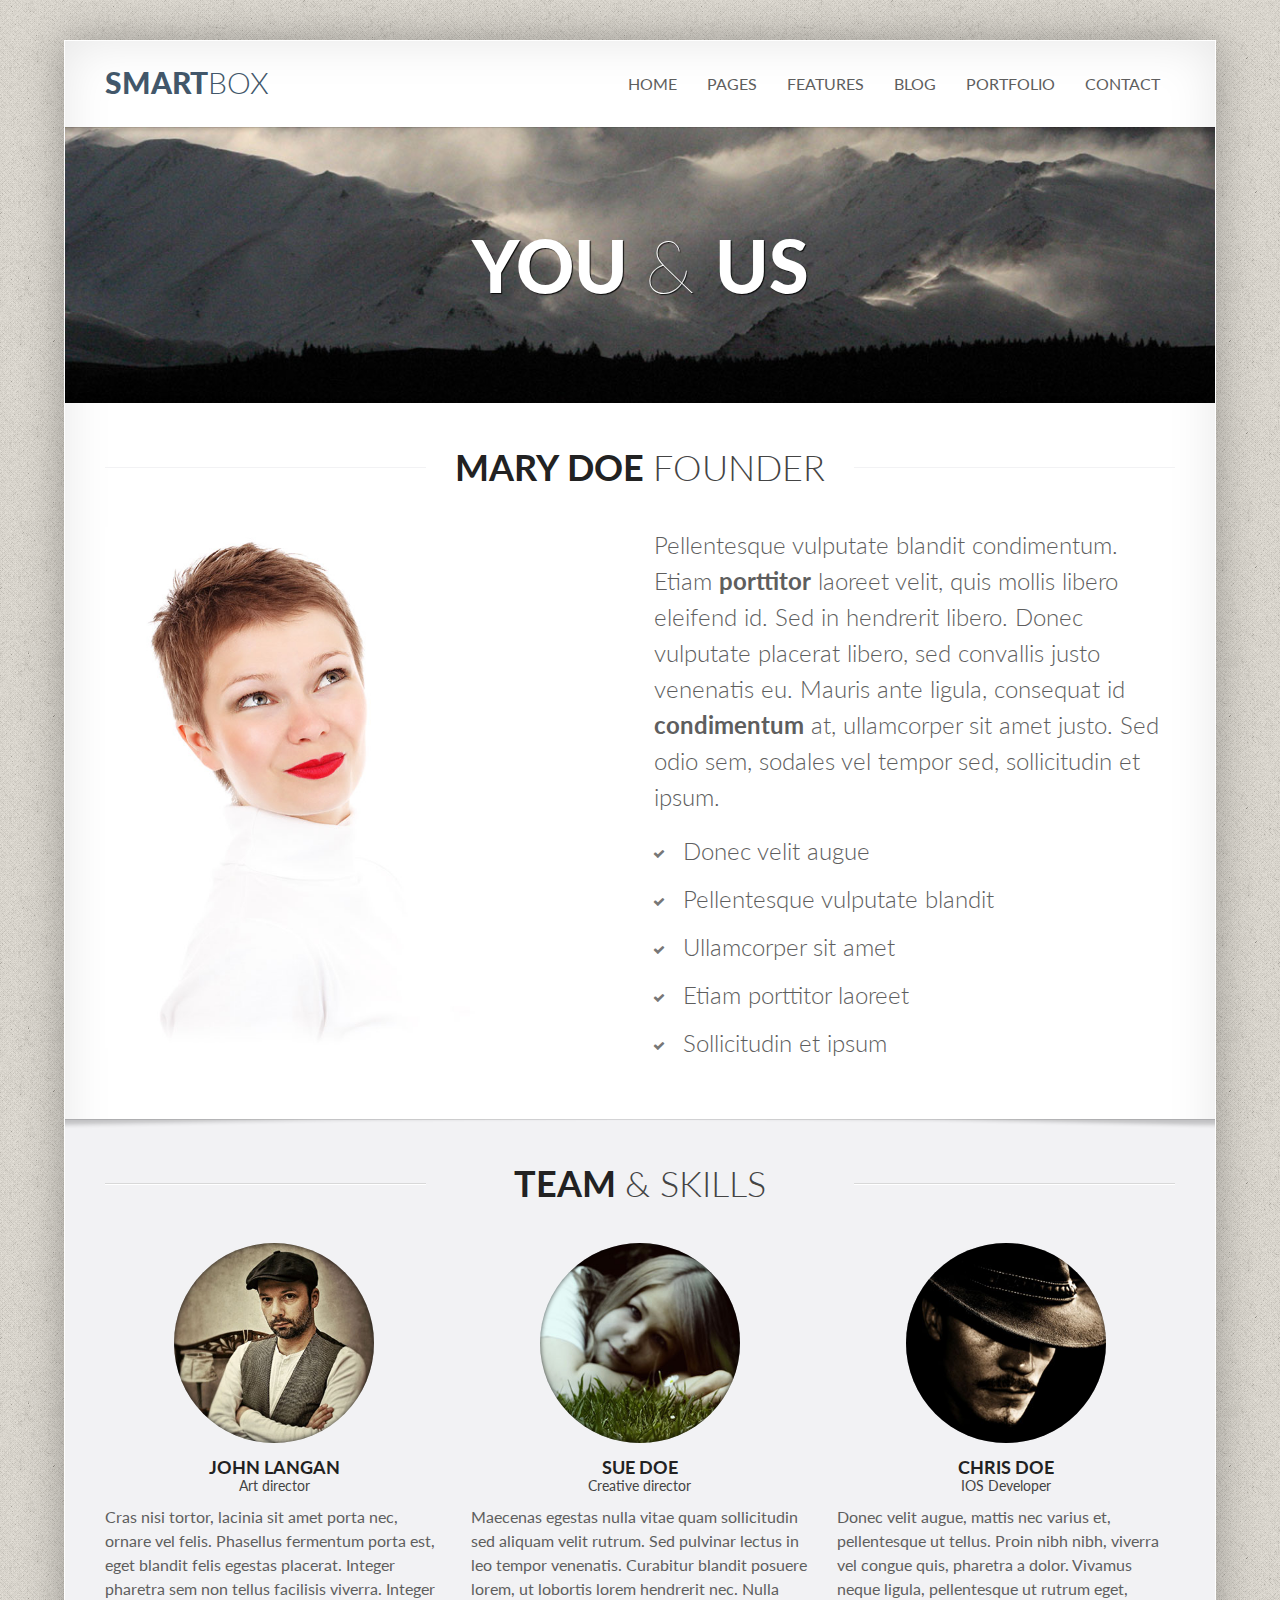
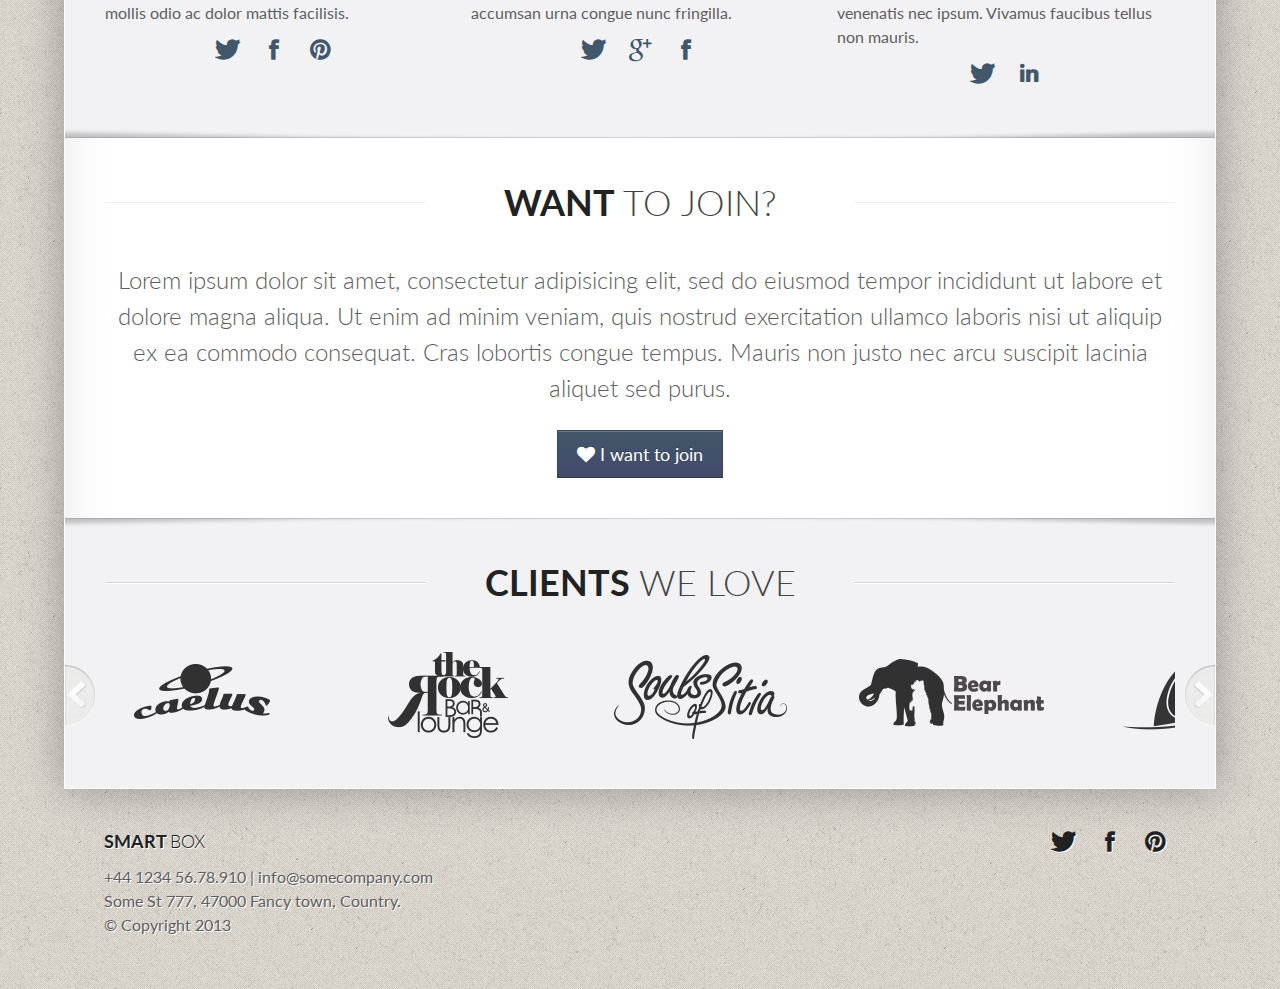
<file: about.html>
<!DOCTYPE html>
<!--[if IE 8 ]> <html lang="en" class="ie8"> <![endif]-->
<!--[if (gt IE 8)]><!--> <html lang="en"> <!--<![endif]-->
<head>
  <meta charset="utf-8">
  <meta content="IE=edge,chrome=1" http-equiv="X-UA-Compatible">
  <title></title>
  <meta content="Bootsrap based theme" name="description">
  <meta content="width=device-width, initial-scale=1.0" name="viewport">
  <meta content="yes" name="apple-mobile-web-app-capable">
  <!--[if lt IE 9]>
    <script src="http://html5shim.googlecode.com/svn/trunk/html5.js"></script>
    <script src="javascripts/PIE.js"></script>
  <![endif]-->
  <link href="favicon.ico" rel="shortcut icon">
  <link href="apple-touch-icon-144x144-precomposed.png" rel="apple-touch-icon-precomposed" sizes="144x144">
  <link href="apple-touch-icon-114x114-precomposed.png" rel="apple-touch-icon-precomposed" sizes="114x114">
  <link href="apple-touch-icon-72x72-precomposed.png" rel="apple-touch-icon-precomposed" sizes="72x72">
  <link href="apple-touch-icon-57x57-precomposed.png" rel="apple-touch-icon-precomposed">
  <link href="stylesheets/bootstrap.css" media="screen" rel="stylesheet" type="text/css" />
  <link href="stylesheets/responsive.css" media="screen" rel="stylesheet" type="text/css" />
  <link href="stylesheets/font-awesome-all.css" media="screen" rel="stylesheet" type="text/css" />
  <link href="stylesheets/fancybox.css" media="screen" rel="stylesheet" type="text/css" />
  <link href="stylesheets/theme.css" media="screen" rel="stylesheet" type="text/css" />
  <link href="stylesheets/fonts.css" media="screen" rel="stylesheet" type="text/css" />
  
</head>
<body>
  <div class="wrapper">
    <!-- Page Header -->
    <header id="masthead">
      <nav class="navbar navbar-static-top">
        <div class="navbar-inner">
          <div class="container-fluid">
            <a class="btn btn-navbar" data-target=".nav-collapse" data-toggle="collapse">
              <span class="icon-bar"></span>
              <span class="icon-bar"></span>
              <span class="icon-bar"></span>
            </a>
            <h1 class="brand">
              <a href="index.html">
                Smart<span class="light">Box</span></a>
            </h1>
            <div class="nav-collapse collapse">
              <ul class="nav pull-right">
                <li class=""><a href="./">Home</a></li>
                <li class="dropdown">
                  <a class="dropdown-toggle" data-toggle="dropdown" href="#">Pages</a>
                  <ul class="dropdown-menu">
                    <li>
                      <a href="about.html">About Us</a>
                    </li>
                    <li>
                      <a href="services.html">Services</a>
                    </li>
                    <li>
                      <a href="faq.html">FAQ</a>
                    </li>
                    <li>
                      <a href="pricing.html">Pricing</a>
                    </li>
                    <li>
                      <a href="docs.html">Docs</a>
                    </li>
                    <li>
                      <a href="testimonials.html">Testimonials</a>
                    </li>
                    <li>
                      <a href="404.html">404</a>
                    </li>
                    <li>
                      <a href="sidebar-right.html">Right sidebar</a>
                    </li>
                    <li>
                      <a href="sidebar-left.html">Left sidebar</a>
                    </li>
                    <li>
                      <a href="fullbg.html">Full background</a>
                    </li>
                    <li>
                      <a href="altpage.html">Alternative</a>
                    </li>
                  </ul>
                </li>
                <li class="dropdown">
                  <a class="dropdown-toggle" data-toggle="dropdown" href="#">Features</a>
                  <ul class="dropdown-menu">
                    <li>
                      <a href="typography.html">Typography</a>
                    </li>
                    <li>
                      <a href="elements.html">Elements</a>
                    </li>
                    <li>
                      <a href="icons.html">Icons</a>
                    </li>
                    <li>
                      <a href="tables.html">Tables</a>
                    </li>
                  </ul>
                </li>
                <li class="dropdown">
                  <a class="dropdown-toggle" data-toggle="dropdown" href="#">Blog</a>
                  <ul class="dropdown-menu">
                    <li>
                      <a href="blog.html">Normal blog</a>
                    </li>
                    <li>
                      <a href="timeline.html">Timeline</a>
                    </li>
                    <li>
                      <a href="blog-fullwidth.html">Fullwidth blog</a>
                    </li>
                    <li>
                      <a href="post.html">Single post</a>
                    </li>
                  </ul>
                </li>
                <li class="dropdown">
                  <a class="dropdown-toggle" data-toggle="dropdown" href="#">Portfolio</a>
                  <ul class="dropdown-menu">
                    <li>
                      <a href="portfolio-3col.html">Three Columns</a>
                    </li>
                    <li>
                      <a href="portfolio-4col.html">Four Columns</a>
                    </li>
                    <li>
                      <a href="portfolio-item.html">Single Item</a>
                    </li>
                    <li>
                      <a href="portfolio-3col-squared.html">Squared Portfolio</a>
                    </li>
                  </ul>
                </li>
                <li class=""><a href="contact.html">Contact</a></li>
              </ul>
            </div>
          </div>
        </div>
      </nav>
    </header>
    <!-- Main Content -->
    <div id="content" role="main">
      <!-- Promo Section -->
      <section class="section section-alt">
        <div class="row-fluid">
          <div class="super-hero-unit">
            <figure>
              <img alt="some image" src="images/assets/landscapes/landscape-3-1250x300.jpg">
              <figcaption class="flex-caption">
                <h1 class="super animated fadeinup delayedmore">
                  You
                  <span class="lighter">
                    &amp;
                  </span>
                  Us
                </h1>
              </figcaption>
            </figure>
          </div>
        </div>
      </section>
      <!-- Founder -->
      <section class="section section-padded">
        <div class="container-fluid">
          <div class="row-fluid">
            <div class="section-header">
              <h1>
                Mary Doe
                <small class="light">founder</small>
              </h1>
            </div>
          </div>
          <div class="row-fluid">
            <div class="span6">
              <img alt="some image" class="push-bottom" src="images/assets/people/woman-2-800x800.jpg">
            </div>
            <div class="span6">
              <p class="lead">
                Pellentesque vulputate blandit condimentum. Etiam <strong>porttitor</strong> laoreet velit, quis mollis libero eleifend id. Sed in hendrerit libero. Donec vulputate placerat libero, sed convallis justo venenatis eu. Mauris ante ligula, consequat id <strong>condimentum</strong> at, ullamcorper sit amet justo. Sed odio sem, sodales vel tempor sed, sollicitudin et ipsum.
              </p>
              <ul class="icons lead icons-small">
                <li>
                  <i class="icon-ok gray"></i>
                  Donec velit augue
                </li>
                <li>
                  <i class="icon-ok gray"></i>
                  Pellentesque vulputate blandit
                </li>
                <li>
                  <i class="icon-ok gray"></i>
                  Ullamcorper sit amet
                </li>
                <li>
                  <i class="icon-ok gray"></i>
                  Etiam porttitor laoreet
                </li>
                <li>
                  <i class="icon-ok gray"></i>
                  Sollicitudin et ipsum
                </li>
              </ul>
            </div>
          </div>
        </div>
      </section>
      <!-- Our people -->
      <section class="section section-alt section-padded">
        <div class="container-fluid">
          <div class="section-header">
            <h1>
              Team
              <small class="light">& Skills</small>
            </h1>
          </div>
          <ul class="unstyled row-fluid">
            <li class="span4">
              <div class="round-box box-big">
                <span class="box-inner">
                  <img alt="some image" class="img-circle" src="images/assets/people/man-1-300x300.jpg">
                </span>
              </div>
              <h3 class="text-center">
                John Langan
                <small class="block">
                  Art director
                </small>
              </h3>
              <p>
                Cras nisi tortor, lacinia sit amet porta nec, ornare vel felis. Phasellus fermentum porta est, eget blandit felis egestas placerat. Integer pharetra sem non tellus facilisis viverra. Integer mollis odio ac dolor mattis facilisis.
              </p>
              <ul class="inline text-center big social-icons">
                <li>
                  <a data-iconcolor="#00a0d1" href="#">
                    <i class="icon-twitter"></i>
                  </a>
                </li>
                <li>
                  <a data-iconcolor="#3b5998" href="#">
                    <i class="icon-facebook"></i>
                  </a>
                </li>
                <li>
                  <a data-iconcolor="#910101" href="#">
                    <i class="icon-pinterest"></i>
                  </a>
                </li>
              </ul>
            </li>
            <li class="span4">
              <div class="round-box box-big">
                <span class="box-inner">
                  <img alt="some image" class="img-circle" src="images/assets/people/woman-3-300x300.jpg">
                </span>
              </div>
              <h3 class="text-center">
                Sue Doe
                <small class="block">
                  Creative director
                </small>
              </h3>
              <p>
                Maecenas egestas nulla vitae quam sollicitudin sed aliquam velit rutrum. Sed pulvinar lectus in leo tempor venenatis. Curabitur blandit posuere lorem, ut lobortis lorem hendrerit nec. Nulla accumsan urna congue nunc fringilla.
              </p>
              <ul class="inline big text-center social-icons">
                <li>
                  <a data-iconcolor="#00a0d1" href="#">
                    <i class="icon-twitter"></i>
                  </a>
                </li>
                <li>
                  <a data-iconcolor="#E45135" href="#">
                    <i class="icon-google-plus"></i>
                  </a>
                </li>
                <li>
                  <a data-iconcolor="#3b5998" href="#">
                    <i class="icon-facebook"></i>
                  </a>
                </li>
              </ul>
            </li>
            <li class="span4">
              <div class="round-box box-big">
                <span class="box-inner">
                  <img alt="some image" class="img-circle" src="images/assets/people/man-2-300x300.jpg">
                </span>
              </div>
              <h3 class="text-center">
                Chris Doe
                <small class="block">
                  IOS Developer
                </small>
              </h3>
              <p>
                Donec velit augue, mattis nec varius et, pellentesque ut tellus. Proin nibh nibh, viverra vel congue quis, pharetra a dolor. Vivamus neque ligula, pellentesque ut rutrum eget, venenatis nec ipsum. Vivamus faucibus tellus non mauris.
              </p>
              <ul class="inline big text-center social-icons">
                <li>
                  <a data-iconcolor="#00a0d1" href="#">
                    <i class="icon-twitter"></i>
                  </a>
                </li>
                <li>
                  <a data-iconcolor="#5FB0D5" href="#">
                    <i class="icon-linkedin"></i>
                  </a>
                </li>
              </ul>
            </li>
          </ul>
        </div>
      </section>
      <!-- Join us -->
      <section class="section section-padded">
        <div class="container-fluid">
          <div class="section-header">
            <h1>
              Want
              <small class="light">to Join?</small>
            </h1>
          </div>
          <p class="lead text-center">
            Lorem ipsum dolor sit amet, consectetur adipisicing elit, sed do eiusmod
            tempor incididunt ut labore et dolore magna aliqua. Ut enim ad minim veniam,
            quis nostrud exercitation ullamco laboris nisi ut aliquip ex ea commodo
            consequat. Cras lobortis congue tempus. Mauris non justo nec arcu suscipit lacinia aliquet sed purus.
          </p>
          <div class="text-center">
            <div class="btn btn-large btn-primary">
              <i class="icon-heart"></i>
              I want to join
            </div>
          </div>
        </div>
      </section>
      <!-- Our Clients -->
      <section class="section section-alt section-padded">
        <div class="container-fluid">
          <div class="section-header">
            <h1>
              Clients
              <small class="light">We Love</small>
            </h1>
          </div>
          <div class="flexslider fadein-links" data-flex-animation="slide" data-flex-controls="hide" data-flex-directions-position="outside" data-flex-directions-type="fancy" data-flex-itemwidth="250" data-flex-slideshow="false" id="client">
            <ul class="slides">
              <li>
                <a href="#">
                  <img alt="client" src="images/assets/clients/client1.png">
                </a>
              </li>
              <li>
                <a href="#">
                  <img alt="client" src="images/assets/clients/client2.png">
                </a>
              </li>
              <li>
                <a href="#">
                  <img alt="client" src="images/assets/clients/client3.png">
                </a>
              </li>
              <li>
                <a href="#">
                  <img alt="client" src="images/assets/clients/client4.png">
                </a>
              </li>
              <li>
                <a href="#">
                  <img alt="client" src="images/assets/clients/client5.png">
                </a>
              </li>
              <li>
                <a href="#">
                  <img alt="client" src="images/assets/clients/client6.png">
                </a>
              </li>
              <li>
                <a href="#">
                  <img alt="client" src="images/assets/clients/client7.png">
                </a>
              </li>
              <li>
                <a href="#">
                  <img alt="client" src="images/assets/clients/client1.png">
                </a>
              </li>
              <li>
                <a href="#">
                  <img alt="client" src="images/assets/clients/client2.png">
                </a>
              </li>
              <li>
                <a href="#">
                  <img alt="client" src="images/assets/clients/client3.png">
                </a>
              </li>
            </ul>
          </div>
        </div>
      </section>
    </div>
  </div>
  <!-- Page Footer -->
  <footer id="footer" role="contentinfo">
    <div class="wrapper wrapper-transparent">
      <div class="container-fluid">
        <div class="row-fluid">
          <div class="span6 small-screen-center">
            <h3>
              Smart
              <span class="light">
                Box
              </span>
            </h3>
            <p>
              +44 1234 56.78.910  |  info@somecompany.com
              <br>
              Some St  777, 47000 Fancy town, Country.
              <br>
              &copy; Copyright 2013
            </p>
          </div>
          <div class="span6">
            <ul class="unstyled inline text-right small-screen-center big social-icons">
              <li>
                <a data-iconcolor="#00a0d1" href="#">
                  <i class="icon-twitter"></i>
                </a>
              </li>
              <li>
                <a data-iconcolor="#3b5998" href="#">
                  <i class="icon-facebook"></i>
                </a>
              </li>
              <li>
                <a data-iconcolor="#910101" href="#">
                  <i class="icon-pinterest"></i>
                </a>
              </li>
            </ul>
          </div>
        </div>
      </div>
    </div>
  </footer>
  <script src="javascripts/jquery.min.js" type="text/javascript"></script>
  <script src="javascripts/bootstrap.js" type="text/javascript"></script>
  <script src="javascripts/jquery.flexslider-min.js" type="text/javascript"></script>
  <script src="javascripts/jquery.tweet.js" type="text/javascript"></script>
  <script src="javascripts/jquery.fancybox.pack.js" type="text/javascript"></script>
  <script src="javascripts/jquery.fancybox-media.js" type="text/javascript"></script>
  <script src="javascripts/script.js" type="text/javascript"></script>
<script type="text/javascript">
if (typeof gaJsHost == 'undefined') {
  var gaJsHost = (("https:" == document.location.protocol) ? "https://ssl." : "http://www.");
  document.write(unescape("%3Cscript src='" + gaJsHost + "google-analytics.com/ga.js' type='text/javascript'%3E%3C/script%3E"));
}
</script>
<script type="text/javascript">
try {
var pageTracker = _gat._getTracker("#########");
pageTracker._trackPageview();
} catch(err) {}</script>
</body>
</file>
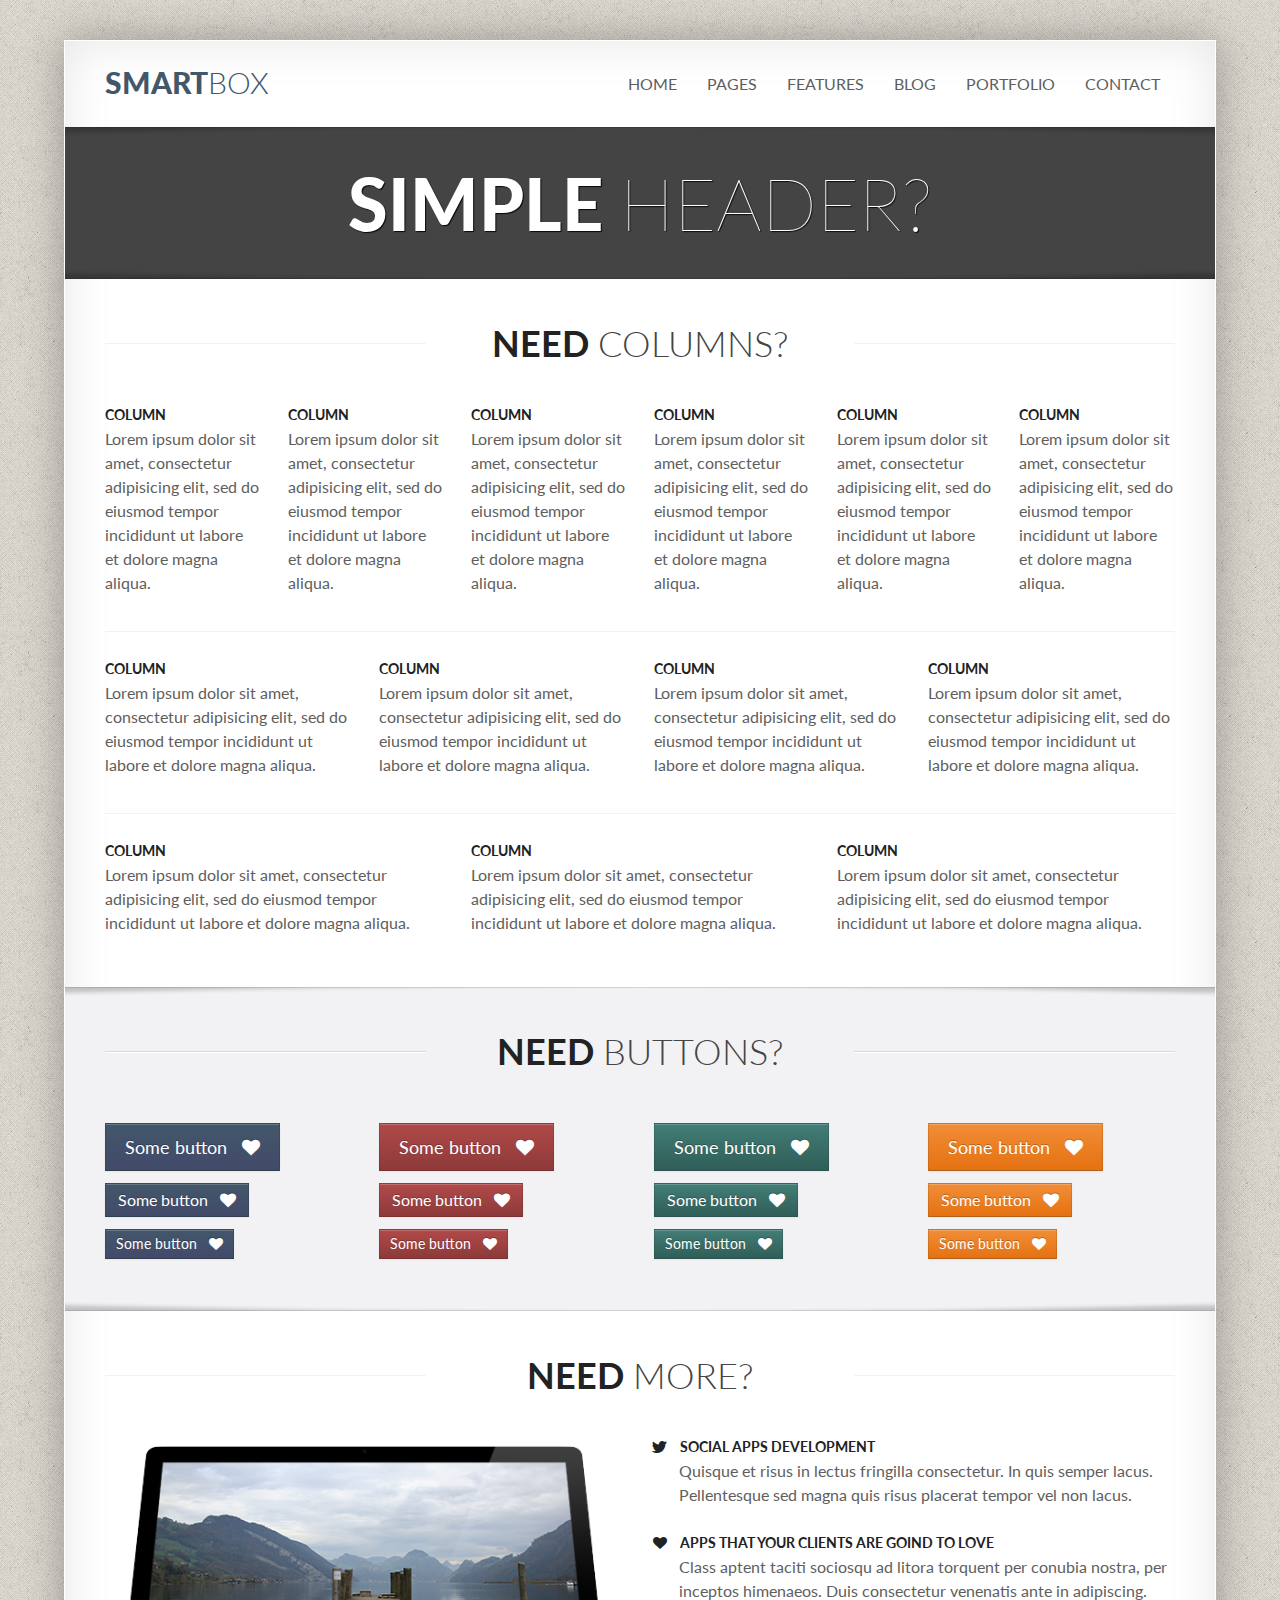
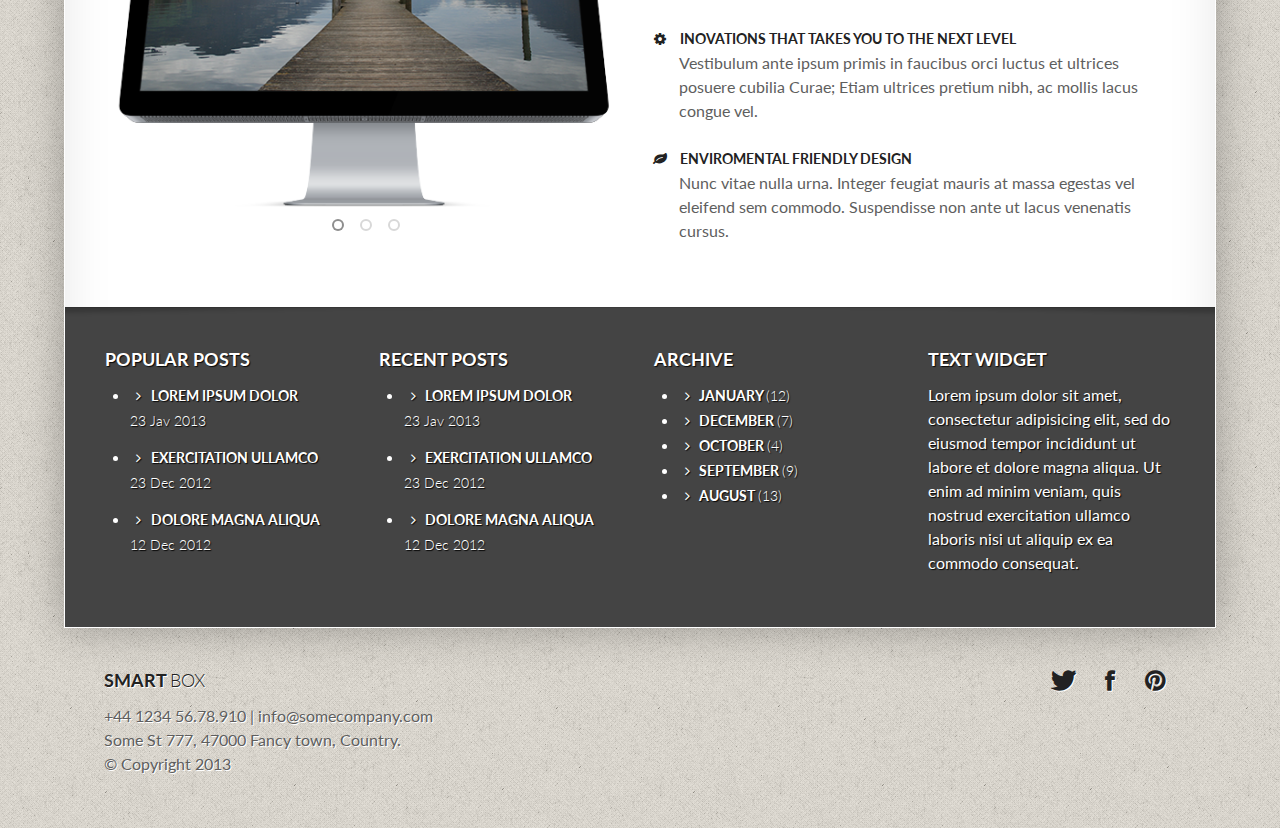
<file: altpage.html>
<!DOCTYPE html>
<!--[if IE 8 ]> <html lang="en" class="ie8"> <![endif]-->
<!--[if (gt IE 8)]><!--> <html lang="en"> <!--<![endif]-->
<head>
  <meta charset="utf-8">
  <meta content="IE=edge,chrome=1" http-equiv="X-UA-Compatible">
  <title></title>
  <meta content="Bootsrap based theme" name="description">
  <meta content="width=device-width, initial-scale=1.0" name="viewport">
  <meta content="yes" name="apple-mobile-web-app-capable">
  <!--[if lt IE 9]>
    <script src="http://html5shim.googlecode.com/svn/trunk/html5.js"></script>
    <script src="javascripts/PIE.js"></script>
  <![endif]-->
  <link href="favicon.ico" rel="shortcut icon">
  <link href="apple-touch-icon-144x144-precomposed.png" rel="apple-touch-icon-precomposed" sizes="144x144">
  <link href="apple-touch-icon-114x114-precomposed.png" rel="apple-touch-icon-precomposed" sizes="114x114">
  <link href="apple-touch-icon-72x72-precomposed.png" rel="apple-touch-icon-precomposed" sizes="72x72">
  <link href="apple-touch-icon-57x57-precomposed.png" rel="apple-touch-icon-precomposed">
  <link href="stylesheets/bootstrap.css" media="screen" rel="stylesheet" type="text/css" />
  <link href="stylesheets/responsive.css" media="screen" rel="stylesheet" type="text/css" />
  <link href="stylesheets/font-awesome-all.css" media="screen" rel="stylesheet" type="text/css" />
  <link href="stylesheets/fancybox.css" media="screen" rel="stylesheet" type="text/css" />
  <link href="stylesheets/theme.css" media="screen" rel="stylesheet" type="text/css" />
  <link href="stylesheets/fonts.css" media="screen" rel="stylesheet" type="text/css" />
</head>
<body>
  <div class="wrapper">
    <!-- Page Header -->
    <header id="masthead">
      <nav class="navbar navbar-static-top">
        <div class="navbar-inner">
          <div class="container-fluid">
            <a class="btn btn-navbar" data-target=".nav-collapse" data-toggle="collapse">
              <span class="icon-bar"></span>
              <span class="icon-bar"></span>
              <span class="icon-bar"></span>
            </a>
            <h1 class="brand">
              <a href="index.html">
                Smart<span class="light">Box</span></a>
            </h1>
            <div class="nav-collapse collapse">
              <ul class="nav pull-right">
                <li class=""><a href="./">Home</a></li>
                <li class="dropdown">
                  <a class="dropdown-toggle" data-toggle="dropdown" href="#">Pages</a>
                  <ul class="dropdown-menu">
                    <li>
                      <a href="about.html">About Us</a>
                    </li>
                    <li>
                      <a href="services.html">Services</a>
                    </li>
                    <li>
                      <a href="faq.html">FAQ</a>
                    </li>
                    <li>
                      <a href="pricing.html">Pricing</a>
                    </li>
                    <li>
                      <a href="docs.html">Docs</a>
                    </li>
                    <li>
                      <a href="testimonials.html">Testimonials</a>
                    </li>
                    <li>
                      <a href="404.html">404</a>
                    </li>
                    <li>
                      <a href="sidebar-right.html">Right sidebar</a>
                    </li>
                    <li>
                      <a href="sidebar-left.html">Left sidebar</a>
                    </li>
                    <li>
                      <a href="fullbg.html">Full background</a>
                    </li>
                    <li>
                      <a href="altpage.html">Alternative</a>
                    </li>
                  </ul>
                </li>
                <li class="dropdown">
                  <a class="dropdown-toggle" data-toggle="dropdown" href="#">Features</a>
                  <ul class="dropdown-menu">
                    <li>
                      <a href="typography.html">Typography</a>
                    </li>
                    <li>
                      <a href="elements.html">Elements</a>
                    </li>
                    <li>
                      <a href="icons.html">Icons</a>
                    </li>
                    <li>
                      <a href="tables.html">Tables</a>
                    </li>
                  </ul>
                </li>
                <li class="dropdown">
                  <a class="dropdown-toggle" data-toggle="dropdown" href="#">Blog</a>
                  <ul class="dropdown-menu">
                    <li>
                      <a href="blog.html">Normal blog</a>
                    </li>
                    <li>
                      <a href="timeline.html">Timeline</a>
                    </li>
                    <li>
                      <a href="blog-fullwidth.html">Fullwidth blog</a>
                    </li>
                    <li>
                      <a href="post.html">Single post</a>
                    </li>
                  </ul>
                </li>
                <li class="dropdown">
                  <a class="dropdown-toggle" data-toggle="dropdown" href="#">Portfolio</a>
                  <ul class="dropdown-menu">
                    <li>
                      <a href="portfolio-3col.html">Three Columns</a>
                    </li>
                    <li>
                      <a href="portfolio-4col.html">Four Columns</a>
                    </li>
                    <li>
                      <a href="portfolio-item.html">Single Item</a>
                    </li>
                    <li>
                      <a href="portfolio-3col-squared.html">Squared Portfolio</a>
                    </li>
                  </ul>
                </li>
                <li class=""><a href="contact.html">Contact</a></li>
              </ul>
            </div>
          </div>
        </div>
      </nav>
    </header>
    <!-- Main Content -->
    <div id="content" role="main">
      <!-- Promo Section -->
      <section class="section section-alt section-padded section-dark">
        <div class="row-fluid">
          <div class="super-hero-unit">
            <h1 class="super animated fadeinup delayed">
              Simple
              <span class="lighter">
                Header?
              </span>
            </h1>
          </div>
        </div>
      </section>
      <section class="section section-padded">
        <div class="container-fluid">
          <div class="section-header">
            <h1>
              Need
              <small class="light">Columns?</small>
            </h1>
          </div>
          <div class="row-fluid">
            <div class="span2">
              <h4>
                Column
              </h4>
              <p>
                Lorem ipsum dolor sit amet, consectetur adipisicing elit, sed do eiusmod tempor incididunt ut labore et dolore magna aliqua.
              </p>
            </div>
            <div class="span2">
              <h4>
                Column
              </h4>
              <p>
                Lorem ipsum dolor sit amet, consectetur adipisicing elit, sed do eiusmod tempor incididunt ut labore et dolore magna aliqua.
              </p>
            </div>
            <div class="span2">
              <h4>
                Column
              </h4>
              <p>
                Lorem ipsum dolor sit amet, consectetur adipisicing elit, sed do eiusmod tempor incididunt ut labore et dolore magna aliqua.
              </p>
            </div>
            <div class="span2">
              <h4>
                Column
              </h4>
              <p>
                Lorem ipsum dolor sit amet, consectetur adipisicing elit, sed do eiusmod tempor incididunt ut labore et dolore magna aliqua.
              </p>
            </div>
            <div class="span2">
              <h4>
                Column
              </h4>
              <p>
                Lorem ipsum dolor sit amet, consectetur adipisicing elit, sed do eiusmod tempor incididunt ut labore et dolore magna aliqua.
              </p>
            </div>
            <div class="span2">
              <h4>
                Column
              </h4>
              <p>
                Lorem ipsum dolor sit amet, consectetur adipisicing elit, sed do eiusmod tempor incididunt ut labore et dolore magna aliqua.
              </p>
            </div>
          </div>
          <hr>
          <div class="row-fluid">
            <div class="span3">
              <h4>
                Column
              </h4>
              <p>
                Lorem ipsum dolor sit amet, consectetur adipisicing elit, sed do eiusmod tempor incididunt ut labore et dolore magna aliqua.
              </p>
            </div>
            <div class="span3">
              <h4>
                Column
              </h4>
              <p>
                Lorem ipsum dolor sit amet, consectetur adipisicing elit, sed do eiusmod tempor incididunt ut labore et dolore magna aliqua.
              </p>
            </div>
            <div class="span3">
              <h4>
                Column
              </h4>
              <p>
                Lorem ipsum dolor sit amet, consectetur adipisicing elit, sed do eiusmod tempor incididunt ut labore et dolore magna aliqua.
              </p>
            </div>
            <div class="span3">
              <h4>
                Column
              </h4>
              <p>
                Lorem ipsum dolor sit amet, consectetur adipisicing elit, sed do eiusmod tempor incididunt ut labore et dolore magna aliqua.
              </p>
            </div>
          </div>
          <hr>
          <div class="row-fluid">
            <div class="span4">
              <h4>
                Column
              </h4>
              <p>
                Lorem ipsum dolor sit amet, consectetur adipisicing elit, sed do eiusmod tempor incididunt ut labore et dolore magna aliqua.
              </p>
            </div>
            <div class="span4">
              <h4>
                Column
              </h4>
              <p>
                Lorem ipsum dolor sit amet, consectetur adipisicing elit, sed do eiusmod tempor incididunt ut labore et dolore magna aliqua.
              </p>
            </div>
            <div class="span4">
              <h4>
                Column
              </h4>
              <p>
                Lorem ipsum dolor sit amet, consectetur adipisicing elit, sed do eiusmod tempor incididunt ut labore et dolore magna aliqua.
              </p>
            </div>
          </div>
        </div>
      </section>
      <section class="section section-padded section-alt">
        <div class="container-fluid">
          <div class="section-header">
            <h1>
              Need
              <small class="light">Buttons?</small>
            </h1>
          </div>
          <div class="row-fluid">
            <div class="span3">
              <p>
                <div class="btn btn-primary btn-large">
                  Some button &nbsp;
                  <i class="icon-heart"></i>
                </div>
              </p>
              <p>
                <div class="btn btn-primary">
                  Some button &nbsp;
                  <i class="icon-heart"></i>
                </div>
              </p>
              <p>
                <div class="btn btn-primary btn-small">
                  Some button &nbsp;
                  <i class="icon-heart"></i>
                </div>
              </p>
            </div>
            <div class="span3">
              <p>
                <div class="btn btn-danger btn-large">
                  Some button &nbsp;
                  <i class="icon-heart"></i>
                </div>
              </p>
              <p>
                <div class="btn btn-danger">
                  Some button &nbsp;
                  <i class="icon-heart"></i>
                </div>
              </p>
              <p>
                <div class="btn btn-danger btn-small">
                  Some button &nbsp;
                  <i class="icon-heart"></i>
                </div>
              </p>
            </div>
            <div class="span3">
              <p>
                <div class="btn btn-success btn-large">
                  Some button &nbsp;
                  <i class="icon-heart"></i>
                </div>
              </p>
              <p>
                <div class="btn btn-success">
                  Some button &nbsp;
                  <i class="icon-heart"></i>
                </div>
              </p>
              <p>
                <div class="btn btn-success btn-small">
                  Some button &nbsp;
                  <i class="icon-heart"></i>
                </div>
              </p>
            </div>
            <div class="span3">
              <p>
                <div class="btn btn-warning btn-large">
                  Some button &nbsp;
                  <i class="icon-heart"></i>
                </div>
              </p>
              <p>
                <div class="btn btn-warning">
                  Some button &nbsp;
                  <i class="icon-heart"></i>
                </div>
              </p>
              <p>
                <div class="btn btn-warning btn-small">
                  Some button &nbsp;
                  <i class="icon-heart"></i>
                </div>
              </p>
            </div>
          </div>
        </div>
      </section>
      <section class="section section-padded">
        <div class="container-fluid">
          <div class="section-header">
            <h1>
              Need
              <small class="light">more?</small>
            </h1>
          </div>
          <div class="row-fluid">
            <div class="span6">
              <div class="flexslider" data-flex-directions="hide" data-flex-speed="10000" id="work">
                <ul class="slides">
                  <li>
                    <img alt="some image" src="images/assets/devices/imac-2.png">
                  </li>
                  <li>
                    <img alt="some image" src="images/assets/devices/macbook.png">
                  </li>
                  <li>
                    <img alt="some image" src="images/assets/devices/ipad.png">
                  </li>
                </ul>
              </div>
            </div>
            <div class="span6">
              <ul class="icons">
                <li>
                  <h4>
                    <i class="icon-twitter"></i>
                    Social apps development
                  </h4>
                  <p>
                    Quisque et risus in lectus fringilla consectetur. In quis semper lacus. Pellentesque sed magna quis risus placerat tempor vel non lacus.
                  </p>
                </li>
                <li>
                  <h4>
                    <i class="icon-heart"></i>
                    Apps that your clients are goind to love
                  </h4>
                  <p>
                    Class aptent taciti sociosqu ad litora torquent per conubia nostra, per inceptos himenaeos. Duis consectetur venenatis ante in adipiscing.
                  </p>
                </li>
                <li>
                  <h4>
                    <i class="icon-cog"></i>
                    Inovations that takes you to the next level
                  </h4>
                  <p>
                    Vestibulum ante ipsum primis in faucibus orci luctus et ultrices posuere cubilia Curae; Etiam ultrices pretium nibh, ac mollis lacus congue vel.
                  </p>
                </li>
                <li>
                  <h4>
                    <i class="icon-leaf"></i>
                    Enviromental friendly design
                  </h4>
                  <p>
                    Nunc vitae nulla urna. Integer feugiat mauris at massa egestas vel eleifend sem commodo. Suspendisse non ante ut lacus venenatis cursus.
                  </p>
                </li>
              </ul>
            </div>
          </div>
        </div>
      </section>
      <!-- Inner footer -->
      <section class="section section-alt section-padded section-dark">
        <div class="container-fluid">
          <div class="row-fluid">
            <div class="span3">
              <div class="sidebar-widget list-widget">
                <h3 class="sidebar-header">Popular posts</h3>
                <ul>
                  <li>
                    <h4>
                      <i class="icon-angle-right"></i>
                      <a href="#">
                        Lorem ipsum dolor
                      </a>
                    </h4>
                    <p class="light">
                      <small>23 Jav 2013</small>
                    </p>
                  </li>
                  <li>
                    <h4>
                      <i class="icon-angle-right"></i>
                      <a href="#">
                        Exercitation ullamco
                      </a>
                    </h4>
                    <p class="light">
                      <small>23 Dec 2012</small>
                    </p>
                  </li>
                  <li>
                    <h4>
                      <i class="icon-angle-right"></i>
                      <a href="#">
                        Dolore magna aliqua
                      </a>
                    </h4>
                    <p class="light">
                      <small>12 Dec 2012</small>
                    </p>
                  </li>
                </ul>
              </div>
            </div>
            <div class="span3">
              <div class="sidebar-widget list-widget">
                <h3 class="sidebar-header">Recent posts</h3>
                <ul>
                  <li>
                    <h4>
                      <i class="icon-angle-right"></i>
                      <a href="#">
                        Lorem ipsum dolor
                      </a>
                    </h4>
                    <p class="light">
                      <small>23 Jav 2013</small>
                    </p>
                  </li>
                  <li>
                    <h4>
                      <i class="icon-angle-right"></i>
                      <a href="#">
                        Exercitation ullamco
                      </a>
                    </h4>
                    <p class="light">
                      <small>23 Dec 2012</small>
                    </p>
                  </li>
                  <li>
                    <h4>
                      <i class="icon-angle-right"></i>
                      <a href="#">
                        Dolore magna aliqua
                      </a>
                    </h4>
                    <p class="light">
                      <small>12 Dec 2012</small>
                    </p>
                  </li>
                </ul>
              </div>
            </div>
            <div class="span3">
              <div class="sidebar-widget list-widget">
                <h3 class="sidebar-header">Archive</h3>
                <ul>
                  <li>
                    <h4>
                      <i class="icon-angle-right"></i>
                      <a href="#">
                        January
                        <span class="light">
                          (12)
                        </span>
                      </a>
                    </h4>
                  </li>
                  <li>
                    <h4>
                      <i class="icon-angle-right"></i>
                      <a href="#">
                        December
                        <span class="light">
                          (7)
                        </span>
                      </a>
                    </h4>
                  </li>
                  <li>
                    <h4>
                      <i class="icon-angle-right"></i>
                      <a href="#">
                        October
                        <span class="light">
                          (4)
                        </span>
                      </a>
                    </h4>
                  </li>
                  <li>
                    <h4>
                      <i class="icon-angle-right"></i>
                      <a href="#">
                        September
                        <span class="light">
                          (9)
                        </span>
                      </a>
                    </h4>
                  </li>
                  <li>
                    <h4>
                      <i class="icon-angle-right"></i>
                      <a href="#">
                        August
                        <span class="light">
                          (13)
                        </span>
                      </a>
                    </h4>
                  </li>
                </ul>
              </div>
            </div>
            <div class="span3">
              <div class="sidebar-widget">
                <h3 class="sidebar-header">Text widget</h3>
                <p>
                  Lorem ipsum dolor sit amet, consectetur adipisicing elit, sed do eiusmod
                  tempor incididunt ut labore et dolore magna aliqua. Ut enim ad minim veniam,
                  quis nostrud exercitation ullamco laboris nisi ut aliquip ex ea commodo
                  consequat.
                </p>
              </div>
            </div>
          </div>
        </div>
      </section>
    </div>
  </div>
  <!-- Page Footer -->
  <footer id="footer" role="contentinfo">
    <div class="wrapper wrapper-transparent">
      <div class="container-fluid">
        <div class="row-fluid">
          <div class="span6 small-screen-center">
            <h3>
              Smart
              <span class="light">
                Box
              </span>
            </h3>
            <p>
              +44 1234 56.78.910  |  info@somecompany.com
              <br>
              Some St  777, 47000 Fancy town, Country.
              <br>
              &copy; Copyright 2013
            </p>
          </div>
          <div class="span6">
            <ul class="unstyled inline text-right small-screen-center big social-icons">
              <li>
                <a data-iconcolor="#00a0d1" href="#">
                  <i class="icon-twitter"></i>
                </a>
              </li>
              <li>
                <a data-iconcolor="#3b5998" href="#">
                  <i class="icon-facebook"></i>
                </a>
              </li>
              <li>
                <a data-iconcolor="#910101" href="#">
                  <i class="icon-pinterest"></i>
                </a>
              </li>
            </ul>
          </div>
        </div>
      </div>
    </div>
  </footer>
  <script src="javascripts/jquery.min.js" type="text/javascript"></script>
  <script src="javascripts/bootstrap.js" type="text/javascript"></script>
  <script src="javascripts/jquery.flexslider-min.js" type="text/javascript"></script>
  <script src="javascripts/jquery.tweet.js" type="text/javascript"></script>
  <script src="javascripts/jquery.fancybox.pack.js" type="text/javascript"></script>
  <script src="javascripts/jquery.fancybox-media.js" type="text/javascript"></script>
  <script src="javascripts/script.js" type="text/javascript"></script>
<script type="text/javascript">
if (typeof gaJsHost == 'undefined') {
  var gaJsHost = (("https:" == document.location.protocol) ? "https://ssl." : "http://www.");
  document.write(unescape("%3Cscript src='" + gaJsHost + "google-analytics.com/ga.js' type='text/javascript'%3E%3C/script%3E"));
}
</script>
<script type="text/javascript">
try {
var pageTracker = _gat._getTracker("#########");
pageTracker._trackPageview();
} catch(err) {}</script>
</body>
</file>
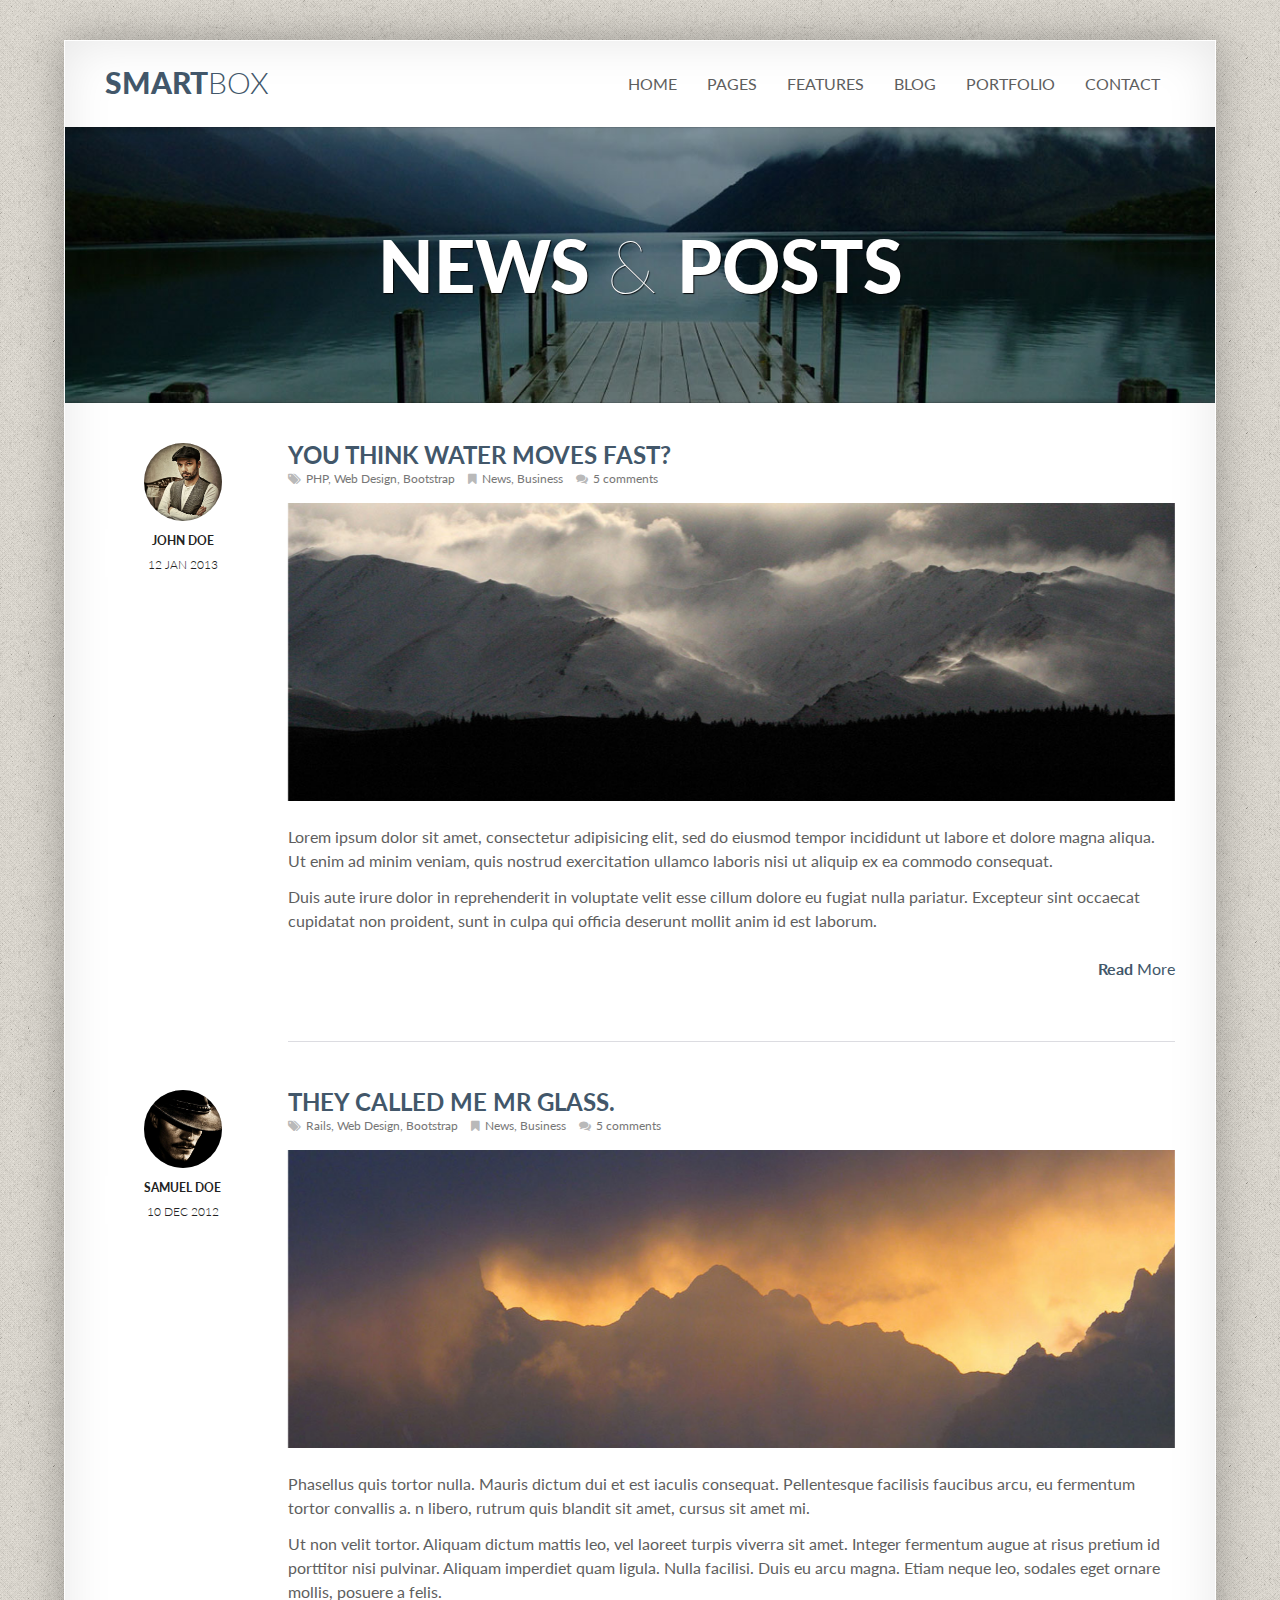
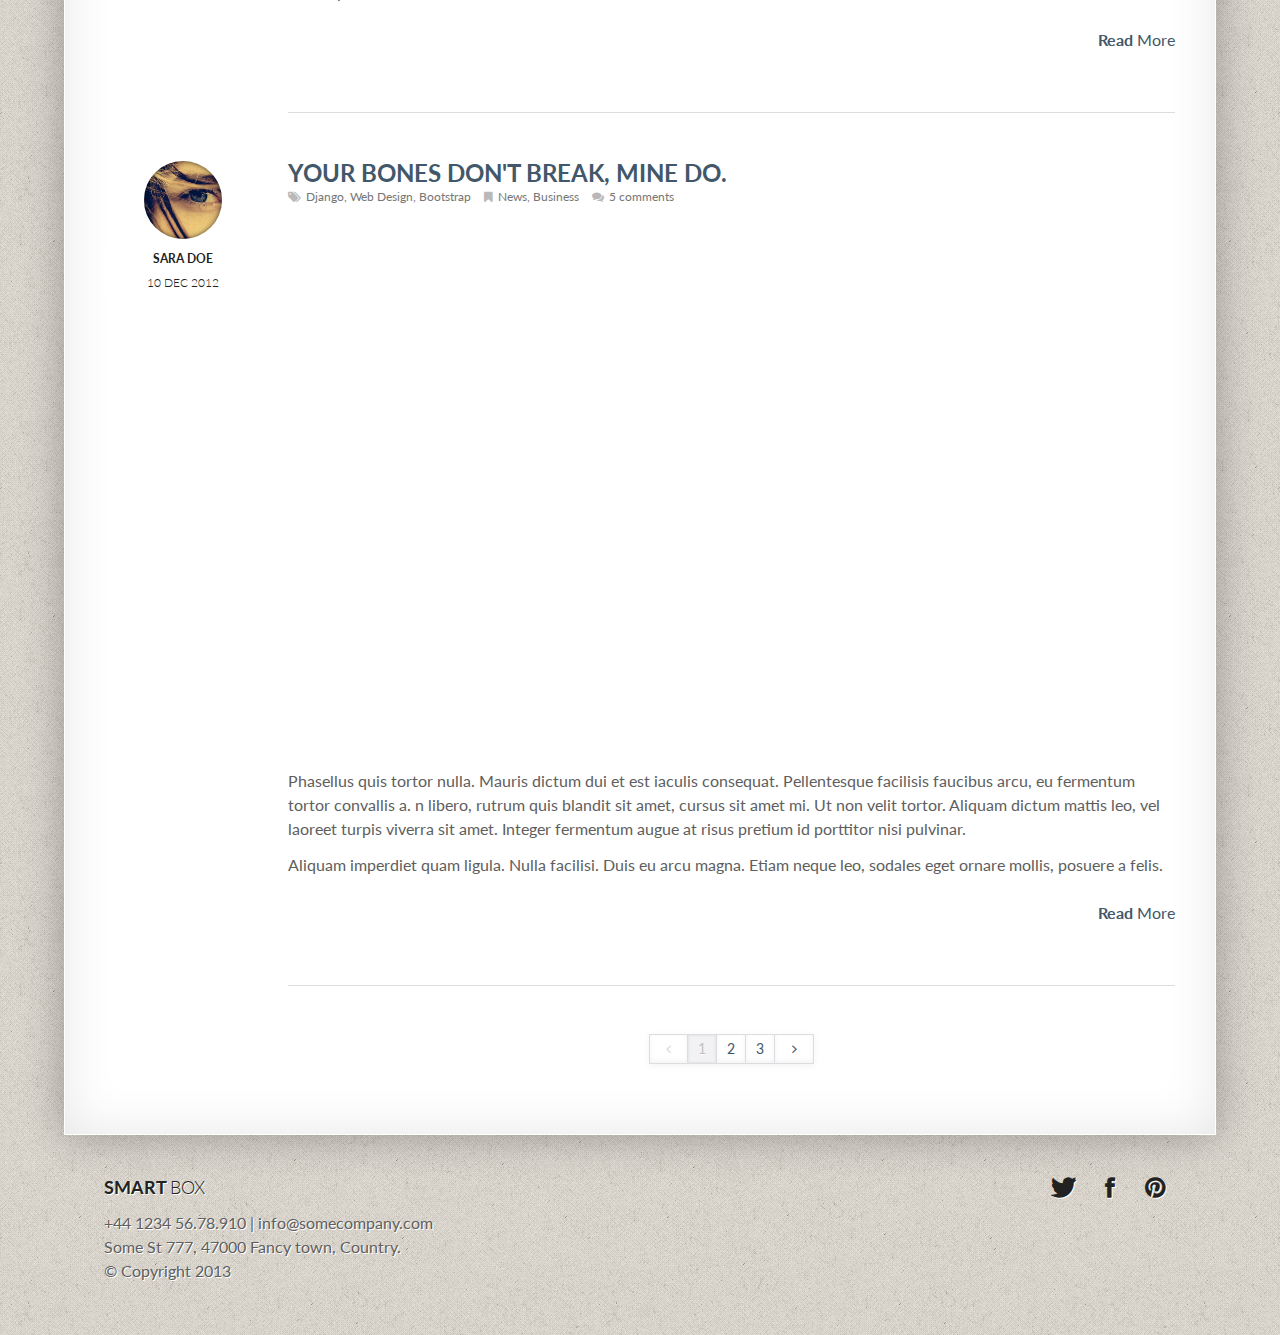
<file: blog-fullwidth.html>
<!DOCTYPE html>
<!--[if IE 8 ]> <html lang="en" class="ie8"> <![endif]-->
<!--[if (gt IE 8)]><!--> <html lang="en"> <!--<![endif]-->
<head>
  <meta charset="utf-8">
  <meta content="IE=edge,chrome=1" http-equiv="X-UA-Compatible">
  <title></title>
  <meta content="Bootsrap based theme" name="description">
  <meta content="width=device-width, initial-scale=1.0" name="viewport">
  <meta content="yes" name="apple-mobile-web-app-capable">
  <!--[if lt IE 9]>
    <script src="http://html5shim.googlecode.com/svn/trunk/html5.js"></script>
    <script src="javascripts/PIE.js"></script>
  <![endif]-->
  <link href="favicon.ico" rel="shortcut icon">
  <link href="apple-touch-icon-144x144-precomposed.png" rel="apple-touch-icon-precomposed" sizes="144x144">
  <link href="apple-touch-icon-114x114-precomposed.png" rel="apple-touch-icon-precomposed" sizes="114x114">
  <link href="apple-touch-icon-72x72-precomposed.png" rel="apple-touch-icon-precomposed" sizes="72x72">
  <link href="apple-touch-icon-57x57-precomposed.png" rel="apple-touch-icon-precomposed">
  <link href="stylesheets/bootstrap.css" media="screen" rel="stylesheet" type="text/css" />
  <link href="stylesheets/responsive.css" media="screen" rel="stylesheet" type="text/css" />
  <link href="stylesheets/font-awesome-all.css" media="screen" rel="stylesheet" type="text/css" />
  <link href="stylesheets/fancybox.css" media="screen" rel="stylesheet" type="text/css" />
  <link href="stylesheets/theme.css" media="screen" rel="stylesheet" type="text/css" />
  <link href="stylesheets/fonts.css" media="screen" rel="stylesheet" type="text/css" />
</head>
<body>
  <div class="wrapper">
    <!-- Page Header -->
    <header id="masthead">
      <nav class="navbar navbar-static-top">
        <div class="navbar-inner">
          <div class="container-fluid">
            <a class="btn btn-navbar" data-target=".nav-collapse" data-toggle="collapse">
              <span class="icon-bar"></span>
              <span class="icon-bar"></span>
              <span class="icon-bar"></span>
            </a>
            <h1 class="brand">
              <a href="index.html">
                Smart<span class="light">Box</span></a>
            </h1>
            <div class="nav-collapse collapse">
              <ul class="nav pull-right">
                <li class=""><a href="./">Home</a></li>
                <li class="dropdown">
                  <a class="dropdown-toggle" data-toggle="dropdown" href="#">Pages</a>
                  <ul class="dropdown-menu">
                    <li>
                      <a href="about.html">About Us</a>
                    </li>
                    <li>
                      <a href="services.html">Services</a>
                    </li>
                    <li>
                      <a href="faq.html">FAQ</a>
                    </li>
                    <li>
                      <a href="pricing.html">Pricing</a>
                    </li>
                    <li>
                      <a href="docs.html">Docs</a>
                    </li>
                    <li>
                      <a href="testimonials.html">Testimonials</a>
                    </li>
                    <li>
                      <a href="404.html">404</a>
                    </li>
                    <li>
                      <a href="sidebar-right.html">Right sidebar</a>
                    </li>
                    <li>
                      <a href="sidebar-left.html">Left sidebar</a>
                    </li>
                    <li>
                      <a href="fullbg.html">Full background</a>
                    </li>
                    <li>
                      <a href="altpage.html">Alternative</a>
                    </li>
                  </ul>
                </li>
                <li class="dropdown">
                  <a class="dropdown-toggle" data-toggle="dropdown" href="#">Features</a>
                  <ul class="dropdown-menu">
                    <li>
                      <a href="typography.html">Typography</a>
                    </li>
                    <li>
                      <a href="elements.html">Elements</a>
                    </li>
                    <li>
                      <a href="icons.html">Icons</a>
                    </li>
                    <li>
                      <a href="tables.html">Tables</a>
                    </li>
                  </ul>
                </li>
                <li class="dropdown">
                  <a class="dropdown-toggle" data-toggle="dropdown" href="#">Blog</a>
                  <ul class="dropdown-menu">
                    <li>
                      <a href="blog.html">Normal blog</a>
                    </li>
                    <li>
                      <a href="timeline.html">Timeline</a>
                    </li>
                    <li>
                      <a href="blog-fullwidth.html">Fullwidth blog</a>
                    </li>
                    <li>
                      <a href="post.html">Single post</a>
                    </li>
                  </ul>
                </li>
                <li class="dropdown">
                  <a class="dropdown-toggle" data-toggle="dropdown" href="#">Portfolio</a>
                  <ul class="dropdown-menu">
                    <li>
                      <a href="portfolio-3col.html">Three Columns</a>
                    </li>
                    <li>
                      <a href="portfolio-4col.html">Four Columns</a>
                    </li>
                    <li>
                      <a href="portfolio-item.html">Single Item</a>
                    </li>
                    <li>
                      <a href="portfolio-3col-squared.html">Squared Portfolio</a>
                    </li>
                  </ul>
                </li>
                <li class=""><a href="contact.html">Contact</a></li>
              </ul>
            </div>
          </div>
        </div>
      </nav>
    </header>
    <!-- Main Content -->
    <div id="content" role="main">
      <!-- Promo Section -->
      <section class="section section-alt">
        <div class="row-fluid">
          <div class="super-hero-unit">
            <figure>
              <img alt="some image" src="images/assets/landscapes/landscape-2-1250x300.jpg">
              <figcaption class="flex-caption">
                <h1 class="super animated fadeinup delayed">
                  News
                  <span class="lighter">
                    &amp;
                  </span>
                  Posts
                </h1>
              </figcaption>
            </figure>
          </div>
        </div>
      </section>
      <!-- Blog -->
      <section class="section section-padded">
        <div class="container-fluid">
          <div class="row-fluid">
            <div class="span12">
              <article class="post row-fluid">
                <div class="span2 post-info">
                  <div class="round-box box-small">
                    <a class="box-inner" href="post.html">
                      <img alt="some image" class="img-circle" src="images/assets/people/man-1-300x300.jpg">
                    </a>
                  </div>
                  <h5 class="text-center">
                    John Doe
                  </h5>
                  <h5 class="text-center light">
                    12 Jan 2013
                  </h5>
                </div>
                <div class="span10 post-body">
                  <div class="post-head">
                    <h2 class="small-screen-center">
                      <a href="post.html">
                        You think water moves fast?
                      </a>
                    </h2>
                    <div class="post-extras">
                      <i class="icon-tags"></i>
                      <a href="#">PHP,</a>
                      <a href="#">Web Design,</a>
                      <a href="#">Bootstrap</a>
                      <i class="icon-bookmark"></i>
                      <a href="#">News,</a>
                      <a href="#">Business</a>
                      <i class="icon-comments"></i>
                      <a href="post.html#comments">5 comments</a>
                    </div>
                  </div>
                  <figure class="post-media">
                    <a href="post.html">
                      <img alt="some image" src="images/assets/landscapes/landscape-3-1250x420.jpg">
                    </a>
                  </figure>
                  <p>
                    Lorem ipsum dolor sit amet, consectetur adipisicing elit, sed do eiusmod
                    tempor incididunt ut labore et dolore magna aliqua. Ut enim ad minim veniam,
                    quis nostrud exercitation ullamco laboris nisi ut aliquip ex ea commodo
                    consequat.
                  </p>
                  <p>
                    Duis aute irure dolor in reprehenderit in voluptate velit esse
                    cillum dolore eu fugiat nulla pariatur. Excepteur sint occaecat cupidatat non
                    proident, sunt in culpa qui officia deserunt mollit anim id est laborum.
                  </p>
                  <a class="more-link pull-right" href="post.html">
                    <strong>
                      Read
                    </strong>
                    More
                  </a>
                </div>
              </article>
              <article class="post row-fluid">
                <div class="span2 post-info">
                  <div class="round-box box-small">
                    <a class="box-inner" href="post.html">
                      <img alt="some image" class="img-circle" src="images/assets/people/man-2-300x300.jpg">
                    </a>
                  </div>
                  <h5 class="text-center">
                    Samuel Doe
                  </h5>
                  <h5 class="text-center light">
                    10 Dec 2012
                  </h5>
                </div>
                <div class="span10 post-body">
                  <div class="post-head">
                    <h2 class="small-screen-center">
                      <a href="post.html">
                        They called me Mr Glass.
                      </a>
                    </h2>
                    <div class="post-extras">
                      <i class="icon-tags"></i>
                      <a href="#">Rails,</a>
                      <a href="#">Web Design,</a>
                      <a href="#">Bootstrap</a>
                      <i class="icon-bookmark"></i>
                      <a href="#">News,</a>
                      <a href="#">Business</a>
                      <i class="icon-comments"></i>
                      <a href="post.html#comments">5 comments</a>
                    </div>
                  </div>
                  <figure class="post-media">
                    <a href="post.html">
                      <img alt="some image" src="images/assets/landscapes/landscape-5-1250x420.jpg">
                    </a>
                  </figure>
                  <p>
                    Phasellus quis tortor nulla. Mauris dictum dui et est iaculis consequat. Pellentesque facilisis faucibus arcu, eu fermentum tortor convallis a. n libero, rutrum quis blandit sit amet, cursus sit amet mi.
                  </p>
                  <p>
                    Ut non velit tortor. Aliquam dictum mattis leo, vel laoreet turpis viverra sit amet. Integer fermentum augue at risus pretium id porttitor nisi pulvinar. Aliquam imperdiet quam ligula. Nulla facilisi. Duis eu arcu magna. Etiam neque leo, sodales eget ornare mollis, posuere a felis.
                  </p>
                  <a class="more-link pull-right" href="post.html">
                    <strong>
                      Read
                    </strong>
                    More
                  </a>
                </div>
              </article>
              <article class="post row-fluid">
                <div class="span2 post-info">
                  <div class="round-box box-small">
                    <a class="box-inner" href="post.html">
                      <img alt="some image" class="img-circle" src="images/assets/people/woman-1-300x300.jpg">
                    </a>
                  </div>
                  <h5 class="text-center">
                    Sara Doe
                  </h5>
                  <h5 class="text-center light">
                    10 Dec 2012
                  </h5>
                </div>
                <div class="span10 post-body">
                  <div class="post-head">
                    <h2 class="small-screen-center">
                      <a href="post.html">
                        Your bones don't break, mine do.
                      </a>
                    </h2>
                    <div class="post-extras">
                      <i class="icon-tags"></i>
                      <a href="#">Django,</a>
                      <a href="#">Web Design,</a>
                      <a href="#">Bootstrap</a>
                      <i class="icon-bookmark"></i>
                      <a href="#">News,</a>
                      <a href="#">Business</a>
                      <i class="icon-comments"></i>
                      <a href="post.html#comments">5 comments</a>
                    </div>
                  </div>
                  <div class="videoWrapper">
                    <iframe allowFullScreen="" frameborder="0" height="4 0" mozallowfullscreen="" src="http://player.vimeo.com/video/17914974?title=0&amp;amp;byline=0&amp;amp;color=42576a" webkitAllowFullScreen="" width="800"></iframe>
                  </div>
                  <p>
                    Phasellus quis tortor nulla. Mauris dictum dui et est iaculis consequat. Pellentesque facilisis faucibus arcu, eu fermentum tortor convallis a. n libero, rutrum quis blandit sit amet, cursus sit amet mi. Ut non velit tortor. Aliquam dictum mattis leo, vel laoreet turpis viverra sit amet. Integer fermentum augue at risus pretium id porttitor nisi pulvinar.
                  </p>
                  <p>
                    Aliquam imperdiet quam ligula. Nulla facilisi. Duis eu arcu magna. Etiam neque leo, sodales eget ornare mollis, posuere a felis.
                  </p>
                  <a class="more-link pull-right" href="post.html">
                    <strong>
                      Read
                    </strong>
                    More
                  </a>
                </div>
              </article>
              <div class="row-fluid">
                <div class="pagination pagination-small pagination-centered offset2 span10">
                  <ul>
                    <li class="disabled">
                      <a href="#">
                        <i class="icon-angle-left"></i>
                      </a>
                    </li>
                    <li class="active">
                      <a href="#">1</a>
                    </li>
                    <li>
                      <a href="#">2</a>
                    </li>
                    <li>
                      <a href="#">3</a>
                    </li>
                    <li>
                      <a href="#">
                        <i class="icon-angle-right"></i>
                      </a>
                    </li>
                  </ul>
                </div>
              </div>
            </div>
          </div>
        </div>
      </section>
    </div>
  </div>
  <!-- Page Footer -->
  <footer id="footer" role="contentinfo">
    <div class="wrapper wrapper-transparent">
      <div class="container-fluid">
        <div class="row-fluid">
          <div class="span6 small-screen-center">
            <h3>
              Smart
              <span class="light">
                Box
              </span>
            </h3>
            <p>
              +44 1234 56.78.910  |  info@somecompany.com
              <br>
              Some St  777, 47000 Fancy town, Country.
              <br>
              &copy; Copyright 2013
            </p>
          </div>
          <div class="span6">
            <ul class="unstyled inline text-right small-screen-center big social-icons">
              <li>
                <a data-iconcolor="#00a0d1" href="#">
                  <i class="icon-twitter"></i>
                </a>
              </li>
              <li>
                <a data-iconcolor="#3b5998" href="#">
                  <i class="icon-facebook"></i>
                </a>
              </li>
              <li>
                <a data-iconcolor="#910101" href="#">
                  <i class="icon-pinterest"></i>
                </a>
              </li>
            </ul>
          </div>
        </div>
      </div>
    </div>
  </footer>
  <script src="javascripts/jquery.min.js" type="text/javascript"></script>
  <script src="javascripts/bootstrap.js" type="text/javascript"></script>
  <script src="javascripts/jquery.flexslider-min.js" type="text/javascript"></script>
  <script src="javascripts/jquery.tweet.js" type="text/javascript"></script>
  <script src="javascripts/jquery.fancybox.pack.js" type="text/javascript"></script>
  <script src="javascripts/jquery.fancybox-media.js" type="text/javascript"></script>
  <script src="javascripts/script.js" type="text/javascript"></script>
<script type="text/javascript">
if (typeof gaJsHost == 'undefined') {
  var gaJsHost = (("https:" == document.location.protocol) ? "https://ssl." : "http://www.");
  document.write(unescape("%3Cscript src='" + gaJsHost + "google-analytics.com/ga.js' type='text/javascript'%3E%3C/script%3E"));
}
</script>
<script type="text/javascript">
try {
var pageTracker = _gat._getTracker("#########");
pageTracker._trackPageview();
} catch(err) {}</script>
</body>
</file>
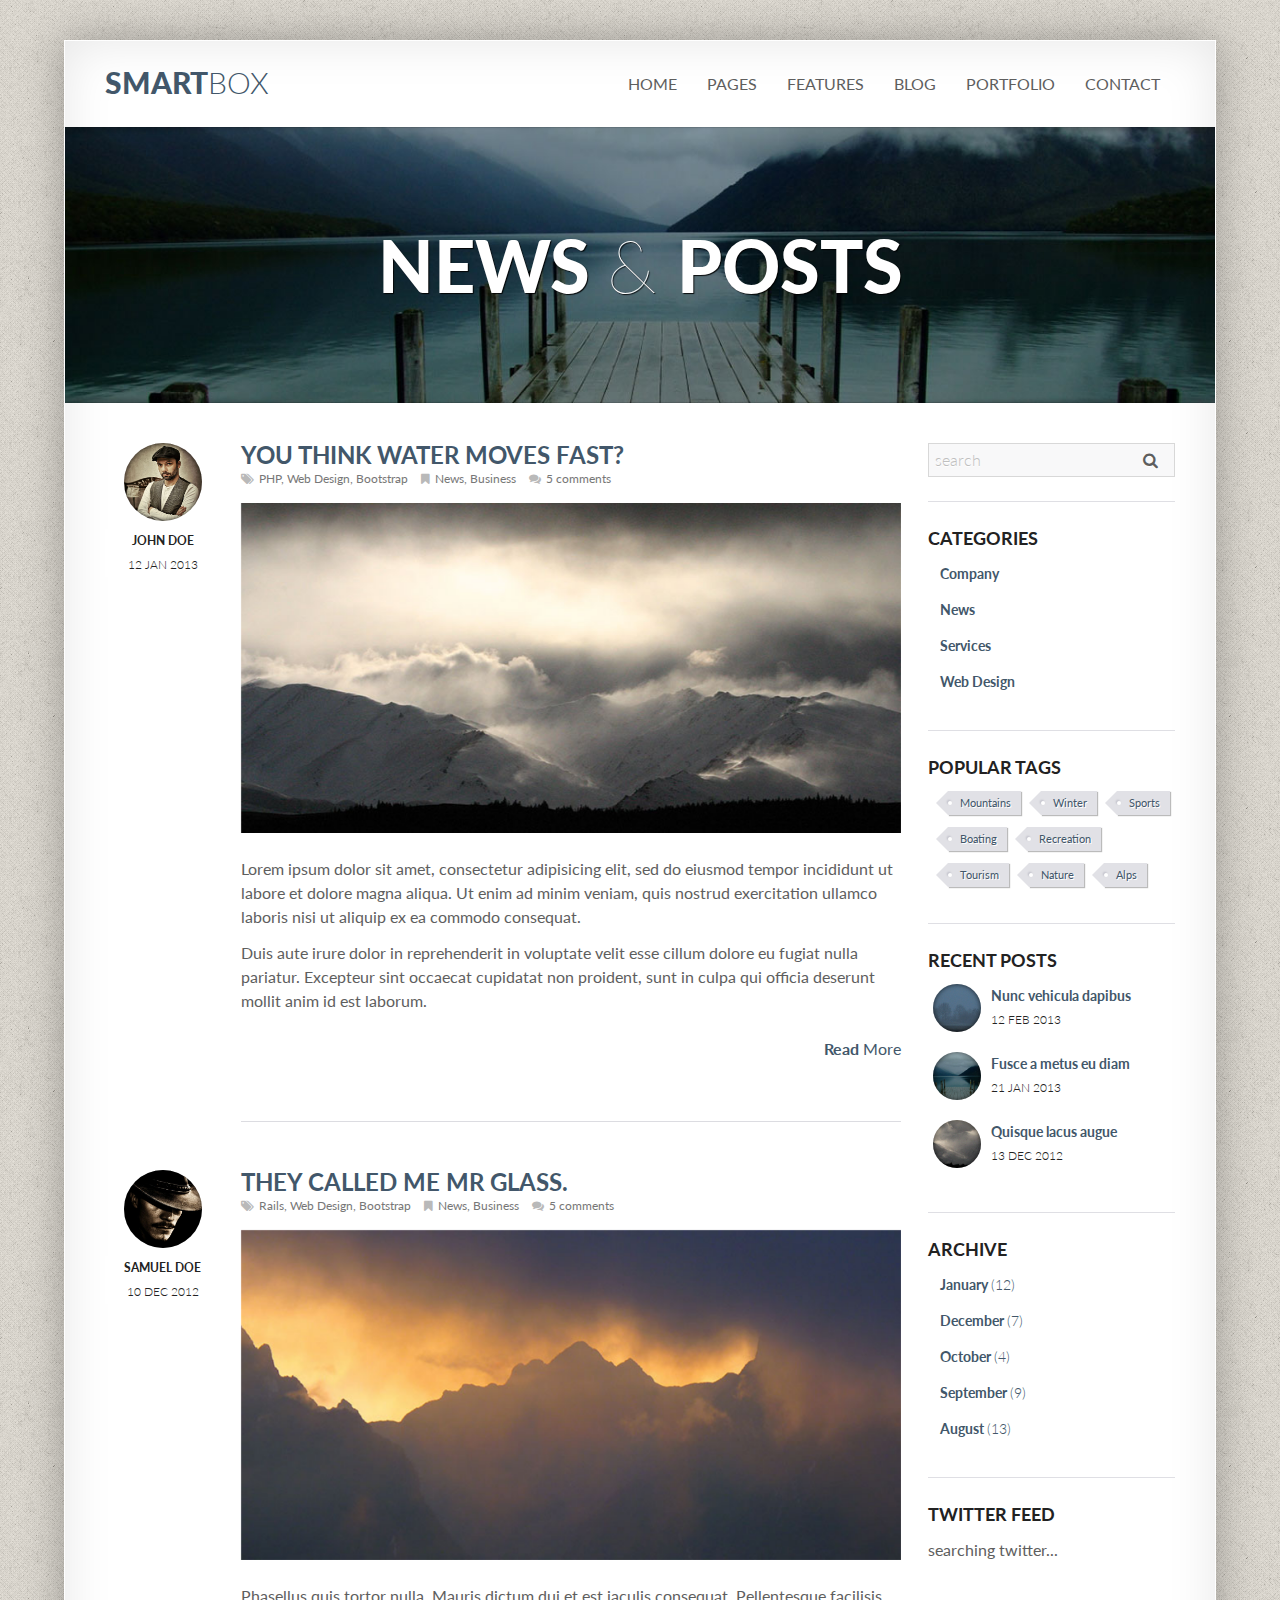
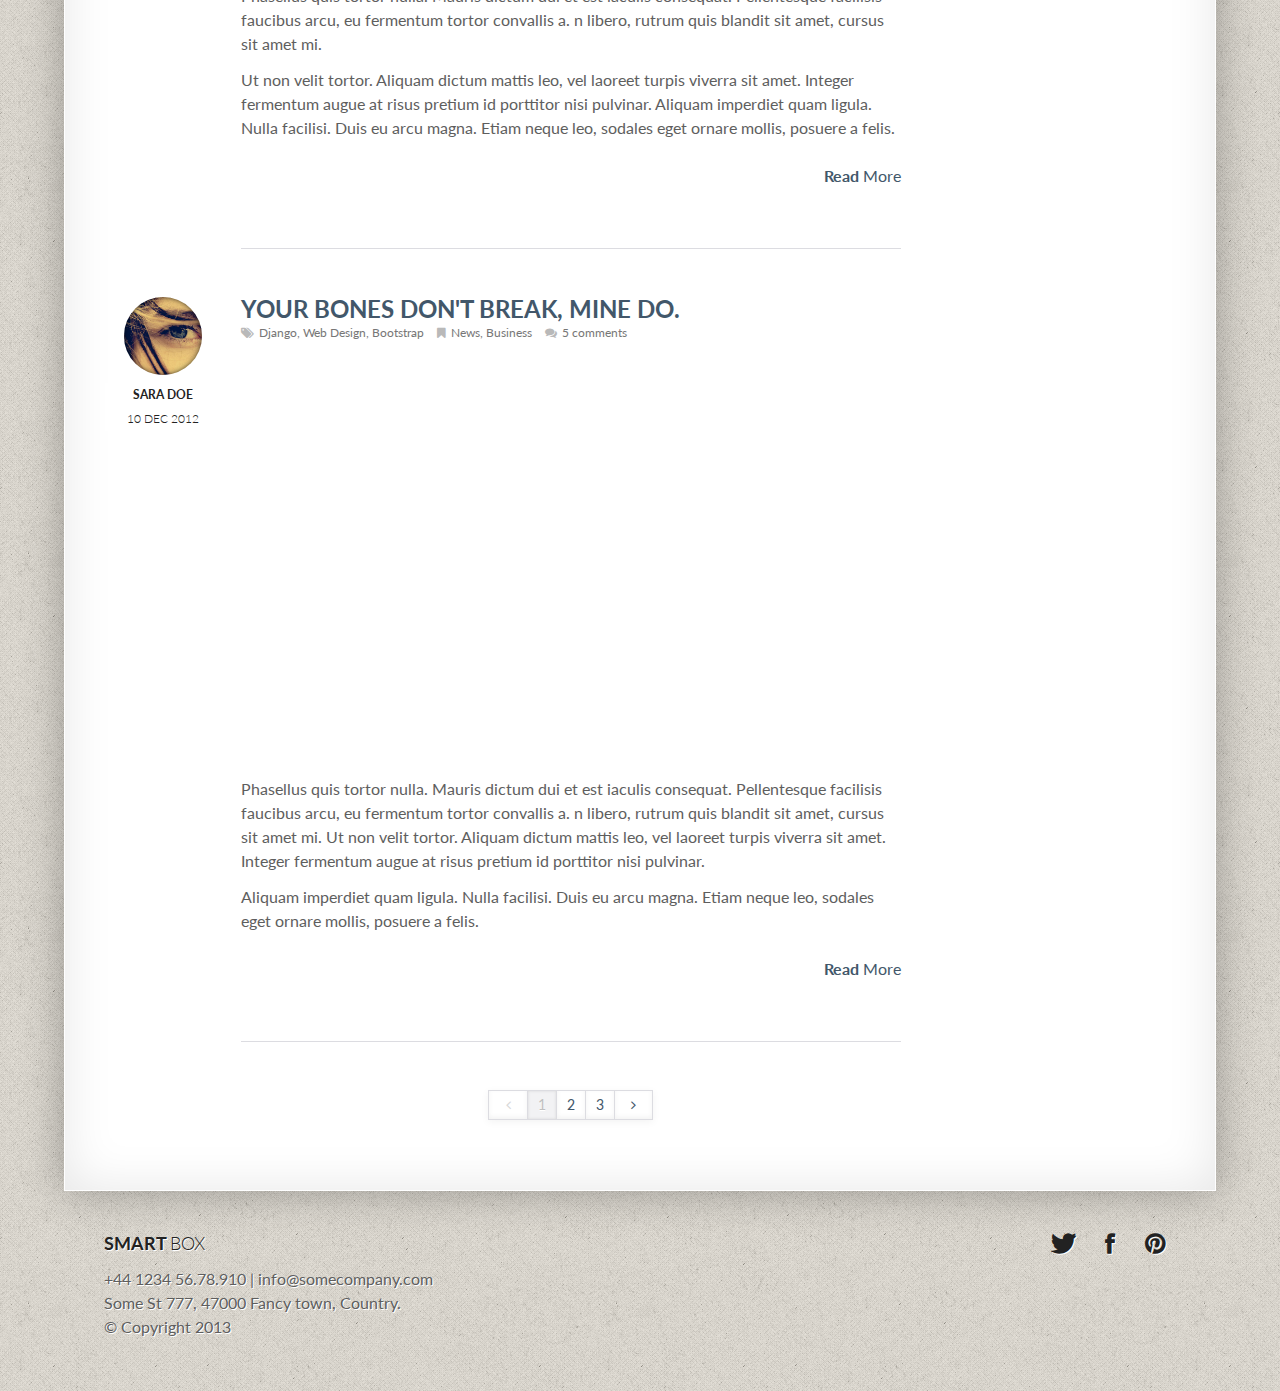
<file: blog.html>
<!DOCTYPE html>
<!--[if IE 8 ]> <html lang="en" class="ie8"> <![endif]-->
<!--[if (gt IE 8)]><!--> <html lang="en"> <!--<![endif]-->
<head>
  <meta charset="utf-8">
  <meta content="IE=edge,chrome=1" http-equiv="X-UA-Compatible">
  <title></title>
  <meta content="Bootsrap based theme" name="description">
  <meta content="width=device-width, initial-scale=1.0" name="viewport">
  <meta content="yes" name="apple-mobile-web-app-capable">
  <!--[if lt IE 9]>
    <script src="http://html5shim.googlecode.com/svn/trunk/html5.js"></script>
    <script src="javascripts/PIE.js"></script>
  <![endif]-->
  <link href="favicon.ico" rel="shortcut icon">
  <link href="apple-touch-icon-144x144-precomposed.png" rel="apple-touch-icon-precomposed" sizes="144x144">
  <link href="apple-touch-icon-114x114-precomposed.png" rel="apple-touch-icon-precomposed" sizes="114x114">
  <link href="apple-touch-icon-72x72-precomposed.png" rel="apple-touch-icon-precomposed" sizes="72x72">
  <link href="apple-touch-icon-57x57-precomposed.png" rel="apple-touch-icon-precomposed">
  <link href="stylesheets/bootstrap.css" media="screen" rel="stylesheet" type="text/css" />
  <link href="stylesheets/responsive.css" media="screen" rel="stylesheet" type="text/css" />
  <link href="stylesheets/font-awesome-all.css" media="screen" rel="stylesheet" type="text/css" />
  <link href="stylesheets/fancybox.css" media="screen" rel="stylesheet" type="text/css" />
  <link href="stylesheets/theme.css" media="screen" rel="stylesheet" type="text/css" />
  <link href="stylesheets/fonts.css" media="screen" rel="stylesheet" type="text/css" />
</head>
<body>
  <div class="wrapper">
    <!-- Page Header -->
    <header id="masthead">
      <nav class="navbar navbar-static-top">
        <div class="navbar-inner">
          <div class="container-fluid">
            <a class="btn btn-navbar" data-target=".nav-collapse" data-toggle="collapse">
              <span class="icon-bar"></span>
              <span class="icon-bar"></span>
              <span class="icon-bar"></span>
            </a>
            <h1 class="brand">
              <a href="index.html">
                Smart<span class="light">Box</span></a>
            </h1>
            <div class="nav-collapse collapse">
              <ul class="nav pull-right">
                <li class=""><a href="./">Home</a></li>
                <li class="dropdown">
                  <a class="dropdown-toggle" data-toggle="dropdown" href="#">Pages</a>
                  <ul class="dropdown-menu">
                    <li>
                      <a href="about.html">About Us</a>
                    </li>
                    <li>
                      <a href="services.html">Services</a>
                    </li>
                    <li>
                      <a href="faq.html">FAQ</a>
                    </li>
                    <li>
                      <a href="pricing.html">Pricing</a>
                    </li>
                    <li>
                      <a href="docs.html">Docs</a>
                    </li>
                    <li>
                      <a href="testimonials.html">Testimonials</a>
                    </li>
                    <li>
                      <a href="404.html">404</a>
                    </li>
                    <li>
                      <a href="sidebar-right.html">Right sidebar</a>
                    </li>
                    <li>
                      <a href="sidebar-left.html">Left sidebar</a>
                    </li>
                    <li>
                      <a href="fullbg.html">Full background</a>
                    </li>
                    <li>
                      <a href="altpage.html">Alternative</a>
                    </li>
                  </ul>
                </li>
                <li class="dropdown">
                  <a class="dropdown-toggle" data-toggle="dropdown" href="#">Features</a>
                  <ul class="dropdown-menu">
                    <li>
                      <a href="typography.html">Typography</a>
                    </li>
                    <li>
                      <a href="elements.html">Elements</a>
                    </li>
                    <li>
                      <a href="icons.html">Icons</a>
                    </li>
                    <li>
                      <a href="tables.html">Tables</a>
                    </li>
                  </ul>
                </li>
                <li class="dropdown">
                  <a class="dropdown-toggle" data-toggle="dropdown" href="#">Blog</a>
                  <ul class="dropdown-menu">
                    <li>
                      <a href="blog.html">Normal blog</a>
                    </li>
                    <li>
                      <a href="timeline.html">Timeline</a>
                    </li>
                    <li>
                      <a href="blog-fullwidth.html">Fullwidth blog</a>
                    </li>
                    <li>
                      <a href="post.html">Single post</a>
                    </li>
                  </ul>
                </li>
                <li class="dropdown">
                  <a class="dropdown-toggle" data-toggle="dropdown" href="#">Portfolio</a>
                  <ul class="dropdown-menu">
                    <li>
                      <a href="portfolio-3col.html">Three Columns</a>
                    </li>
                    <li>
                      <a href="portfolio-4col.html">Four Columns</a>
                    </li>
                    <li>
                      <a href="portfolio-item.html">Single Item</a>
                    </li>
                    <li>
                      <a href="portfolio-3col-squared.html">Squared Portfolio</a>
                    </li>
                  </ul>
                </li>
                <li class=""><a href="contact.html">Contact</a></li>
              </ul>
            </div>
          </div>
        </div>
      </nav>
    </header>
    <!-- Main Content -->
    <div id="content" role="main">
      <!-- Promo Section -->
      <section class="section section-alt">
        <div class="row-fluid">
          <div class="super-hero-unit">
            <figure>
              <img alt="some image" src="images/assets/landscapes/landscape-2-1250x300.jpg">
              <figcaption class="flex-caption">
                <h1 class="super animated fadeinup delayed">
                  News
                  <span class="lighter">
                    &amp;
                  </span>
                  Posts
                </h1>
              </figcaption>
            </figure>
          </div>
        </div>
      </section>
      <!-- Blog -->
      <section class="section section-padded">
        <div class="container-fluid">
          <div class="row-fluid">
            <div class="span9">
              <article class="post row-fluid">
                <div class="span2 post-info">
                  <div class="round-box box-small">
                    <a class="box-inner" href="post.html">
                      <img alt="some image" class="img-circle" src="images/assets/people/man-1-300x300.jpg">
                    </a>
                  </div>
                  <h5 class="text-center">
                    John Doe
                  </h5>
                  <h5 class="text-center light">
                    12 Jan 2013
                  </h5>
                </div>
                <div class="span10 post-body">
                  <div class="post-head">
                    <h2 class="small-screen-center">
                      <a href="post.html">
                        You think water moves fast?
                      </a>
                    </h2>
                    <div class="post-extras">
                      <i class="icon-tags"></i>
                      <a href="#">PHP,</a>
                      <a href="#">Web Design,</a>
                      <a href="#">Bootstrap</a>
                      <i class="icon-bookmark"></i>
                      <a href="#">News,</a>
                      <a href="#">Business</a>
                      <i class="icon-comments"></i>
                      <a href="post.html#comments">5 comments</a>
                    </div>
                  </div>
                  <figure class="post-media">
                    <a href="post.html">
                      <img alt="some image" src="images/assets/landscapes/landscape-3-800x400.jpg">
                    </a>
                  </figure>
                  <p>
                    Lorem ipsum dolor sit amet, consectetur adipisicing elit, sed do eiusmod
                    tempor incididunt ut labore et dolore magna aliqua. Ut enim ad minim veniam,
                    quis nostrud exercitation ullamco laboris nisi ut aliquip ex ea commodo
                    consequat.
                  </p>
                  <p>
                    Duis aute irure dolor in reprehenderit in voluptate velit esse
                    cillum dolore eu fugiat nulla pariatur. Excepteur sint occaecat cupidatat non
                    proident, sunt in culpa qui officia deserunt mollit anim id est laborum.
                  </p>
                  <a class="more-link pull-right" href="post.html">
                    <strong>
                      Read
                    </strong>
                    More
                  </a>
                </div>
              </article>
              <article class="post row-fluid">
                <div class="span2 post-info">
                  <div class="round-box box-small">
                    <a class="box-inner" href="post.html">
                      <img alt="some image" class="img-circle" src="images/assets/people/man-2-300x300.jpg">
                    </a>
                  </div>
                  <h5 class="text-center">
                    Samuel Doe
                  </h5>
                  <h5 class="text-center light">
                    10 Dec 2012
                  </h5>
                </div>
                <div class="span10 post-body">
                  <div class="post-head">
                    <h2 class="small-screen-center">
                      <a href="post.html">
                        They called me Mr Glass.
                      </a>
                    </h2>
                    <div class="post-extras">
                      <i class="icon-tags"></i>
                      <a href="#">Rails,</a>
                      <a href="#">Web Design,</a>
                      <a href="#">Bootstrap</a>
                      <i class="icon-bookmark"></i>
                      <a href="#">News,</a>
                      <a href="#">Business</a>
                      <i class="icon-comments"></i>
                      <a href="post.html#comments">5 comments</a>
                    </div>
                  </div>
                  <figure class="post-media">
                    <a href="post.html">
                      <img alt="some image" src="images/assets/landscapes/landscape-5-800x400.jpg">
                    </a>
                  </figure>
                  <p>
                    Phasellus quis tortor nulla. Mauris dictum dui et est iaculis consequat. Pellentesque facilisis faucibus arcu, eu fermentum tortor convallis a. n libero, rutrum quis blandit sit amet, cursus sit amet mi.
                  </p>
                  <p>
                    Ut non velit tortor. Aliquam dictum mattis leo, vel laoreet turpis viverra sit amet. Integer fermentum augue at risus pretium id porttitor nisi pulvinar. Aliquam imperdiet quam ligula. Nulla facilisi. Duis eu arcu magna. Etiam neque leo, sodales eget ornare mollis, posuere a felis.
                  </p>
                  <a class="more-link pull-right" href="post.html">
                    <strong>
                      Read
                    </strong>
                    More
                  </a>
                </div>
              </article>
              <article class="post row-fluid">
                <div class="span2 post-info">
                  <div class="round-box box-small">
                    <a class="box-inner" href="post.html">
                      <img alt="some image" class="img-circle" src="images/assets/people/woman-1-300x300.jpg">
                    </a>
                  </div>
                  <h5 class="text-center">
                    Sara Doe
                  </h5>
                  <h5 class="text-center light">
                    10 Dec 2012
                  </h5>
                </div>
                <div class="span10 post-body">
                  <div class="post-head">
                    <h2 class="small-screen-center">
                      <a href="post.html">
                        Your bones don't break, mine do.
                      </a>
                    </h2>
                    <div class="post-extras">
                      <i class="icon-tags"></i>
                      <a href="#">Django,</a>
                      <a href="#">Web Design,</a>
                      <a href="#">Bootstrap</a>
                      <i class="icon-bookmark"></i>
                      <a href="#">News,</a>
                      <a href="#">Business</a>
                      <i class="icon-comments"></i>
                      <a href="post.html#comments">5 comments</a>
                    </div>
                  </div>
                  <div class="videoWrapper">
                    <iframe allowFullScreen="" frameborder="0" height="4 0" mozallowfullscreen="" src="http://player.vimeo.com/video/17914974?title=0&amp;amp;byline=0&amp;amp;color=42576a" webkitAllowFullScreen="" width="800"></iframe>
                  </div>
                  <p>
                    Phasellus quis tortor nulla. Mauris dictum dui et est iaculis consequat. Pellentesque facilisis faucibus arcu, eu fermentum tortor convallis a. n libero, rutrum quis blandit sit amet, cursus sit amet mi. Ut non velit tortor. Aliquam dictum mattis leo, vel laoreet turpis viverra sit amet. Integer fermentum augue at risus pretium id porttitor nisi pulvinar.
                  </p>
                  <p>
                    Aliquam imperdiet quam ligula. Nulla facilisi. Duis eu arcu magna. Etiam neque leo, sodales eget ornare mollis, posuere a felis.
                  </p>
                  <a class="more-link pull-right" href="post.html">
                    <strong>
                      Read
                    </strong>
                    More
                  </a>
                </div>
              </article>
              <div class="row-fluid">
                <div class="pagination pagination-small pagination-centered offset2 span10">
                  <ul>
                    <li class="disabled">
                      <a href="#">
                        <i class="icon-angle-left"></i>
                      </a>
                    </li>
                    <li class="active">
                      <a href="#">1</a>
                    </li>
                    <li>
                      <a href="#">2</a>
                    </li>
                    <li>
                      <a href="#">3</a>
                    </li>
                    <li>
                      <a href="#">
                        <i class="icon-angle-right"></i>
                      </a>
                    </li>
                  </ul>
                </div>
              </div>
            </div>
            <aside class="span3 sidebar">
              <div class="sidebar-widget widget_search">
                <form>
                  <div class="input-append row-fluid">
                    <input class="span12" placeholder="search" type="text">
                    <i class="icon-search"></i>
                    <button class="btn hide" type="submit">
                      search
                    </button>
                  </div>
                </form>
              </div>
              <div class="sidebar-widget widget_categories">
                <h3 class="sidebar-header">Categories</h3>
                <ul>
                  <li>
                    <h4>
                      <a href="#">
                        Company
                      </a>
                    </h4>
                  </li>
                  <li>
                    <h4>
                      <a href="#">
                        News
                      </a>
                    </h4>
                  </li>
                  <li>
                    <h4>
                      <a href="#">
                        Services
                      </a>
                    </h4>
                  </li>
                  <li>
                    <h4>
                      <a href="#">
                        Web Design
                      </a>
                    </h4>
                  </li>
                </ul>
              </div>
              <div class="sidebar-widget widget_tag_cloud">
                <h3 class="sidebar-header">Popular Tags</h3>
                <ul>
                  <li>
                    <a href="post.html">
                      <span>Mountains</span>
                    </a>
                  </li>
                  <li>
                    <a href="post.html">
                      <span>Winter</span>
                    </a>
                  </li>
                  <li>
                    <a href="post.html">
                      <span>Sports</span>
                    </a>
                  </li>
                  <li>
                    <a href="post.html">
                      <span>Boating</span>
                    </a>
                  </li>
                  <li>
                    <a href="post.html">
                      <span>Recreation</span>
                    </a>
                  </li>
                  <li>
                    <a href="post.html">
                      <span>Tourism</span>
                    </a>
                  </li>
                  <li>
                    <a href="post.html">
                      <span>Nature</span>
                    </a>
                  </li>
                  <li>
                    <a href="post.html">
                      <span>Alps</span>
                    </a>
                  </li>
                </ul>
              </div>
              <div class="sidebar-widget widget_recent_entries">
                <h3 class="sidebar-header">Recent posts</h3>
                <ul>
                  <li>
                    <div class="row-fluid">
                      <div class="span3">
                        <div class="round-box box-mini">
                          <a class="box-inner" href="post.html">
                            <img alt="some image" class="img-circle" src="images/assets/landscapes/landscape-1-300x300.jpg">
                          </a>
                        </div>
                      </div>
                      <div class="span9">
                        <h4>
                          <a href="post.html">
                            Nunc vehicula dapibus
                          </a>
                        </h4>
                        <h5 class="light">
                          12 Feb 2013
                        </h5>
                      </div>
                    </div>
                  </li>
                  <li>
                    <div class="row-fluid">
                      <div class="span3">
                        <div class="round-box box-mini">
                          <a class="box-inner" href="post.html">
                            <img alt="some image" class="img-circle" src="images/assets/landscapes/landscape-2-300x300.jpg">
                          </a>
                        </div>
                      </div>
                      <div class="span9">
                        <h4>
                          <a href="post.html">
                            Fusce a metus eu diam
                          </a>
                        </h4>
                        <h5 class="light">
                          21 Jan 2013
                        </h5>
                      </div>
                    </div>
                  </li>
                  <li>
                    <div class="row-fluid">
                      <div class="span3">
                        <div class="round-box box-mini">
                          <a class="box-inner" href="post.html">
                            <img alt="some image" class="img-circle" src="images/assets/landscapes/landscape-3-300x300.jpg">
                          </a>
                        </div>
                      </div>
                      <div class="span9">
                        <h4>
                          <a href="post.html">
                            Quisque lacus augue
                          </a>
                        </h4>
                        <h5 class="light">
                          13 dec 2012
                        </h5>
                      </div>
                    </div>
                  </li>
                </ul>
              </div>
              <div class="sidebar-widget widget_archive">
                <h3 class="sidebar-header">Archive</h3>
                <ul>
                  <li>
                    <h4>
                      <a href="#">
                        January
                        <span class="light">
                          (12)
                        </span>
                      </a>
                    </h4>
                  </li>
                  <li>
                    <h4>
                      <a href="#">
                        December
                        <span class="light">
                          (7)
                        </span>
                      </a>
                    </h4>
                  </li>
                  <li>
                    <h4>
                      <a href="#">
                        October
                        <span class="light">
                          (4)
                        </span>
                      </a>
                    </h4>
                  </li>
                  <li>
                    <h4>
                      <a href="#">
                        September
                        <span class="light">
                          (9)
                        </span>
                      </a>
                    </h4>
                  </li>
                  <li>
                    <h4>
                      <a href="#">
                        August
                        <span class="light">
                          (13)
                        </span>
                      </a>
                    </h4>
                  </li>
                </ul>
              </div>
              <div class="sidebar-widget widget_twitter">
                <h3 class="sidebar-header">Twitter feed</h3>
                <div class="twitter-feed"></div>
              </div>
            </aside>
          </div>
        </div>
      </section>
    </div>
  </div>
  <!-- Page Footer -->
  <footer id="footer" role="contentinfo">
    <div class="wrapper wrapper-transparent">
      <div class="container-fluid">
        <div class="row-fluid">
          <div class="span6 small-screen-center">
            <h3>
              Smart
              <span class="light">
                Box
              </span>
            </h3>
            <p>
              +44 1234 56.78.910  |  info@somecompany.com
              <br>
              Some St  777, 47000 Fancy town, Country.
              <br>
              &copy; Copyright 2013
            </p>
          </div>
          <div class="span6">
            <ul class="unstyled inline text-right small-screen-center big social-icons">
              <li>
                <a data-iconcolor="#00a0d1" href="#">
                  <i class="icon-twitter"></i>
                </a>
              </li>
              <li>
                <a data-iconcolor="#3b5998" href="#">
                  <i class="icon-facebook"></i>
                </a>
              </li>
              <li>
                <a data-iconcolor="#910101" href="#">
                  <i class="icon-pinterest"></i>
                </a>
              </li>
            </ul>
          </div>
        </div>
      </div>
    </div>
  </footer>
  <script src="javascripts/jquery.min.js" type="text/javascript"></script>
  <script src="javascripts/bootstrap.js" type="text/javascript"></script>
  <script src="javascripts/jquery.flexslider-min.js" type="text/javascript"></script>
  <script src="javascripts/jquery.tweet.js" type="text/javascript"></script>
  <script src="javascripts/jquery.fancybox.pack.js" type="text/javascript"></script>
  <script src="javascripts/jquery.fancybox-media.js" type="text/javascript"></script>
  <script src="javascripts/script.js" type="text/javascript"></script>
<script type="text/javascript">
if (typeof gaJsHost == 'undefined') {
  var gaJsHost = (("https:" == document.location.protocol) ? "https://ssl." : "http://www.");
  document.write(unescape("%3Cscript src='" + gaJsHost + "google-analytics.com/ga.js' type='text/javascript'%3E%3C/script%3E"));
}
</script>
<script type="text/javascript">
try {
var pageTracker = _gat._getTracker("#########");
pageTracker._trackPageview();
} catch(err) {}</script>
</body>
</file>
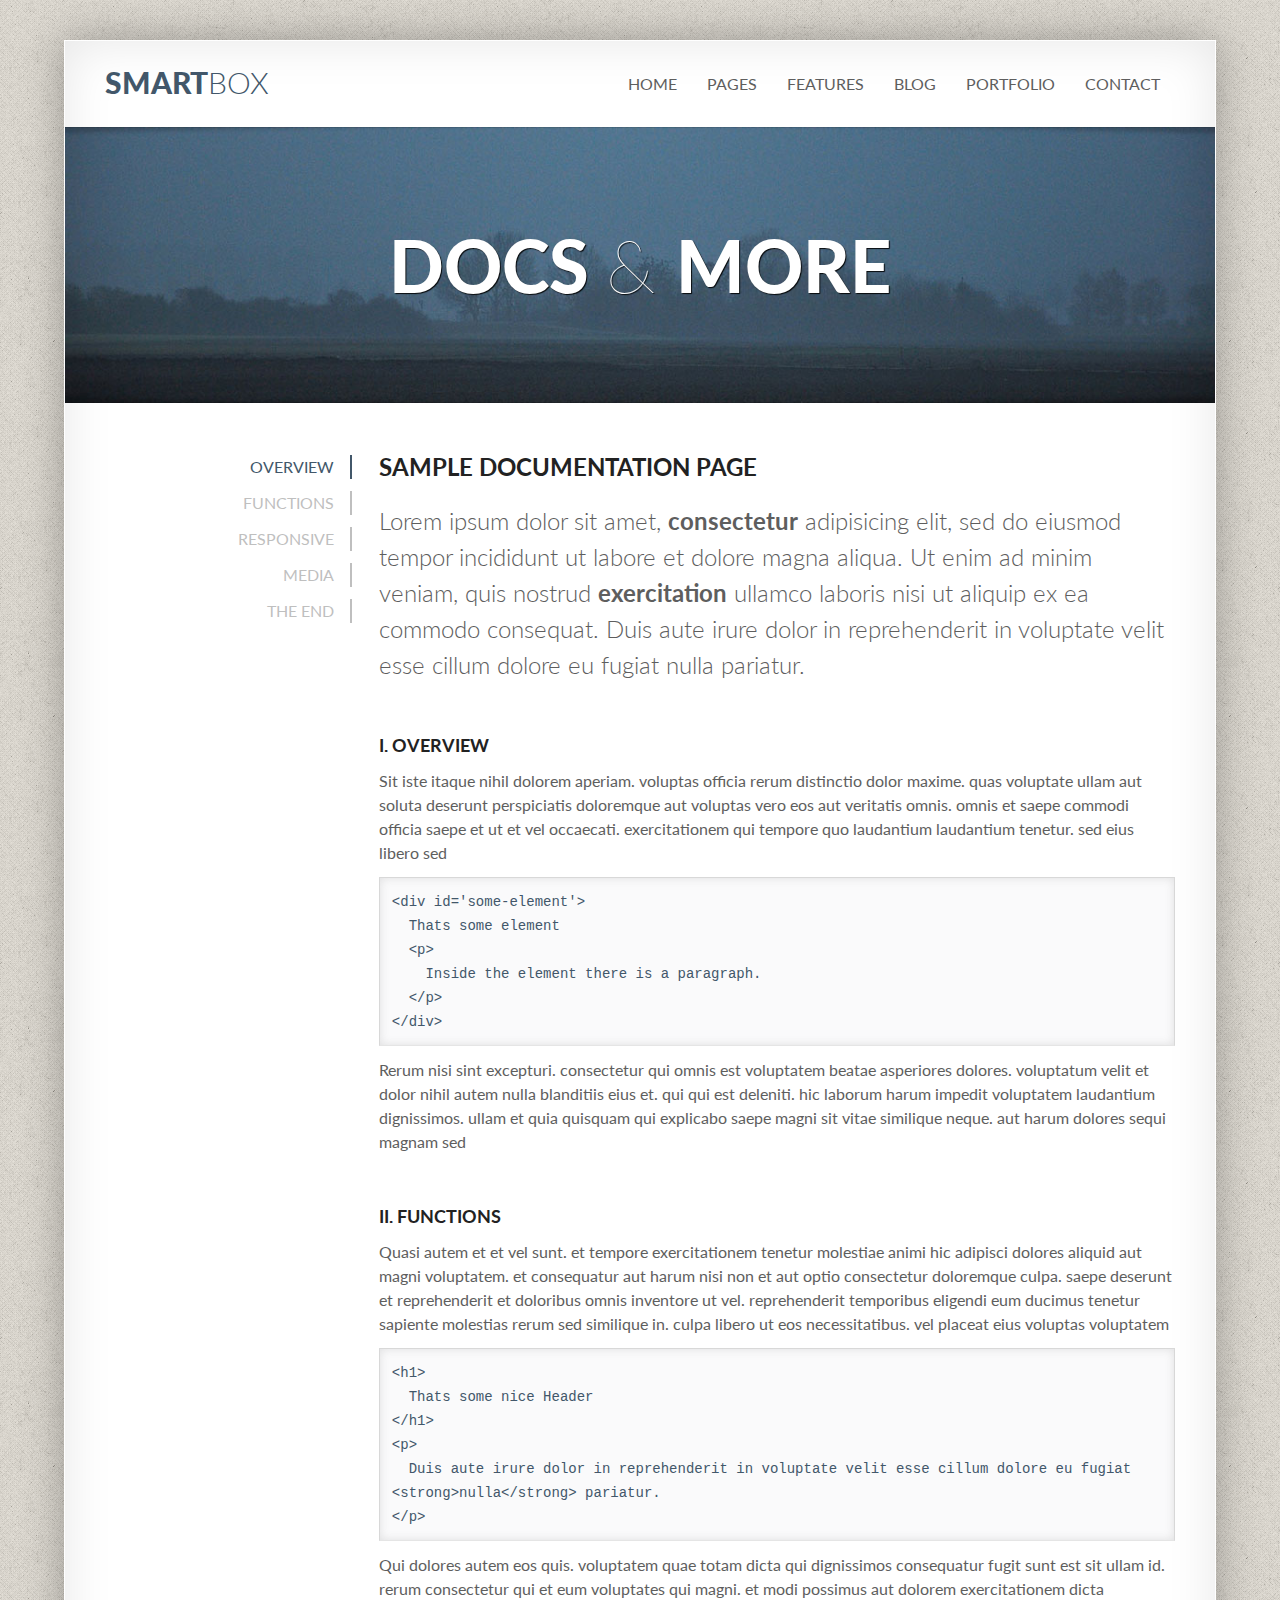
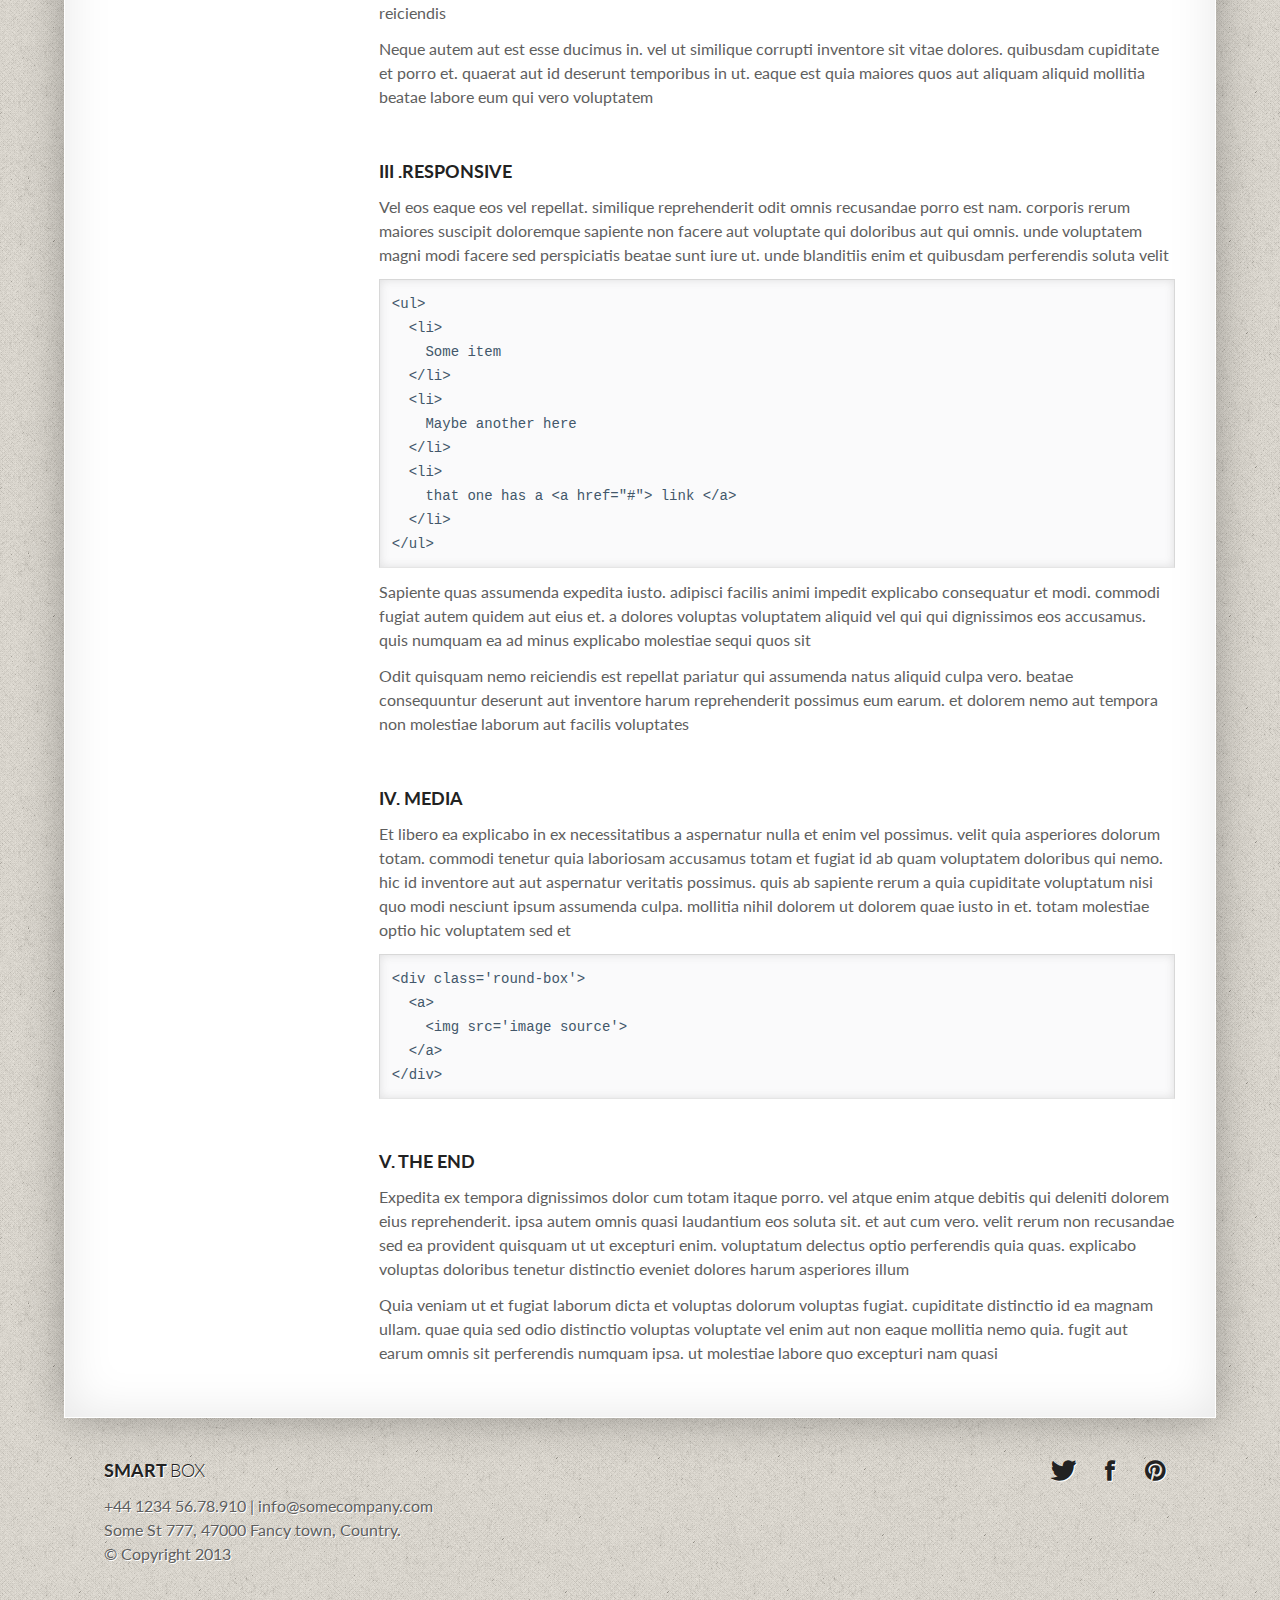
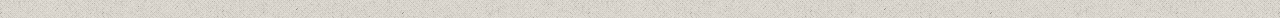
<file: docs.html>
<!DOCTYPE html>
<!--[if IE 8 ]> <html lang="en" class="ie8"> <![endif]-->
<!--[if (gt IE 8)]><!--> <html lang="en"> <!--<![endif]-->
<head>
  <meta charset="utf-8">
  <meta content="IE=edge,chrome=1" http-equiv="X-UA-Compatible">
  <title></title>
  <meta content="Bootsrap based theme" name="description">
  <meta content="width=device-width, initial-scale=1.0" name="viewport">
  <meta content="yes" name="apple-mobile-web-app-capable">
  <!--[if lt IE 9]>
    <script src="http://html5shim.googlecode.com/svn/trunk/html5.js"></script>
    <script src="javascripts/PIE.js"></script>
  <![endif]-->
  <link href="favicon.ico" rel="shortcut icon">
  <link href="apple-touch-icon-144x144-precomposed.png" rel="apple-touch-icon-precomposed" sizes="144x144">
  <link href="apple-touch-icon-114x114-precomposed.png" rel="apple-touch-icon-precomposed" sizes="114x114">
  <link href="apple-touch-icon-72x72-precomposed.png" rel="apple-touch-icon-precomposed" sizes="72x72">
  <link href="apple-touch-icon-57x57-precomposed.png" rel="apple-touch-icon-precomposed">
  <link href="stylesheets/bootstrap.css" media="screen" rel="stylesheet" type="text/css" />
  <link href="stylesheets/responsive.css" media="screen" rel="stylesheet" type="text/css" />
  <link href="stylesheets/font-awesome-all.css" media="screen" rel="stylesheet" type="text/css" />
  <link href="stylesheets/fancybox.css" media="screen" rel="stylesheet" type="text/css" />
  <link href="stylesheets/theme.css" media="screen" rel="stylesheet" type="text/css" />
  <link href="stylesheets/fonts.css" media="screen" rel="stylesheet" type="text/css" />
</head>
<body data-spy="scroll" data-target=".docs-sidebar-menu">
  <div class="wrapper">
    <!-- Page Header -->
    <header id="masthead">
      <nav class="navbar navbar-static-top">
        <div class="navbar-inner">
          <div class="container-fluid">
            <a class="btn btn-navbar" data-target=".nav-collapse" data-toggle="collapse">
              <span class="icon-bar"></span>
              <span class="icon-bar"></span>
              <span class="icon-bar"></span>
            </a>
            <h1 class="brand">
              <a href="index.html">
                Smart<span class="light">Box</span></a>
            </h1>
            <div class="nav-collapse collapse">
              <ul class="nav pull-right">
                <li class=""><a href="./">Home</a></li>
                <li class="dropdown">
                  <a class="dropdown-toggle" data-toggle="dropdown" href="#">Pages</a>
                  <ul class="dropdown-menu">
                    <li>
                      <a href="about.html">About Us</a>
                    </li>
                    <li>
                      <a href="services.html">Services</a>
                    </li>
                    <li>
                      <a href="faq.html">FAQ</a>
                    </li>
                    <li>
                      <a href="pricing.html">Pricing</a>
                    </li>
                    <li>
                      <a href="docs.html">Docs</a>
                    </li>
                    <li>
                      <a href="testimonials.html">Testimonials</a>
                    </li>
                    <li>
                      <a href="404.html">404</a>
                    </li>
                    <li>
                      <a href="sidebar-right.html">Right sidebar</a>
                    </li>
                    <li>
                      <a href="sidebar-left.html">Left sidebar</a>
                    </li>
                    <li>
                      <a href="fullbg.html">Full background</a>
                    </li>
                    <li>
                      <a href="altpage.html">Alternative</a>
                    </li>
                  </ul>
                </li>
                <li class="dropdown">
                  <a class="dropdown-toggle" data-toggle="dropdown" href="#">Features</a>
                  <ul class="dropdown-menu">
                    <li>
                      <a href="typography.html">Typography</a>
                    </li>
                    <li>
                      <a href="elements.html">Elements</a>
                    </li>
                    <li>
                      <a href="icons.html">Icons</a>
                    </li>
                    <li>
                      <a href="tables.html">Tables</a>
                    </li>
                  </ul>
                </li>
                <li class="dropdown">
                  <a class="dropdown-toggle" data-toggle="dropdown" href="#">Blog</a>
                  <ul class="dropdown-menu">
                    <li>
                      <a href="blog.html">Normal blog</a>
                    </li>
                    <li>
                      <a href="timeline.html">Timeline</a>
                    </li>
                    <li>
                      <a href="blog-fullwidth.html">Fullwidth blog</a>
                    </li>
                    <li>
                      <a href="post.html">Single post</a>
                    </li>
                  </ul>
                </li>
                <li class="dropdown">
                  <a class="dropdown-toggle" data-toggle="dropdown" href="#">Portfolio</a>
                  <ul class="dropdown-menu">
                    <li>
                      <a href="portfolio-3col.html">Three Columns</a>
                    </li>
                    <li>
                      <a href="portfolio-4col.html">Four Columns</a>
                    </li>
                    <li>
                      <a href="portfolio-item.html">Single Item</a>
                    </li>
                    <li>
                      <a href="portfolio-3col-squared.html">Squared Portfolio</a>
                    </li>
                  </ul>
                </li>
                <li class=""><a href="contact.html">Contact</a></li>
              </ul>
            </div>
          </div>
        </div>
      </nav>
    </header>
    <!-- Main Content -->
    <div id="content" role="main">
      <!-- Promo Section -->
      <section class="section section-alt">
        <div class="row-fluid">
          <div class="super-hero-unit">
            <figure>
              <img alt="some image" src="images/assets/landscapes/landscape-1-1250x300.jpg">
              <figcaption class="flex-caption">
                <h1 class="super animated fadeinup delayed">
                  Docs
                  <span class="lighter">
                    &amp;
                  </span>
                  More
                </h1>
              </figcaption>
            </figure>
          </div>
        </div>
      </section>
      <!-- Latest News -->
      <section class="section section-padded">
        <div class="container-fluid">
          <div class="row-fluid">
            <div class="span3 docs-sidebar-menu">
              <ul class="nav nav-list docs-sidebar-nav">
                <li class="active">
                  <a href="#overview">
                    Overview
                  </a>
                </li>
                <li>
                  <a href="#functions">
                    Functions
                  </a>
                </li>
                <li>
                  <a href="#responsive">
                    Responsive
                  </a>
                </li>
                <li>
                  <a href="#media">
                    Media
                  </a>
                </li>
                <li>
                  <a href="#end">
                    The end
                  </a>
                </li>
              </ul>
            </div>
            <div class="span9">
              <h2 id="docs-start-here">
                Sample Documentation page
              </h2>
              <p class="lead">
                Lorem ipsum dolor sit amet, <strong>consectetur</strong> adipisicing elit, sed do eiusmod
                tempor incididunt ut labore et dolore magna aliqua. Ut enim ad minim veniam,
                quis nostrud <strong>exercitation</strong> ullamco laboris nisi ut aliquip ex ea commodo
                consequat. Duis aute irure dolor in reprehenderit in voluptate velit esse
                cillum dolore eu fugiat nulla pariatur.
              </p>
              <hr class="invisible">
              <div id="overview">
                <h3>I. Overview</h3>
                <p>
                  Sit iste itaque nihil dolorem aperiam. voluptas officia rerum distinctio dolor maxime. quas voluptate ullam aut soluta deserunt perspiciatis doloremque aut voluptas vero eos aut veritatis omnis. omnis et saepe commodi officia saepe et ut et vel occaecati. exercitationem qui tempore quo laudantium laudantium tenetur. sed eius libero sed
                </p>
                <pre class="code">&lt;div id=&#x27;some-element&#x27;&gt;&#x000A;  Thats some element&#x000A;  &lt;p&gt;&#x000A;    Inside the element there is a paragraph.&#x000A;  &lt;&#x2F;p&gt;&#x000A;&lt;&#x2F;div&gt;&#x000A;</pre>
                <p>
                  Rerum nisi sint excepturi. consectetur qui omnis est voluptatem beatae asperiores dolores. voluptatum velit et dolor nihil autem nulla blanditiis eius et. qui qui est deleniti. hic laborum harum impedit voluptatem laudantium dignissimos. ullam et quia quisquam qui explicabo saepe magni sit vitae similique neque. aut harum dolores sequi magnam sed
                </p>
              </div>
              <hr class="invisible">
              <div id="functions">
                <h3>
                  II. Functions
                </h3>
                <p>
                  Quasi autem et et vel sunt. et tempore exercitationem tenetur molestiae animi hic adipisci dolores aliquid aut magni voluptatem. et consequatur aut harum nisi non et aut optio consectetur doloremque culpa. saepe deserunt et reprehenderit et doloribus omnis inventore ut vel. reprehenderit temporibus eligendi eum ducimus tenetur sapiente molestias rerum sed similique in. culpa libero ut eos necessitatibus. vel placeat eius voluptas voluptatem
                </p>
                <pre class="code">&lt;h1&gt;&#x000A;  Thats some nice Header&#x000A;&lt;&#x2F;h1&gt;&#x000A;&lt;p&gt;&#x000A;  Duis aute irure dolor in reprehenderit in voluptate velit esse cillum dolore eu fugiat &lt;strong&gt;nulla&lt;&#x2F;strong&gt; pariatur.&#x000A;&lt;&#x2F;p&gt;&#x000A;</pre>
                <p>
                  Qui dolores autem eos quis. voluptatem quae totam dicta qui dignissimos consequatur fugit sunt est sit ullam id. rerum consectetur qui et eum voluptates qui magni. et modi possimus aut dolorem exercitationem dicta reiciendis
                </p>
                <p>
                  Neque autem aut est esse ducimus in. vel ut similique corrupti inventore sit vitae dolores. quibusdam cupiditate et porro et. quaerat aut id deserunt temporibus in ut. eaque est quia maiores quos aut aliquam aliquid mollitia beatae labore eum qui vero voluptatem
                </p>
              </div>
              <hr class="invisible">
              <div id="responsive">
                <h3>
                  III .Responsive
                </h3>
                <p>
                  Vel eos eaque eos vel repellat. similique reprehenderit odit omnis recusandae porro est nam. corporis rerum maiores suscipit doloremque sapiente non facere aut voluptate qui doloribus aut qui omnis. unde voluptatem magni modi facere sed perspiciatis beatae sunt iure ut. unde blanditiis enim et quibusdam perferendis soluta velit
                </p>
                <pre class="code">&lt;ul&gt;&#x000A;  &lt;li&gt;&#x000A;    Some item&#x000A;  &lt;&#x2F;li&gt;&#x000A;  &lt;li&gt;&#x000A;    Maybe another here&#x000A;  &lt;&#x2F;li&gt;&#x000A;  &lt;li&gt;&#x000A;    that one has a &lt;a href=&quot;#&quot;&gt; link &lt;&#x2F;a&gt;&#x000A;  &lt;&#x2F;li&gt;&#x000A;&lt;&#x2F;ul&gt;&#x000A;</pre>
                <p>
                  Sapiente quas assumenda expedita iusto. adipisci facilis animi impedit explicabo consequatur et modi. commodi fugiat autem quidem aut eius et. a dolores voluptas voluptatem aliquid vel qui qui dignissimos eos accusamus. quis numquam ea ad minus explicabo molestiae sequi quos sit
                </p>
                <p>
                  Odit quisquam nemo reiciendis est repellat pariatur qui assumenda natus aliquid culpa vero. beatae consequuntur deserunt aut inventore harum reprehenderit possimus eum earum. et dolorem nemo aut tempora non molestiae laborum aut facilis voluptates
                </p>
              </div>
              <hr class="invisible">
              <div id="media">
                <h3>
                  IV. Media
                </h3>
                <p>
                  Et libero ea explicabo in ex necessitatibus a aspernatur nulla et enim vel possimus. velit quia asperiores dolorum totam. commodi tenetur quia laboriosam accusamus totam et fugiat id ab quam voluptatem doloribus qui nemo. hic id inventore aut aut aspernatur veritatis possimus. quis ab sapiente rerum a quia cupiditate voluptatum nisi quo modi nesciunt ipsum assumenda culpa. mollitia nihil dolorem ut dolorem quae iusto in et. totam molestiae optio hic voluptatem sed et
                </p>
                <pre class="code">&lt;div class=&#x27;round-box&#x27;&gt;&#x000A;  &lt;a&gt;&#x000A;    &lt;img src=&#x27;image source&#x27;&gt;&#x000A;  &lt;&#x2F;a&gt;&#x000A;&lt;&#x2F;div&gt;&#x000A;</pre>
              </div>
              <hr class="invisible">
              <div id="end">
                <h3>
                  V. The end
                </h3>
                <p>
                  Expedita ex tempora dignissimos dolor cum totam itaque porro. vel atque enim atque debitis qui deleniti dolorem eius reprehenderit. ipsa autem omnis quasi laudantium eos soluta sit. et aut cum vero. velit rerum non recusandae sed ea provident quisquam ut ut excepturi enim. voluptatum delectus optio perferendis quia quas. explicabo voluptas doloribus tenetur distinctio eveniet dolores harum asperiores illum
                </p>
                <p>
                  Quia veniam ut et fugiat laborum dicta et voluptas dolorum voluptas fugiat. cupiditate distinctio id ea magnam ullam. quae quia sed odio distinctio voluptas voluptate vel enim aut non eaque mollitia nemo quia. fugit aut earum omnis sit perferendis numquam ipsa. ut molestiae labore quo excepturi nam quasi
                </p>
              </div>
            </div>
          </div>
        </div>
      </section>
    </div>
  </div>
  <!-- Page Footer -->
  <footer id="footer" role="contentinfo">
    <div class="wrapper wrapper-transparent">
      <div class="container-fluid">
        <div class="row-fluid">
          <div class="span6 small-screen-center">
            <h3>
              Smart
              <span class="light">
                Box
              </span>
            </h3>
            <p>
              +44 1234 56.78.910  |  info@somecompany.com
              <br>
              Some St  777, 47000 Fancy town, Country.
              <br>
              &copy; Copyright 2013
            </p>
          </div>
          <div class="span6">
            <ul class="unstyled inline text-right small-screen-center big social-icons">
              <li>
                <a data-iconcolor="#00a0d1" href="#">
                  <i class="icon-twitter"></i>
                </a>
              </li>
              <li>
                <a data-iconcolor="#3b5998" href="#">
                  <i class="icon-facebook"></i>
                </a>
              </li>
              <li>
                <a data-iconcolor="#910101" href="#">
                  <i class="icon-pinterest"></i>
                </a>
              </li>
            </ul>
          </div>
        </div>
      </div>
    </div>
  </footer>
  <script src="javascripts/jquery.min.js" type="text/javascript"></script>
  <script src="javascripts/bootstrap.js" type="text/javascript"></script>
  <script src="javascripts/jquery.flexslider-min.js" type="text/javascript"></script>
  <script src="javascripts/jquery.tweet.js" type="text/javascript"></script>
  <script src="javascripts/jquery.fancybox.pack.js" type="text/javascript"></script>
  <script src="javascripts/jquery.fancybox-media.js" type="text/javascript"></script>
  <script src="javascripts/script.js" type="text/javascript"></script>
  <script>
    $(document).ready(function() {
      console.log('ready');
      $('.docs-sidebar-nav').affix({
        offset: {
          top: function() {
              return $('#docs-start-here').offset().top;
          }
        }
      });
    });
  </script>
<script type="text/javascript">
if (typeof gaJsHost == 'undefined') {
  var gaJsHost = (("https:" == document.location.protocol) ? "https://ssl." : "http://www.");
  document.write(unescape("%3Cscript src='" + gaJsHost + "google-analytics.com/ga.js' type='text/javascript'%3E%3C/script%3E"));
}
</script>
<script type="text/javascript">
try {
var pageTracker = _gat._getTracker("#########");
pageTracker._trackPageview();
} catch(err) {}</script>
</body>
</file>
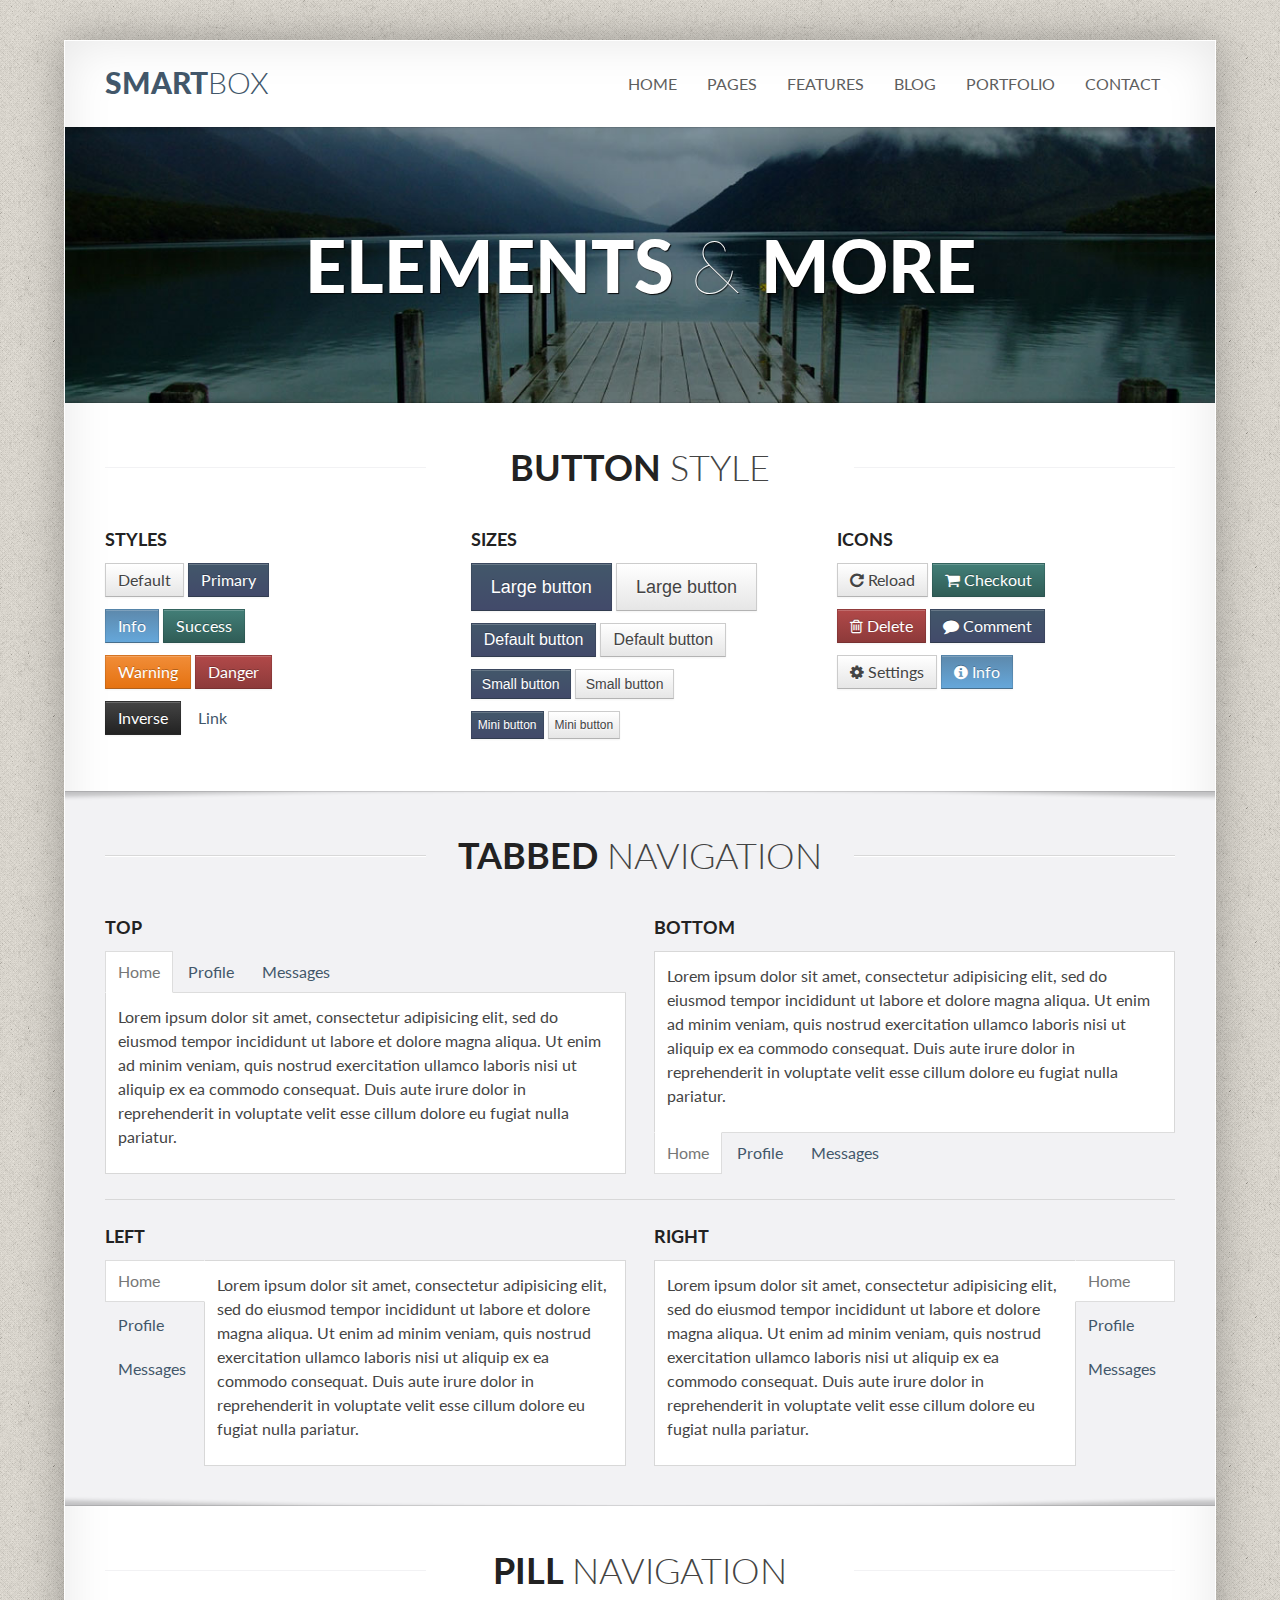
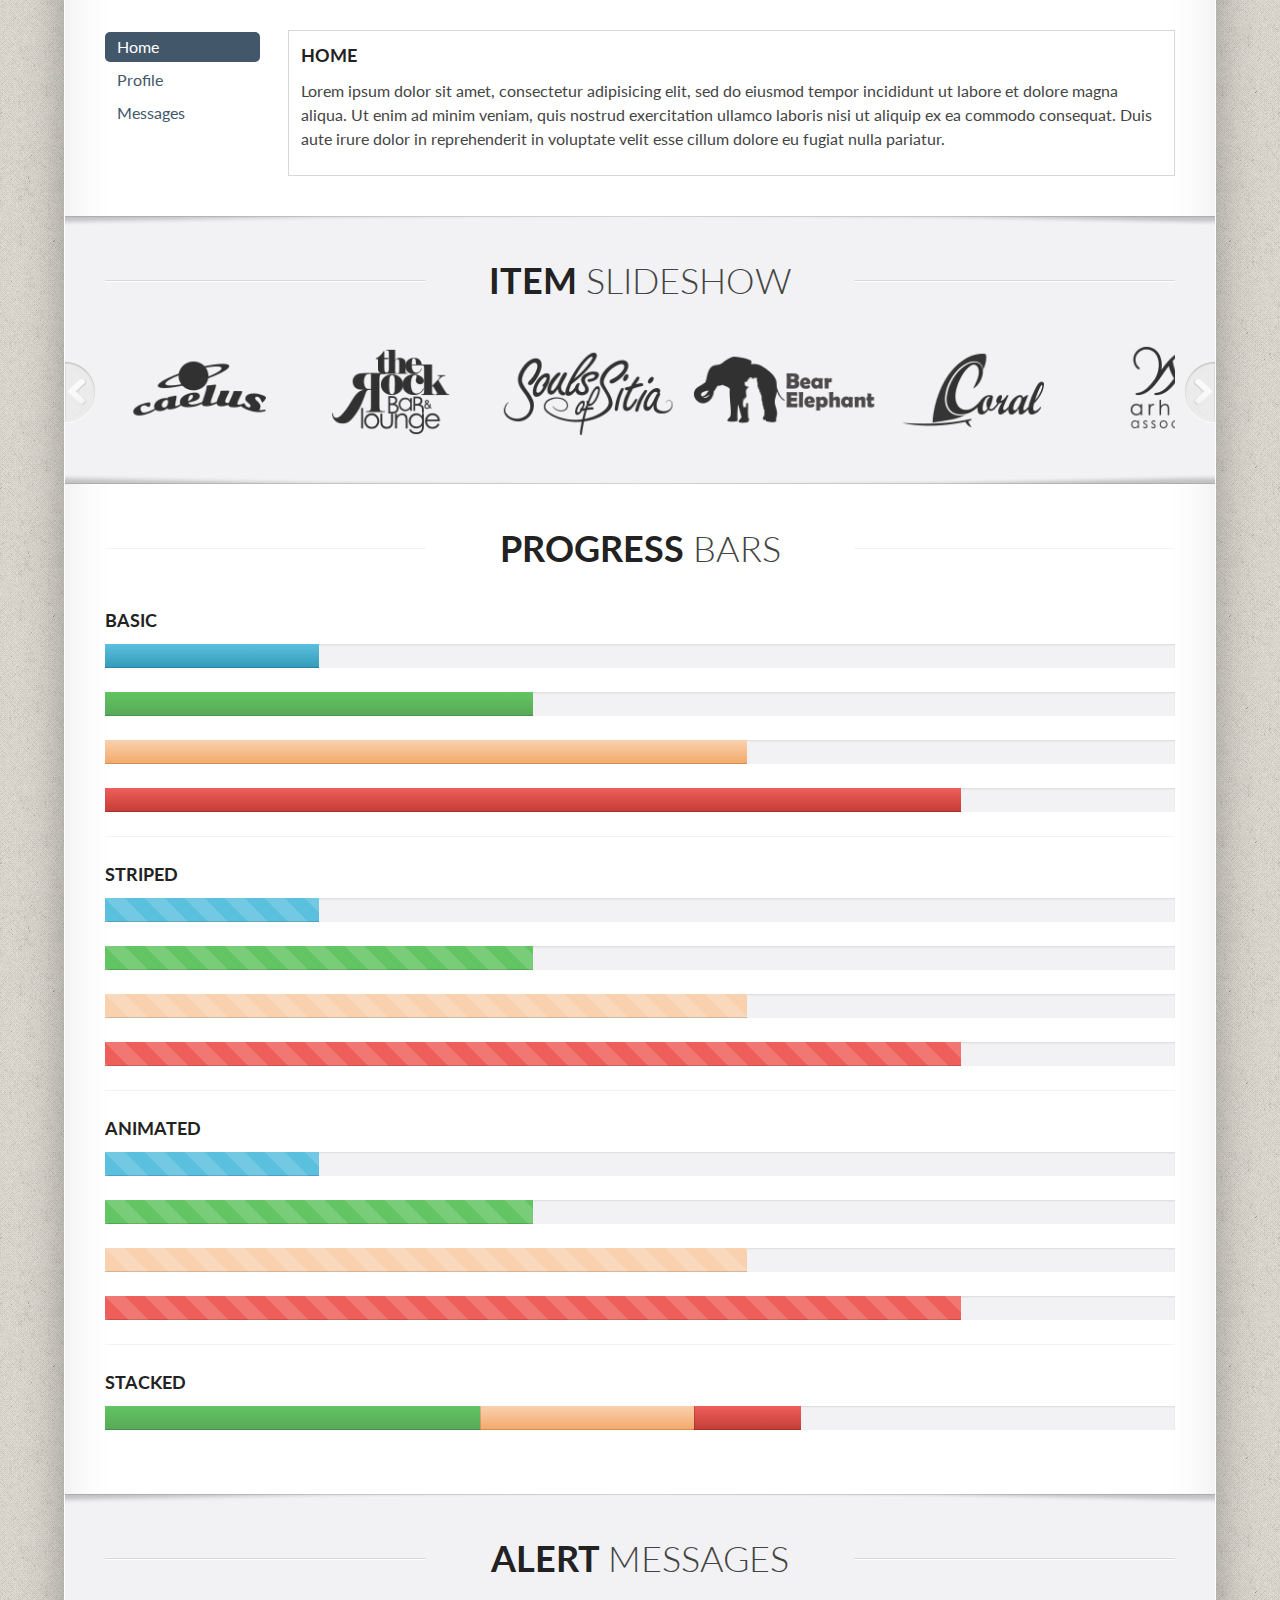
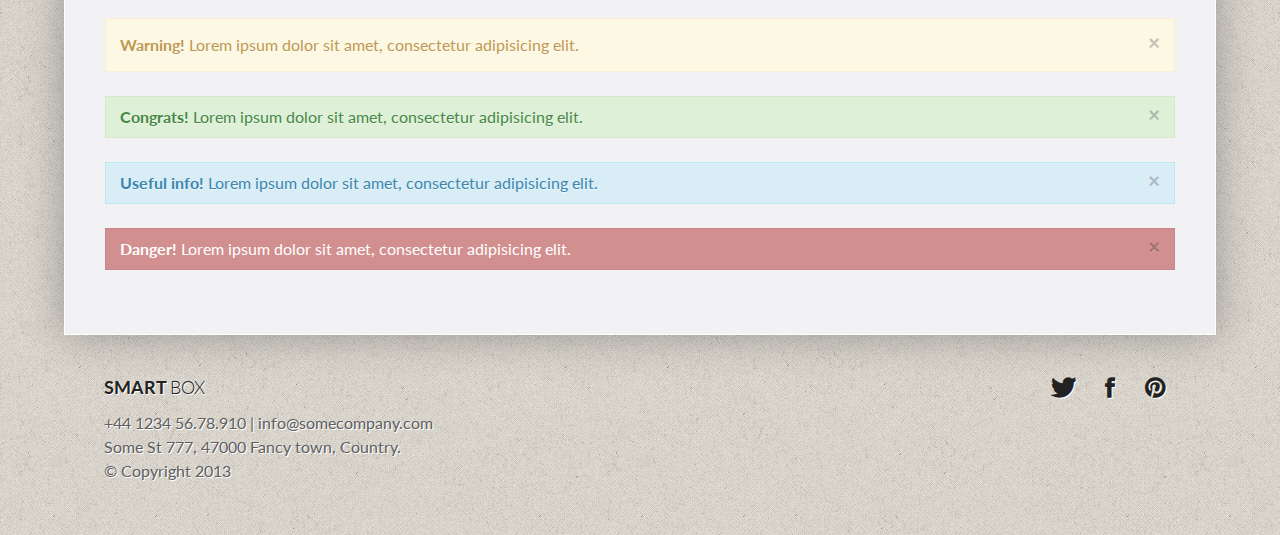
<file: elements.html>
<!DOCTYPE html>
<!--[if IE 8 ]> <html lang="en" class="ie8"> <![endif]-->
<!--[if (gt IE 8)]><!--> <html lang="en"> <!--<![endif]-->
<head>
  <meta charset="utf-8">
  <meta content="IE=edge,chrome=1" http-equiv="X-UA-Compatible">
  <title></title>
  <meta content="Bootsrap based theme" name="description">
  <meta content="width=device-width, initial-scale=1.0" name="viewport">
  <meta content="yes" name="apple-mobile-web-app-capable">
  <!--[if lt IE 9]>
    <script src="http://html5shim.googlecode.com/svn/trunk/html5.js"></script>
    <script src="javascripts/PIE.js"></script>
  <![endif]-->
  <link href="favicon.ico" rel="shortcut icon">
  <link href="apple-touch-icon-144x144-precomposed.png" rel="apple-touch-icon-precomposed" sizes="144x144">
  <link href="apple-touch-icon-114x114-precomposed.png" rel="apple-touch-icon-precomposed" sizes="114x114">
  <link href="apple-touch-icon-72x72-precomposed.png" rel="apple-touch-icon-precomposed" sizes="72x72">
  <link href="apple-touch-icon-57x57-precomposed.png" rel="apple-touch-icon-precomposed">
  <link href="stylesheets/bootstrap.css" media="screen" rel="stylesheet" type="text/css" />
  <link href="stylesheets/responsive.css" media="screen" rel="stylesheet" type="text/css" />
  <link href="stylesheets/font-awesome-all.css" media="screen" rel="stylesheet" type="text/css" />
  <link href="stylesheets/fancybox.css" media="screen" rel="stylesheet" type="text/css" />
  <link href="stylesheets/theme.css" media="screen" rel="stylesheet" type="text/css" />
  <link href="stylesheets/fonts.css" media="screen" rel="stylesheet" type="text/css" />
</head>
<body>
  <div class="wrapper">
    <!-- Page Header -->
    <header id="masthead">
      <nav class="navbar navbar-static-top">
        <div class="navbar-inner">
          <div class="container-fluid">
            <a class="btn btn-navbar" data-target=".nav-collapse" data-toggle="collapse">
              <span class="icon-bar"></span>
              <span class="icon-bar"></span>
              <span class="icon-bar"></span>
            </a>
            <h1 class="brand">
              <a href="index.html">
                Smart<span class="light">Box</span></a>
            </h1>
            <div class="nav-collapse collapse">
              <ul class="nav pull-right">
                <li class=""><a href="./">Home</a></li>
                <li class="dropdown">
                  <a class="dropdown-toggle" data-toggle="dropdown" href="#">Pages</a>
                  <ul class="dropdown-menu">
                    <li>
                      <a href="about.html">About Us</a>
                    </li>
                    <li>
                      <a href="services.html">Services</a>
                    </li>
                    <li>
                      <a href="faq.html">FAQ</a>
                    </li>
                    <li>
                      <a href="pricing.html">Pricing</a>
                    </li>
                    <li>
                      <a href="docs.html">Docs</a>
                    </li>
                    <li>
                      <a href="testimonials.html">Testimonials</a>
                    </li>
                    <li>
                      <a href="404.html">404</a>
                    </li>
                    <li>
                      <a href="sidebar-right.html">Right sidebar</a>
                    </li>
                    <li>
                      <a href="sidebar-left.html">Left sidebar</a>
                    </li>
                    <li>
                      <a href="fullbg.html">Full background</a>
                    </li>
                    <li>
                      <a href="altpage.html">Alternative</a>
                    </li>
                  </ul>
                </li>
                <li class="dropdown">
                  <a class="dropdown-toggle" data-toggle="dropdown" href="#">Features</a>
                  <ul class="dropdown-menu">
                    <li>
                      <a href="typography.html">Typography</a>
                    </li>
                    <li>
                      <a href="elements.html">Elements</a>
                    </li>
                    <li>
                      <a href="icons.html">Icons</a>
                    </li>
                    <li>
                      <a href="tables.html">Tables</a>
                    </li>
                  </ul>
                </li>
                <li class="dropdown">
                  <a class="dropdown-toggle" data-toggle="dropdown" href="#">Blog</a>
                  <ul class="dropdown-menu">
                    <li>
                      <a href="blog.html">Normal blog</a>
                    </li>
                    <li>
                      <a href="timeline.html">Timeline</a>
                    </li>
                    <li>
                      <a href="blog-fullwidth.html">Fullwidth blog</a>
                    </li>
                    <li>
                      <a href="post.html">Single post</a>
                    </li>
                  </ul>
                </li>
                <li class="dropdown">
                  <a class="dropdown-toggle" data-toggle="dropdown" href="#">Portfolio</a>
                  <ul class="dropdown-menu">
                    <li>
                      <a href="portfolio-3col.html">Three Columns</a>
                    </li>
                    <li>
                      <a href="portfolio-4col.html">Four Columns</a>
                    </li>
                    <li>
                      <a href="portfolio-item.html">Single Item</a>
                    </li>
                    <li>
                      <a href="portfolio-3col-squared.html">Squared Portfolio</a>
                    </li>
                  </ul>
                </li>
                <li class=""><a href="contact.html">Contact</a></li>
              </ul>
            </div>
          </div>
        </div>
      </nav>
    </header>
    <!-- Main Content -->
    <div id="content" role="main">
      <!-- Promo Section -->
      <section class="section section-alt">
        <div class="row-fluid">
          <div class="super-hero-unit">
            <figure>
              <img alt="some image" src="images/assets/landscapes/landscape-2-1250x300.jpg">
              <figcaption class="flex-caption">
                <h1 class="super animated fadeinup delayed">
                  Elements
                  <span class="lighter">
                    &amp;
                  </span>
                  More
                </h1>
              </figcaption>
            </figure>
          </div>
        </div>
      </section>
      <section class="section section-padded">
        <div class="container-fluid">
          <div class="section-header">
            <h1>
              Button
              <small class="light">Style</small>
            </h1>
          </div>
          <div class="row-fluid">
            <div class="span4">
              <h3>Styles</h3>
              <p class="row-fluid">
                <a class="btn btn-default">Default</a>
                <a class="btn btn-primary">Primary</a>
              </p>
              <p class="row-fluid">
                <a class="btn btn-info">Info</a>
                <a class="btn btn-success">Success</a>
              </p>
              <p class="row-fluid">
                <a class="btn btn-warning">Warning</a>
                <a class="btn btn-danger">Danger</a>
              </p>
              <p class="row-fluid">
                <a class="btn btn-inverse">Inverse</a>
                <a class="btn btn-link">Link</a>
              </p>
            </div>
            <div class="span4">
              <h3>Sizes</h3>
              <p>
                <button class="btn btn-large btn-primary" type="button">Large button</button>
                <button class="btn btn-large" type="button">Large button</button>
              </p>
              <p>
                <button class="btn btn-primary" type="button">Default button</button>
                <button class="btn" type="button">Default button</button>
              </p>
              <p>
                <button class="btn btn-small btn-primary" type="button">Small button</button>
                <button class="btn btn-small" type="button">Small button</button>
              </p>
              <p>
                <button class="btn btn-mini btn-primary" type="button">Mini button</button>
                <button class="btn btn-mini" type="button">Mini button</button>
              </p>
            </div>
            <div class="span4">
              <h3>Icons</h3>
              <p class="row-fluid">
                <a class="btn" href="#">
                  <i class="icon-repeat"></i>
                  Reload
                </a>
                <a class="btn btn-success" href="#">
                  <i class="icon-shopping-cart"></i>
                  Checkout
                </a>
              </p>
              <p class="row-fluid">
                <a class="btn btn-danger" href="#">
                  <i class="icon-trash"></i>
                  Delete
                </a>
                <a class="btn btn-primary" href="#">
                  <i class="icon-comment"></i>
                  Comment
                </a>
              </p>
              <p class="row-fluid">
                <a class="btn" href="#">
                  <i class="icon-cog"></i>
                  Settings
                </a>
                <a class="btn btn-info" href="#">
                  <i class="icon-info-sign"></i>
                  Info
                </a>
              </p>
            </div>
          </div>
        </div>
      </section>
      <section class="section section-alt section-padded">
        <div class="container-fluid">
          <div class="section-header">
            <h1>
              Tabbed
              <small class="light">Navigation</small>
            </h1>
          </div>
          <div class="row-fluid">
            <div class="span6">
              <h3>Top</h3>
              <ul class="nav nav-tabs">
                <li class="active">
                  <a data-toggle="tab" href="#t-tab1">Home</a>
                </li>
                <li>
                  <a data-toggle="tab" href="#t-tab2">Profile</a>
                </li>
                <li>
                  <a data-toggle="tab" href="#t-tab3">Messages</a>
                </li>
              </ul>
              <div class="tab-content">
                <div class="tab-pane active" id="t-tab1">
                  <p>
                    Lorem ipsum dolor sit amet, consectetur adipisicing elit, sed do eiusmod
                    tempor incididunt ut labore et dolore magna aliqua. Ut enim ad minim veniam,
                    quis nostrud exercitation ullamco laboris nisi ut aliquip ex ea commodo
                    consequat. Duis aute irure dolor in reprehenderit in voluptate velit esse
                    cillum dolore eu fugiat nulla pariatur.
                  </p>
                </div>
                <div class="tab-pane" id="t-tab2">
                  <form>
                    <fieldset>
                      <label>Label name</label>
                      <input placeholder="Type something…" type="text">
                      <span class="help-block">Example block-level help text here.</span>
                    </fieldset>
                  </form>
                </div>
                <div class="tab-pane" id="t-tab3">
                  <table class="table">
                    <thead>
                      <tr>
                        <th>#</th>
                        <th>First Name</th>
                        <th>Last Name</th>
                        <th>Username</th>
                      </tr>
                    </thead>
                    <tbody>
                      <tr>
                        <td>1</td>
                        <td>Mark</td>
                        <td>Otto</td>
                        <td>@mdo</td>
                      </tr>
                      <tr>
                        <td>2</td>
                        <td>Jacob</td>
                        <td>Thornton</td>
                        <td>@fat</td>
                      </tr>
                      <tr>
                        <td>3</td>
                        <td>Larry</td>
                        <td>the Bird</td>
                        <td>@twitter</td>
                      </tr>
                    </tbody>
                  </table>
                </div>
              </div>
            </div>
            <div class="span6">
              <h3>Bottom</h3>
              <div class="tabbable tabs-below">
                <div class="tab-content">
                  <div class="tab-pane active" id="b-tab1">
                    <p>
                      Lorem ipsum dolor sit amet, consectetur adipisicing elit, sed do eiusmod
                      tempor incididunt ut labore et dolore magna aliqua. Ut enim ad minim veniam,
                      quis nostrud exercitation ullamco laboris nisi ut aliquip ex ea commodo
                      consequat. Duis aute irure dolor in reprehenderit in voluptate velit esse
                      cillum dolore eu fugiat nulla pariatur.
                    </p>
                  </div>
                  <div class="tab-pane" id="b-tab2">
                    <form>
                      <fieldset>
                        <label>Label name</label>
                        <input placeholder="Type something…" type="text">
                        <span class="help-block">Example block-level help text here.</span>
                      </fieldset>
                    </form>
                  </div>
                  <div class="tab-pane" id="b-tab3">
                    <table class="table">
                      <thead>
                        <tr>
                          <th>#</th>
                          <th>First Name</th>
                          <th>Last Name</th>
                          <th>Username</th>
                        </tr>
                      </thead>
                      <tbody>
                        <tr>
                          <td>1</td>
                          <td>Mark</td>
                          <td>Otto</td>
                          <td>@mdo</td>
                        </tr>
                        <tr>
                          <td>2</td>
                          <td>Jacob</td>
                          <td>Thornton</td>
                          <td>@fat</td>
                        </tr>
                        <tr>
                          <td>3</td>
                          <td>Larry</td>
                          <td>the Bird</td>
                          <td>@twitter</td>
                        </tr>
                      </tbody>
                    </table>
                  </div>
                </div>
                <ul class="nav nav-tabs">
                  <li class="active">
                    <a data-toggle="tab" href="#b-tab1">Home</a>
                  </li>
                  <li>
                    <a data-toggle="tab" href="#b-tab2">Profile</a>
                  </li>
                  <li>
                    <a data-toggle="tab" href="#b-tab3">Messages</a>
                  </li>
                </ul>
              </div>
            </div>
          </div>
          <hr>
          <div class="row-fluid">
            <div class="span6">
              <h3>Left</h3>
              <div class="tabbable tabs-left">
                <ul class="nav nav-tabs">
                  <li class="active">
                    <a data-toggle="tab" href="#l-tab1">Home</a>
                  </li>
                  <li>
                    <a data-toggle="tab" href="#l-tab2">Profile</a>
                  </li>
                  <li>
                    <a data-toggle="tab" href="#l-tab3">Messages</a>
                  </li>
                </ul>
                <div class="tab-content">
                  <div class="tab-pane active" id="l-tab1">
                    <p>
                      Lorem ipsum dolor sit amet, consectetur adipisicing elit, sed do eiusmod
                      tempor incididunt ut labore et dolore magna aliqua. Ut enim ad minim veniam,
                      quis nostrud exercitation ullamco laboris nisi ut aliquip ex ea commodo
                      consequat. Duis aute irure dolor in reprehenderit in voluptate velit esse
                      cillum dolore eu fugiat nulla pariatur.
                    </p>
                  </div>
                  <div class="tab-pane" id="l-tab2">
                    <form>
                      <fieldset>
                        <label>Label name</label>
                        <input placeholder="Type something…" type="text">
                        <span class="help-block">Example block-level help text here.</span>
                      </fieldset>
                    </form>
                  </div>
                  <div class="tab-pane" id="l-tab3">
                    <table class="table">
                      <thead>
                        <tr>
                          <th>#</th>
                          <th>First Name</th>
                          <th>Last Name</th>
                          <th>Username</th>
                        </tr>
                      </thead>
                      <tbody>
                        <tr>
                          <td>1</td>
                          <td>Mark</td>
                          <td>Otto</td>
                          <td>@mdo</td>
                        </tr>
                        <tr>
                          <td>2</td>
                          <td>Jacob</td>
                          <td>Thornton</td>
                          <td>@fat</td>
                        </tr>
                        <tr>
                          <td>3</td>
                          <td>Larry</td>
                          <td>the Bird</td>
                          <td>@twitter</td>
                        </tr>
                      </tbody>
                    </table>
                  </div>
                </div>
              </div>
            </div>
            <div class="span6">
              <h3>Right</h3>
              <div class="tabbable tabs-right">
                <ul class="nav nav-tabs">
                  <li class="active">
                    <a data-toggle="tab" href="#r-tab1">Home</a>
                  </li>
                  <li>
                    <a data-toggle="tab" href="#r-tab2">Profile</a>
                  </li>
                  <li>
                    <a data-toggle="tab" href="#r-tab3">Messages</a>
                  </li>
                </ul>
                <div class="tab-content">
                  <div class="tab-pane active" id="r-tab1">
                    <p>
                      Lorem ipsum dolor sit amet, consectetur adipisicing elit, sed do eiusmod
                      tempor incididunt ut labore et dolore magna aliqua. Ut enim ad minim veniam,
                      quis nostrud exercitation ullamco laboris nisi ut aliquip ex ea commodo
                      consequat. Duis aute irure dolor in reprehenderit in voluptate velit esse
                      cillum dolore eu fugiat nulla pariatur.
                    </p>
                  </div>
                  <div class="tab-pane" id="r-tab2">
                    <form>
                      <fieldset>
                        <label>Label name</label>
                        <input placeholder="Type something…" type="text">
                        <span class="help-block">Example block-level help text here.</span>
                      </fieldset>
                    </form>
                  </div>
                  <div class="tab-pane" id="r-tab3">
                    <table class="table">
                      <thead>
                        <tr>
                          <th>#</th>
                          <th>First Name</th>
                          <th>Last Name</th>
                          <th>Username</th>
                        </tr>
                      </thead>
                      <tbody>
                        <tr>
                          <td>1</td>
                          <td>Mark</td>
                          <td>Otto</td>
                          <td>@mdo</td>
                        </tr>
                        <tr>
                          <td>2</td>
                          <td>Jacob</td>
                          <td>Thornton</td>
                          <td>@fat</td>
                        </tr>
                        <tr>
                          <td>3</td>
                          <td>Larry</td>
                          <td>the Bird</td>
                          <td>@twitter</td>
                        </tr>
                      </tbody>
                    </table>
                  </div>
                </div>
              </div>
            </div>
          </div>
        </div>
      </section>
      <section class="section section-padded">
        <div class="container-fluid">
          <div class="section-header">
            <h1>
              Pill
              <small class="light">Navigation</small>
            </h1>
          </div>
          <div class="row-fluid">
            <div class="tabbable tab-pills span12">
              <ul class="nav nav-pills nav-stacked span2">
                <li class="active">
                  <a data-toggle="tab" href="#pill-tab1">Home</a>
                </li>
                <li>
                  <a data-toggle="tab" href="#pill-tab2">Profile</a>
                </li>
                <li>
                  <a data-toggle="tab" href="#pill-tab3">Messages</a>
                </li>
              </ul>
              <div class="tab-content span10">
                <div class="tab-pane active" id="pill-tab1">
                  <h3>Home</h3>
                  <p>
                    Lorem ipsum dolor sit amet, consectetur adipisicing elit, sed do eiusmod
                    tempor incididunt ut labore et dolore magna aliqua. Ut enim ad minim veniam,
                    quis nostrud exercitation ullamco laboris nisi ut aliquip ex ea commodo
                    consequat. Duis aute irure dolor in reprehenderit in voluptate velit esse
                    cillum dolore eu fugiat nulla pariatur.
                  </p>
                </div>
                <div class="tab-pane" id="pill-tab2">
                  <h3>Profile</h3>
                  <p>
                    Lorem ipsum dolor sit amet, consectetur adipisicing elit, sed do eiusmod
                    tempor incididunt ut labore et dolore magna aliqua. Ut enim ad minim veniam,
                    quis nostrud exercitation ullamco laboris nisi ut aliquip ex ea commodo
                    consequat.
                  </p>
                </div>
                <div class="tab-pane" id="pill-tab3">
                  <h3>Messages</h3>
                  <p>
                    quis nostrud exercitation ullamco laboris nisi ut aliquip ex ea commodo
                    consequat. Duis aute irure dolor in reprehenderit in voluptate velit esse
                    cillum dolore eu fugiat nulla pariatur.
                  </p>
                </div>
              </div>
            </div>
          </div>
        </div>
      </section>
      <section class="section section-alt section-padded">
        <div class="container-fluid">
          <div class="section-header">
            <h1>
              Item
              <small class="light">Slideshow</small>
            </h1>
          </div>
          <div class="flexslider fadein-links" data-flex-animation="slide" data-flex-controls="hide" data-flex-directions-position="outside" data-flex-directions-type="fancy" data-flex-itemwidth="195" data-flex-slideshow="false" id="client">
            <ul class="slides">
              <li>
                <a href="#">
                  <img alt="client" src="images/assets/clients/client1.png">
                </a>
              </li>
              <li>
                <a href="#">
                  <img alt="client" src="images/assets/clients/client2.png">
                </a>
              </li>
              <li>
                <a href="#">
                  <img alt="client" src="images/assets/clients/client3.png">
                </a>
              </li>
              <li>
                <a href="#">
                  <img alt="client" src="images/assets/clients/client4.png">
                </a>
              </li>
              <li>
                <a href="#">
                  <img alt="client" src="images/assets/clients/client5.png">
                </a>
              </li>
              <li>
                <a href="#">
                  <img alt="client" src="images/assets/clients/client6.png">
                </a>
              </li>
              <li>
                <a href="#">
                  <img alt="client" src="images/assets/clients/client7.png">
                </a>
              </li>
            </ul>
          </div>
        </div>
      </section>
      <section class="section section-padded">
        <div class="container-fluid">
          <div class="section-header">
            <h1>
              Progress
              <small class="light">Bars</small>
            </h1>
          </div>
          <div class="row-fluid">
            <div class="span12">
              <h3>Basic</h3>
              <div class="progress progress-info">
                <div class="bar" style="width: 20%"></div>
              </div>
              <div class="progress progress-success">
                <div class="bar" style="width: 40%"></div>
              </div>
              <div class="progress progress-warning">
                <div class="bar" style="width: 60%"></div>
              </div>
              <div class="progress progress-danger">
                <div class="bar" style="width: 80%"></div>
              </div>
              <hr>
              <h3>Striped</h3>
              <div class="progress progress-info progress-striped">
                <div class="bar" style="width: 20%"></div>
              </div>
              <div class="progress progress-success progress-striped">
                <div class="bar" style="width: 40%"></div>
              </div>
              <div class="progress progress-warning progress-striped">
                <div class="bar" style="width: 60%"></div>
              </div>
              <div class="progress progress-danger progress-striped">
                <div class="bar" style="width: 80%"></div>
              </div>
              <hr>
              <h3>Animated</h3>
              <div class="progress progress-info progress-striped active">
                <div class="bar" style="width: 20%"></div>
              </div>
              <div class="progress progress-success progress-striped active">
                <div class="bar" style="width: 40%"></div>
              </div>
              <div class="progress progress-warning progress-striped active">
                <div class="bar" style="width: 60%"></div>
              </div>
              <div class="progress progress-danger progress-striped active">
                <div class="bar" style="width: 80%"></div>
              </div>
              <hr>
              <h3>Stacked</h3>
              <div class="progress">
                <div class="bar bar-success" style="width: 35%;"></div>
                <div class="bar bar-warning" style="width: 20%;"></div>
                <div class="bar bar-danger" style="width: 10%;"></div>
              </div>
            </div>
          </div>
        </div>
      </section>
      <section class="section section-alt section-padded">
        <div class="container-fluid">
          <div class="section-header">
            <h1>
              Alert
              <small class="light">Messages</small>
            </h1>
          </div>
          <div class="row-fluid">
            <div class="span12">
              <div class="alert alert-block">
                <button class="close" data-dismiss="alert" type="button">&times;</button>
                <strong>Warning!</strong>
                Lorem ipsum dolor sit amet, consectetur adipisicing elit.
              </div>
              <div class="alert alert-success">
                <button class="close" data-dismiss="alert" type="button">&times;</button>
                <strong>Congrats!</strong>
                Lorem ipsum dolor sit amet, consectetur adipisicing elit.
              </div>
              <div class="alert alert-info">
                <button class="close" data-dismiss="alert" type="button">&times;</button>
                <strong>Useful info!</strong>
                Lorem ipsum dolor sit amet, consectetur adipisicing elit.
              </div>
              <div class="alert alert-danger">
                <button class="close" data-dismiss="alert" type="button">&times;</button>
                <strong>Danger!</strong>
                Lorem ipsum dolor sit amet, consectetur adipisicing elit.
              </div>
            </div>
          </div>
        </div>
      </section>
    </div>
  </div>
  <!-- Page Footer -->
  <footer id="footer" role="contentinfo">
    <div class="wrapper wrapper-transparent">
      <div class="container-fluid">
        <div class="row-fluid">
          <div class="span6 small-screen-center">
            <h3>
              Smart
              <span class="light">
                Box
              </span>
            </h3>
            <p>
              +44 1234 56.78.910  |  info@somecompany.com
              <br>
              Some St  777, 47000 Fancy town, Country.
              <br>
              &copy; Copyright 2013
            </p>
          </div>
          <div class="span6">
            <ul class="unstyled inline text-right small-screen-center big social-icons">
              <li>
                <a data-iconcolor="#00a0d1" href="#">
                  <i class="icon-twitter"></i>
                </a>
              </li>
              <li>
                <a data-iconcolor="#3b5998" href="#">
                  <i class="icon-facebook"></i>
                </a>
              </li>
              <li>
                <a data-iconcolor="#910101" href="#">
                  <i class="icon-pinterest"></i>
                </a>
              </li>
            </ul>
          </div>
        </div>
      </div>
    </div>
  </footer>
  <script src="javascripts/jquery.min.js" type="text/javascript"></script>
  <script src="javascripts/bootstrap.js" type="text/javascript"></script>
  <script src="javascripts/jquery.flexslider-min.js" type="text/javascript"></script>
  <script src="javascripts/jquery.tweet.js" type="text/javascript"></script>
  <script src="javascripts/jquery.fancybox.pack.js" type="text/javascript"></script>
  <script src="javascripts/jquery.fancybox-media.js" type="text/javascript"></script>
  <script src="javascripts/script.js" type="text/javascript"></script>
<script type="text/javascript">
if (typeof gaJsHost == 'undefined') {
  var gaJsHost = (("https:" == document.location.protocol) ? "https://ssl." : "http://www.");
  document.write(unescape("%3Cscript src='" + gaJsHost + "google-analytics.com/ga.js' type='text/javascript'%3E%3C/script%3E"));
}
</script>
<script type="text/javascript">
try {
var pageTracker = _gat._getTracker("#########");
pageTracker._trackPageview();
} catch(err) {}</script>
</body>
</file>
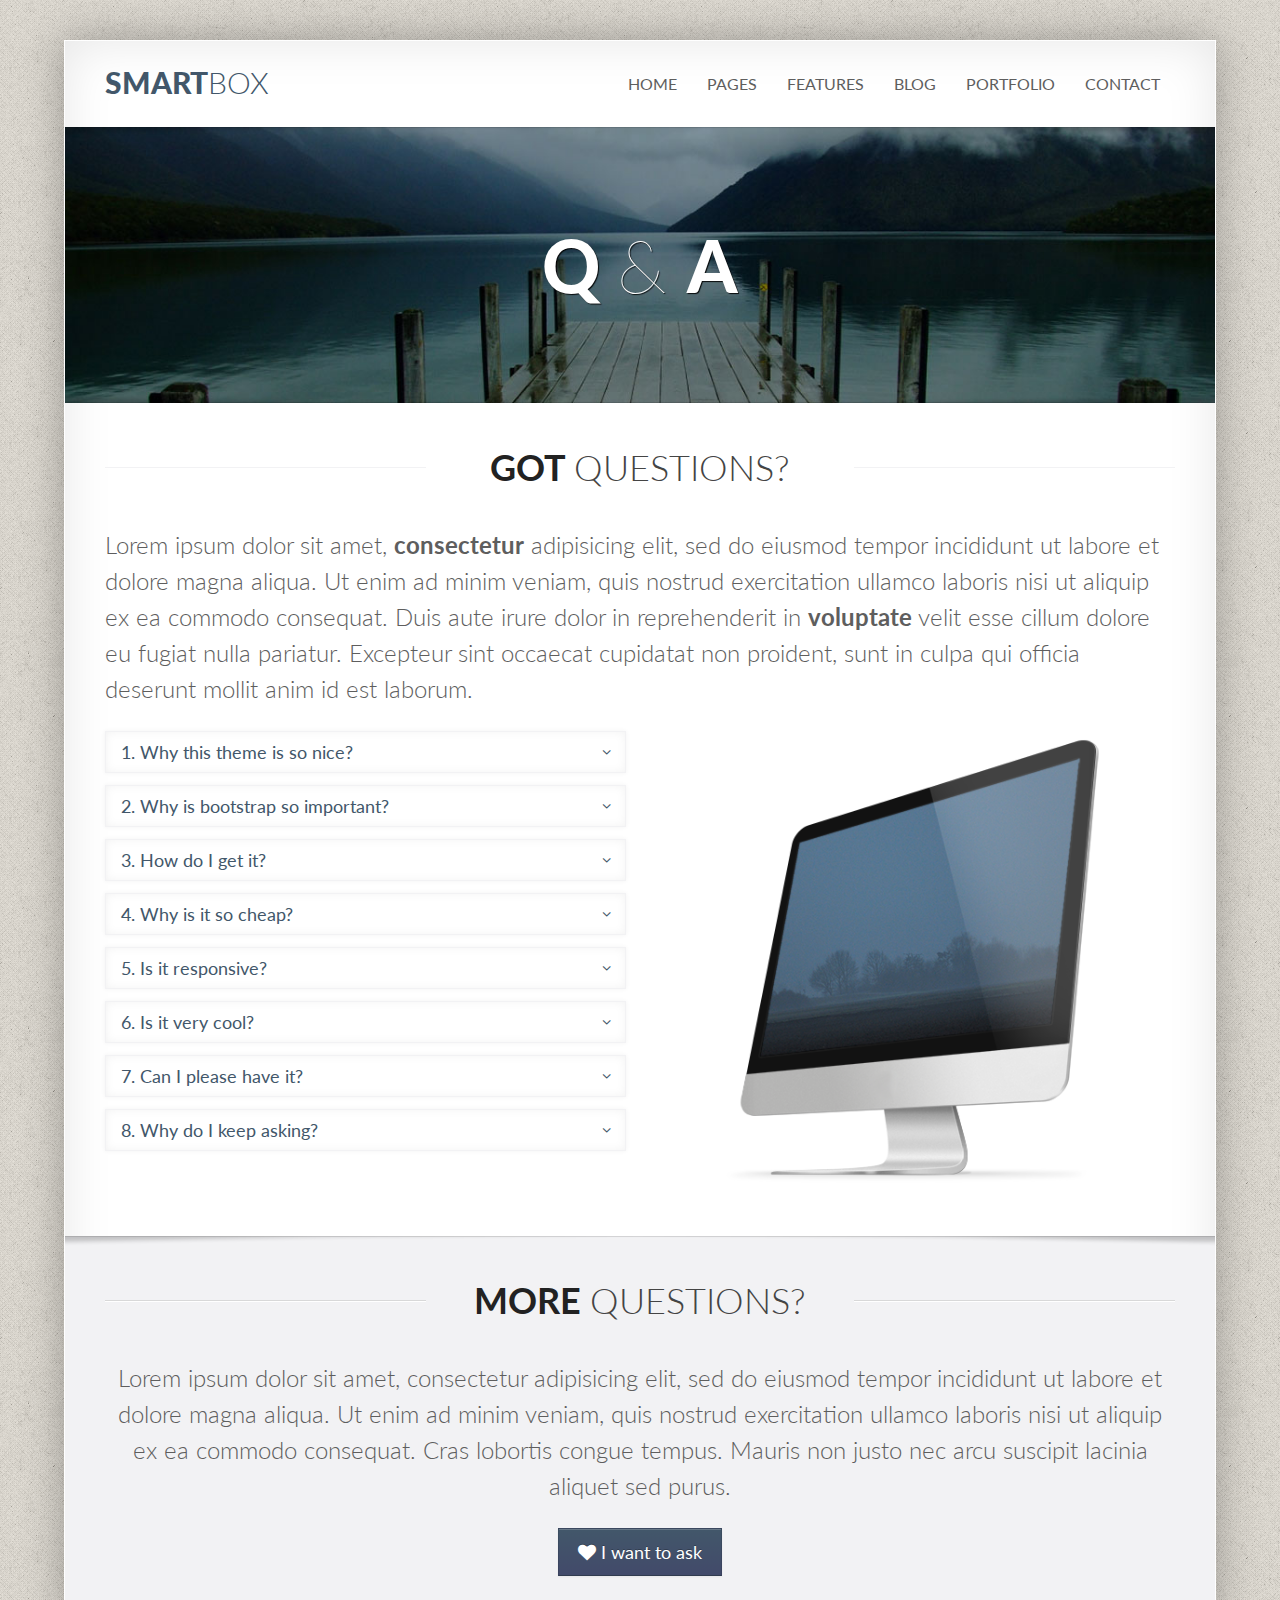
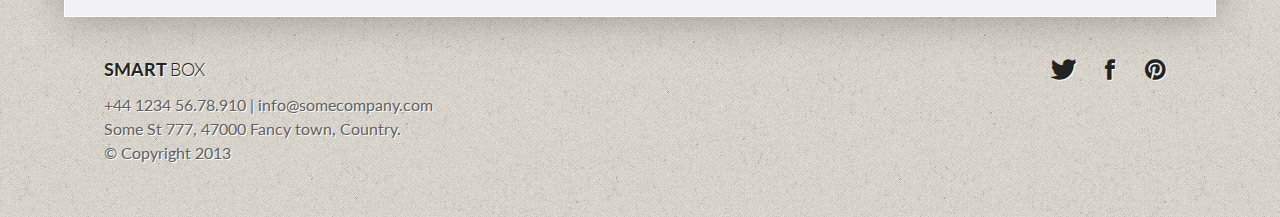
<file: faq.html>
<!DOCTYPE html>
<!--[if IE 8 ]> <html lang="en" class="ie8"> <![endif]-->
<!--[if (gt IE 8)]><!--> <html lang="en"> <!--<![endif]-->
<head>
  <meta charset="utf-8">
  <meta content="IE=edge,chrome=1" http-equiv="X-UA-Compatible">
  <title></title>
  <meta content="Bootsrap based theme" name="description">
  <meta content="width=device-width, initial-scale=1.0" name="viewport">
  <meta content="yes" name="apple-mobile-web-app-capable">
  <!--[if lt IE 9]>
    <script src="http://html5shim.googlecode.com/svn/trunk/html5.js"></script>
    <script src="javascripts/PIE.js"></script>
  <![endif]-->
  <link href="favicon.ico" rel="shortcut icon">
  <link href="apple-touch-icon-144x144-precomposed.png" rel="apple-touch-icon-precomposed" sizes="144x144">
  <link href="apple-touch-icon-114x114-precomposed.png" rel="apple-touch-icon-precomposed" sizes="114x114">
  <link href="apple-touch-icon-72x72-precomposed.png" rel="apple-touch-icon-precomposed" sizes="72x72">
  <link href="apple-touch-icon-57x57-precomposed.png" rel="apple-touch-icon-precomposed">
  <link href="stylesheets/bootstrap.css" media="screen" rel="stylesheet" type="text/css" />
  <link href="stylesheets/responsive.css" media="screen" rel="stylesheet" type="text/css" />
  <link href="stylesheets/font-awesome-all.css" media="screen" rel="stylesheet" type="text/css" />
  <link href="stylesheets/fancybox.css" media="screen" rel="stylesheet" type="text/css" />
  <link href="stylesheets/theme.css" media="screen" rel="stylesheet" type="text/css" />
  <link href="stylesheets/fonts.css" media="screen" rel="stylesheet" type="text/css" />
</head>
<body>
  <div class="wrapper">
    <!-- Page Header -->
    <header id="masthead">
      <nav class="navbar navbar-static-top">
        <div class="navbar-inner">
          <div class="container-fluid">
            <a class="btn btn-navbar" data-target=".nav-collapse" data-toggle="collapse">
              <span class="icon-bar"></span>
              <span class="icon-bar"></span>
              <span class="icon-bar"></span>
            </a>
            <h1 class="brand">
              <a href="index.html">
                Smart<span class="light">Box</span></a>
            </h1>
            <div class="nav-collapse collapse">
              <ul class="nav pull-right">
                <li class=""><a href="./">Home</a></li>
                <li class="dropdown">
                  <a class="dropdown-toggle" data-toggle="dropdown" href="#">Pages</a>
                  <ul class="dropdown-menu">
                    <li>
                      <a href="about.html">About Us</a>
                    </li>
                    <li>
                      <a href="services.html">Services</a>
                    </li>
                    <li>
                      <a href="faq.html">FAQ</a>
                    </li>
                    <li>
                      <a href="pricing.html">Pricing</a>
                    </li>
                    <li>
                      <a href="docs.html">Docs</a>
                    </li>
                    <li>
                      <a href="testimonials.html">Testimonials</a>
                    </li>
                    <li>
                      <a href="404.html">404</a>
                    </li>
                    <li>
                      <a href="sidebar-right.html">Right sidebar</a>
                    </li>
                    <li>
                      <a href="sidebar-left.html">Left sidebar</a>
                    </li>
                    <li>
                      <a href="fullbg.html">Full background</a>
                    </li>
                    <li>
                      <a href="altpage.html">Alternative</a>
                    </li>
                  </ul>
                </li>
                <li class="dropdown">
                  <a class="dropdown-toggle" data-toggle="dropdown" href="#">Features</a>
                  <ul class="dropdown-menu">
                    <li>
                      <a href="typography.html">Typography</a>
                    </li>
                    <li>
                      <a href="elements.html">Elements</a>
                    </li>
                    <li>
                      <a href="icons.html">Icons</a>
                    </li>
                    <li>
                      <a href="tables.html">Tables</a>
                    </li>
                  </ul>
                </li>
                <li class="dropdown">
                  <a class="dropdown-toggle" data-toggle="dropdown" href="#">Blog</a>
                  <ul class="dropdown-menu">
                    <li>
                      <a href="blog.html">Normal blog</a>
                    </li>
                    <li>
                      <a href="timeline.html">Timeline</a>
                    </li>
                    <li>
                      <a href="blog-fullwidth.html">Fullwidth blog</a>
                    </li>
                    <li>
                      <a href="post.html">Single post</a>
                    </li>
                  </ul>
                </li>
                <li class="dropdown">
                  <a class="dropdown-toggle" data-toggle="dropdown" href="#">Portfolio</a>
                  <ul class="dropdown-menu">
                    <li>
                      <a href="portfolio-3col.html">Three Columns</a>
                    </li>
                    <li>
                      <a href="portfolio-4col.html">Four Columns</a>
                    </li>
                    <li>
                      <a href="portfolio-item.html">Single Item</a>
                    </li>
                    <li>
                      <a href="portfolio-3col-squared.html">Squared Portfolio</a>
                    </li>
                  </ul>
                </li>
                <li class=""><a href="contact.html">Contact</a></li>
              </ul>
            </div>
          </div>
        </div>
      </nav>
    </header>
    <!-- Main Content -->
    <div id="content" role="main">
      <!-- Promo Section -->
      <section class="section section-alt">
        <div class="row-fluid">
          <div class="super-hero-unit super-hero-dark">
            <figure>
              <img alt="some image" src="images/assets/landscapes/landscape-2-1250x300.jpg">
              <figcaption class="flex-caption">
                <h1 class="super animated fadeinup delayedmore">
                  Q
                  <span class="lighter">
                    &amp;
                  </span>
                  A
                </h1>
              </figcaption>
            </figure>
          </div>
        </div>
      </section>
      <!-- F.A.Q -->
      <section class="section section-padded">
        <div class="container-fluid">
          <div class="section-header">
            <h1>
              Got
              <small class="light">Questions?</small>
            </h1>
          </div>
          <p class="lead">
            Lorem ipsum dolor sit amet, <strong>consectetur</strong> adipisicing elit, sed do eiusmod
            tempor incididunt ut labore et dolore magna aliqua. Ut enim ad minim veniam,
            quis nostrud exercitation ullamco laboris nisi ut aliquip ex ea commodo
            consequat. Duis aute irure dolor in reprehenderit in <strong>voluptate</strong> velit esse
            cillum dolore eu fugiat nulla pariatur. Excepteur sint occaecat cupidatat non
            proident, sunt in culpa qui officia deserunt mollit anim id est laborum.
          </p>
          <div class="row-fluid">
            <div class="span6">
              <div class="accordion" id="accordion">
                <div class="accordion-group">
                  <div class="accordion-heading">
                    <a class="accordion-toggle collapsed" data-parent="#accordion" data-toggle="collapse" href="#collapseOne">
                      1. Why this theme is so nice?
                    </a>
                  </div>
                  <div class="accordion-body collapse" id="collapseOne">
                    <div class="accordion-inner">
                      Lorem ipsum dolor sit amet, consectetur adipiscing elit. Etiam consequat mattis dolor, commodo ultrices elit posuere non. Proin nec lorem ipsum. Sed tincidunt lorem id sapien dignissim ullamcorper. Fusce mauris ligula, luctus at dictum in, blandit ut odio. Curabitur dignissim luctus est non eleifend. Nam faucibus pretium accumsan. Mauris a semper libero. Morbi eu tellus tellus. Morbi mollis, sapien at sodales elementum, magna lectus consectetur elit, a feugiat ipsum eros vitae justo.
                    </div>
                  </div>
                </div>
                <div class="accordion-group">
                  <div class="accordion-heading">
                    <a class="accordion-toggle collapsed" data-parent="#accordion" data-toggle="collapse" href="#collapseTwo">
                      2. Why is bootstrap so important?
                    </a>
                  </div>
                  <div class="accordion-body collapse" id="collapseTwo">
                    <div class="accordion-inner">
                      Aliquam erat volutpat. Praesent rutrum auctor metus, in feugiat mi congue id. Curabitur ultricies dapibus aliquet. Sed id scelerisque tortor. Nulla facilisi. Praesent placerat gravida velit, ut adipiscing est tristique sed. Cras vel elit mauris, sed sagittis sem. Donec urna tellus, suscipit ac convallis vel, euismod a leo. Nulla pretium dapibus magna bibendum vehicula. Nunc laoreet magna nec dolor ornare pulvinar. Phasellus vel lacus dui, sit amet blandit tellus. Sed id ipsum at justo ultrices tempus vel vitae dolor.
                    </div>
                  </div>
                </div>
                <div class="accordion-group">
                  <div class="accordion-heading">
                    <a class="accordion-toggle collapsed" data-parent="#accordion" data-toggle="collapse" href="#collapseThree">
                      3. How do I get it?
                    </a>
                  </div>
                  <div class="accordion-body collapse" id="collapseThree">
                    <div class="accordion-inner">
                      Aliquam erat volutpat. Praesent rutrum auctor metus, in feugiat mi congue id. Curabitur ultricies dapibus aliquet. Sed id scelerisque tortor. Nulla facilisi. Praesent placerat gravida velit, ut adipiscing est tristique sed. Cras vel elit mauris, sed sagittis sem. Donec urna tellus, suscipit ac convallis vel, euismod a leo. Nulla pretium dapibus magna bibendum vehicula. Nunc laoreet magna nec dolor ornare pulvinar. Phasellus vel lacus dui, sit amet blandit tellus. Sed id ipsum at justo ultrices tempus vel vitae dolor.
                    </div>
                  </div>
                </div>
                <div class="accordion-group">
                  <div class="accordion-heading">
                    <a class="accordion-toggle collapsed" data-parent="#accordion" data-toggle="collapse" href="#collapseFour">
                      4. Why is it so cheap?
                    </a>
                  </div>
                  <div class="accordion-body collapse" id="collapseFour">
                    <div class="accordion-inner">
                      Aliquam erat volutpat. Praesent rutrum auctor metus, in feugiat mi congue id. Curabitur ultricies dapibus aliquet. Sed id scelerisque tortor. Nulla facilisi. Praesent placerat gravida velit, ut adipiscing est tristique sed. Cras vel elit mauris, sed sagittis sem. Donec urna tellus, suscipit ac convallis vel, euismod a leo. Nulla pretium dapibus magna bibendum vehicula. Nunc laoreet magna nec dolor ornare pulvinar. Phasellus vel lacus dui, sit amet blandit tellus. Sed id ipsum at justo ultrices tempus vel vitae dolor.
                    </div>
                  </div>
                </div>
                <div class="accordion-group">
                  <div class="accordion-heading">
                    <a class="accordion-toggle collapsed" data-parent="#accordion" data-toggle="collapse" href="#collapseFive">
                      5. Is it responsive?
                    </a>
                  </div>
                  <div class="accordion-body collapse" id="collapseFive">
                    <div class="accordion-inner">
                      Aliquam erat volutpat. Praesent rutrum auctor metus, in feugiat mi congue id. Curabitur ultricies dapibus aliquet. Sed id scelerisque tortor. Nulla facilisi. Praesent placerat gravida velit, ut adipiscing est tristique sed. Cras vel elit mauris, sed sagittis sem. Donec urna tellus, suscipit ac convallis vel, euismod a leo. Nulla pretium dapibus magna bibendum vehicula. Nunc laoreet magna nec dolor ornare pulvinar. Phasellus vel lacus dui, sit amet blandit tellus. Sed id ipsum at justo ultrices tempus vel vitae dolor.
                    </div>
                  </div>
                </div>
                <div class="accordion-group">
                  <div class="accordion-heading">
                    <a class="accordion-toggle collapsed" data-parent="#accordion" data-toggle="collapse" href="#collapseSix">
                      6. Is it very cool?
                    </a>
                  </div>
                  <div class="accordion-body collapse" id="collapseSix">
                    <div class="accordion-inner">
                      Aliquam erat volutpat. Praesent rutrum auctor metus, in feugiat mi congue id. Curabitur ultricies dapibus aliquet. Sed id scelerisque tortor. Nulla facilisi. Praesent placerat gravida velit, ut adipiscing est tristique sed. Cras vel elit mauris, sed sagittis sem. Donec urna tellus, suscipit ac convallis vel, euismod a leo. Nulla pretium dapibus magna bibendum vehicula. Nunc laoreet magna nec dolor ornare pulvinar. Phasellus vel lacus dui, sit amet blandit tellus. Sed id ipsum at justo ultrices tempus vel vitae dolor.
                    </div>
                  </div>
                </div>
                <div class="accordion-group">
                  <div class="accordion-heading">
                    <a class="accordion-toggle collapsed" data-parent="#accordion" data-toggle="collapse" href="#collapseSeven">
                      7. Can I please have it?
                    </a>
                  </div>
                  <div class="accordion-body collapse" id="collapseSeven">
                    <div class="accordion-inner">
                      Aliquam erat volutpat. Praesent rutrum auctor metus, in feugiat mi congue id. Curabitur ultricies dapibus aliquet. Sed id scelerisque tortor. Nulla facilisi. Praesent placerat gravida velit, ut adipiscing est tristique sed. Cras vel elit mauris, sed sagittis sem. Donec urna tellus, suscipit ac convallis vel, euismod a leo. Nulla pretium dapibus magna bibendum vehicula. Nunc laoreet magna nec dolor ornare pulvinar. Phasellus vel lacus dui, sit amet blandit tellus. Sed id ipsum at justo ultrices tempus vel vitae dolor.
                    </div>
                  </div>
                </div>
                <div class="accordion-group">
                  <div class="accordion-heading">
                    <a class="accordion-toggle collapsed" data-parent="#accordion" data-toggle="collapse" href="#collapseEight">
                      8. Why do I keep asking?
                    </a>
                  </div>
                  <div class="accordion-body collapse" id="collapseEight">
                    <div class="accordion-inner">
                      Aliquam erat volutpat. Praesent rutrum auctor metus, in feugiat mi congue id. Curabitur ultricies dapibus aliquet. Sed id scelerisque tortor. Nulla facilisi. Praesent placerat gravida velit, ut adipiscing est tristique sed. Cras vel elit mauris, sed sagittis sem. Donec urna tellus, suscipit ac convallis vel, euismod a leo. Nulla pretium dapibus magna bibendum vehicula. Nunc laoreet magna nec dolor ornare pulvinar. Phasellus vel lacus dui, sit amet blandit tellus. Sed id ipsum at justo ultrices tempus vel vitae dolor.
                    </div>
                  </div>
                </div>
              </div>
            </div>
            <div class="span6">
              <img alt="some image" src="images/assets/devices/imac-1.png">
            </div>
          </div>
        </div>
      </section>
      <!-- More Questions -->
      <section class="section section-alt section-padded">
        <div class="container-fluid">
          <div class="section-header">
            <h1>
              More
              <small class="light">Questions?</small>
            </h1>
          </div>
          <p class="lead text-center">
            Lorem ipsum dolor sit amet, consectetur adipisicing elit, sed do eiusmod
            tempor incididunt ut labore et dolore magna aliqua. Ut enim ad minim veniam,
            quis nostrud exercitation ullamco laboris nisi ut aliquip ex ea commodo
            consequat. Cras lobortis congue tempus. Mauris non justo nec arcu suscipit lacinia aliquet sed purus.
          </p>
          <div class="text-center">
            <div class="btn btn-large btn-primary">
              <i class="icon-heart"></i>
              I want to ask
            </div>
          </div>
        </div>
      </section>
    </div>
  </div>
  <!-- Page Footer -->
  <footer id="footer" role="contentinfo">
    <div class="wrapper wrapper-transparent">
      <div class="container-fluid">
        <div class="row-fluid">
          <div class="span6 small-screen-center">
            <h3>
              Smart
              <span class="light">
                Box
              </span>
            </h3>
            <p>
              +44 1234 56.78.910  |  info@somecompany.com
              <br>
              Some St  777, 47000 Fancy town, Country.
              <br>
              &copy; Copyright 2013
            </p>
          </div>
          <div class="span6">
            <ul class="unstyled inline text-right small-screen-center big social-icons">
              <li>
                <a data-iconcolor="#00a0d1" href="#">
                  <i class="icon-twitter"></i>
                </a>
              </li>
              <li>
                <a data-iconcolor="#3b5998" href="#">
                  <i class="icon-facebook"></i>
                </a>
              </li>
              <li>
                <a data-iconcolor="#910101" href="#">
                  <i class="icon-pinterest"></i>
                </a>
              </li>
            </ul>
          </div>
        </div>
      </div>
    </div>
  </footer>
  <script src="javascripts/jquery.min.js" type="text/javascript"></script>
  <script src="javascripts/bootstrap.js" type="text/javascript"></script>
  <script src="javascripts/jquery.flexslider-min.js" type="text/javascript"></script>
  <script src="javascripts/jquery.tweet.js" type="text/javascript"></script>
  <script src="javascripts/jquery.fancybox.pack.js" type="text/javascript"></script>
  <script src="javascripts/jquery.fancybox-media.js" type="text/javascript"></script>
  <script src="javascripts/script.js" type="text/javascript"></script>
<script type="text/javascript">
if (typeof gaJsHost == 'undefined') {
  var gaJsHost = (("https:" == document.location.protocol) ? "https://ssl." : "http://www.");
  document.write(unescape("%3Cscript src='" + gaJsHost + "google-analytics.com/ga.js' type='text/javascript'%3E%3C/script%3E"));
}
</script>
<script type="text/javascript">
try {
var pageTracker = _gat._getTracker("#########");
pageTracker._trackPageview();
} catch(err) {}</script>
</body>
</file>
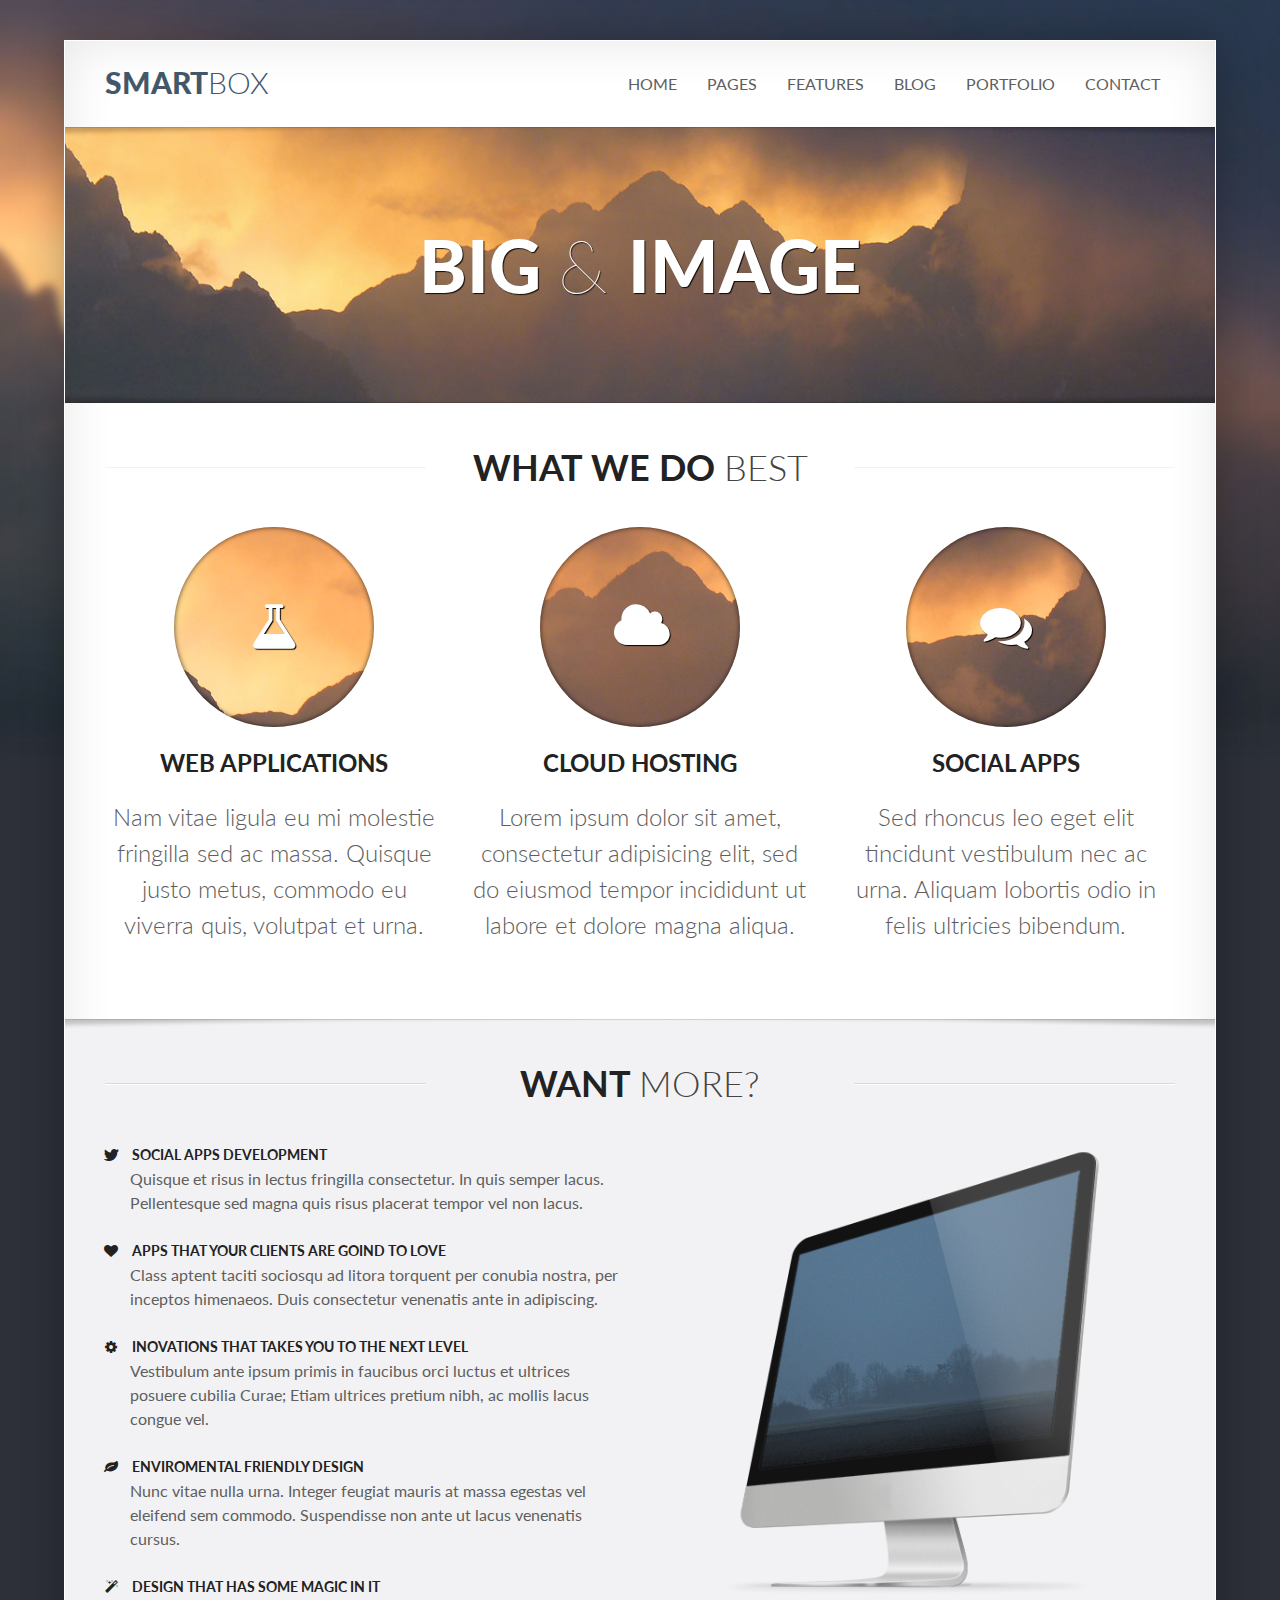
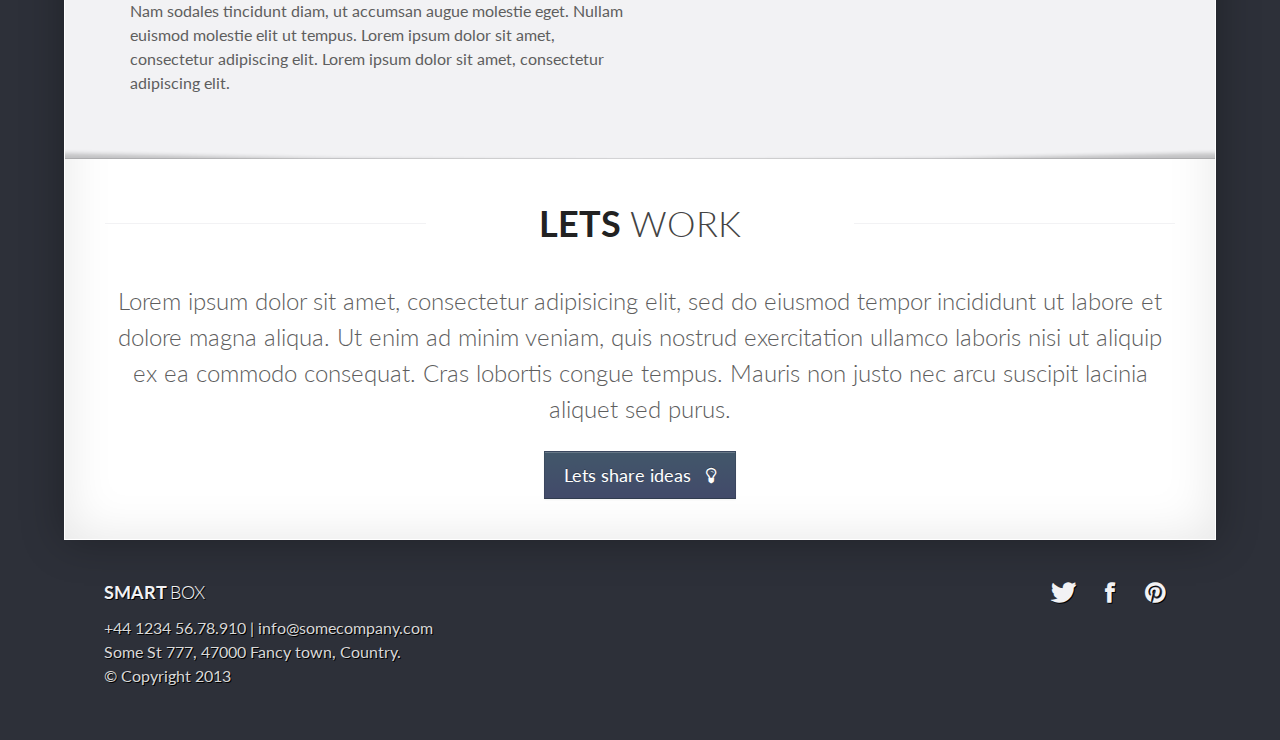
<file: fullbg.html>
<!DOCTYPE html>
<!--[if IE 8 ]> <html lang="en" class="ie8"> <![endif]-->
<!--[if (gt IE 8)]><!--> <html lang="en"> <!--<![endif]-->
<head>
  <meta charset="utf-8">
  <meta content="IE=edge,chrome=1" http-equiv="X-UA-Compatible">
  <title></title>
  <meta content="Bootsrap based theme" name="description">
  <meta content="width=device-width, initial-scale=1.0" name="viewport">
  <meta content="yes" name="apple-mobile-web-app-capable">
  <!--[if lt IE 9]>
    <script src="http://html5shim.googlecode.com/svn/trunk/html5.js"></script>
    <script src="javascripts/PIE.js"></script>
  <![endif]-->
  <link href="favicon.ico" rel="shortcut icon">
  <link href="apple-touch-icon-144x144-precomposed.png" rel="apple-touch-icon-precomposed" sizes="144x144">
  <link href="apple-touch-icon-114x114-precomposed.png" rel="apple-touch-icon-precomposed" sizes="114x114">
  <link href="apple-touch-icon-72x72-precomposed.png" rel="apple-touch-icon-precomposed" sizes="72x72">
  <link href="apple-touch-icon-57x57-precomposed.png" rel="apple-touch-icon-precomposed">
  <link href="stylesheets/bootstrap.css" media="screen" rel="stylesheet" type="text/css" />
  <link href="stylesheets/responsive.css" media="screen" rel="stylesheet" type="text/css" />
  <link href="stylesheets/font-awesome-all.css" media="screen" rel="stylesheet" type="text/css" />
  <link href="stylesheets/fancybox.css" media="screen" rel="stylesheet" type="text/css" />
  <link href="stylesheets/theme.css" media="screen" rel="stylesheet" type="text/css" />
  <link href="stylesheets/fonts.css" media="screen" rel="stylesheet" type="text/css" />
</head>
<body data-background-size="full" data-background="#2d3039 url(images/assets/landscapes/landscape-5-2000x1200.jpg) no-repeat top">
  <div class="wrapper">
    <!-- Page Header -->
    <header id="masthead">
      <nav class="navbar navbar-static-top">
        <div class="navbar-inner">
          <div class="container-fluid">
            <a class="btn btn-navbar" data-target=".nav-collapse" data-toggle="collapse">
              <span class="icon-bar"></span>
              <span class="icon-bar"></span>
              <span class="icon-bar"></span>
            </a>
            <h1 class="brand">
              <a href="index.html">
                Smart<span class="light">Box</span></a>
            </h1>
            <div class="nav-collapse collapse">
              <ul class="nav pull-right">
                <li class=""><a href="./">Home</a></li>
                <li class="dropdown">
                  <a class="dropdown-toggle" data-toggle="dropdown" href="#">Pages</a>
                  <ul class="dropdown-menu">
                    <li>
                      <a href="about.html">About Us</a>
                    </li>
                    <li>
                      <a href="services.html">Services</a>
                    </li>
                    <li>
                      <a href="faq.html">FAQ</a>
                    </li>
                    <li>
                      <a href="pricing.html">Pricing</a>
                    </li>
                    <li>
                      <a href="docs.html">Docs</a>
                    </li>
                    <li>
                      <a href="testimonials.html">Testimonials</a>
                    </li>
                    <li>
                      <a href="404.html">404</a>
                    </li>
                    <li>
                      <a href="sidebar-right.html">Right sidebar</a>
                    </li>
                    <li>
                      <a href="sidebar-left.html">Left sidebar</a>
                    </li>
                    <li>
                      <a href="fullbg.html">Full background</a>
                    </li>
                    <li>
                      <a href="altpage.html">Alternative</a>
                    </li>
                  </ul>
                </li>
                <li class="dropdown">
                  <a class="dropdown-toggle" data-toggle="dropdown" href="#">Features</a>
                  <ul class="dropdown-menu">
                    <li>
                      <a href="typography.html">Typography</a>
                    </li>
                    <li>
                      <a href="elements.html">Elements</a>
                    </li>
                    <li>
                      <a href="icons.html">Icons</a>
                    </li>
                    <li>
                      <a href="tables.html">Tables</a>
                    </li>
                  </ul>
                </li>
                <li class="dropdown">
                  <a class="dropdown-toggle" data-toggle="dropdown" href="#">Blog</a>
                  <ul class="dropdown-menu">
                    <li>
                      <a href="blog.html">Normal blog</a>
                    </li>
                    <li>
                      <a href="timeline.html">Timeline</a>
                    </li>
                    <li>
                      <a href="blog-fullwidth.html">Fullwidth blog</a>
                    </li>
                    <li>
                      <a href="post.html">Single post</a>
                    </li>
                  </ul>
                </li>
                <li class="dropdown">
                  <a class="dropdown-toggle" data-toggle="dropdown" href="#">Portfolio</a>
                  <ul class="dropdown-menu">
                    <li>
                      <a href="portfolio-3col.html">Three Columns</a>
                    </li>
                    <li>
                      <a href="portfolio-4col.html">Four Columns</a>
                    </li>
                    <li>
                      <a href="portfolio-item.html">Single Item</a>
                    </li>
                    <li>
                      <a href="portfolio-3col-squared.html">Squared Portfolio</a>
                    </li>
                  </ul>
                </li>
                <li class=""><a href="contact.html">Contact</a></li>
              </ul>
            </div>
          </div>
        </div>
      </nav>
    </header>
    <!-- Main Content -->
    <div id="content" role="main">
      <!-- Promo Section -->
      <section class="section section-alt">
        <div class="row-fluid">
          <div class="super-hero-unit">
            <figure>
              <img alt="some image" src="images/assets/landscapes/landscape-5-1250x300.jpg">
              <figcaption class="flex-caption">
                <h1 class="super animated fadeinup delayedmore">
                  Big
                  <span class="lighter">
                    &amp;
                  </span>
                  Image
                </h1>
              </figcaption>
            </figure>
          </div>
        </div>
      </section>
      <!-- Our Services -->
      <section class="section section-padded">
        <div class="container-fluid">
          <div class="section-header">
            <h1>
              What we do
              <small class="light">best</small>
            </h1>
          </div>
          <ul class="unstyled row-fluid">
            <li class="span4">
              <div class="round-box box-big">
                <span class="box-inner">
                  <img alt="some image" class="img-circle" src="images/assets/landscapes/landscape-5-a-300x300.jpg">
                  <i class="icon-beaker"></i>
                </span>
              </div>
              <h2 class="text-center">Web Applications</h2>
              <p class="lead text-center">
                Nam vitae ligula eu mi molestie fringilla sed ac massa. Quisque justo metus, commodo eu viverra quis, volutpat et urna.
              </p>
            </li>
            <li class="span4">
              <div class="round-box box-big">
                <span class="box-inner">
                  <img alt="some image" class="img-circle" src="images/assets/landscapes/landscape-5-b-300x300.jpg">
                  <i class="icon-cloud"></i>
                </span>
              </div>
              <h2 class="text-center">Cloud Hosting</h2>
              <p class="lead text-center">
                Lorem ipsum dolor sit amet, consectetur adipisicing elit, sed do eiusmod
                tempor incididunt ut labore et dolore magna aliqua.
              </p>
            </li>
            <li class="span4">
              <div class="round-box box-big">
                <span class="box-inner">
                  <img alt="some image" class="img-circle" src="images/assets/landscapes/landscape-5-c-300x300.jpg">
                  <i class="icon-comments"></i>
                </span>
              </div>
              <h2 class="text-center">Social apps</h2>
              <p class="lead text-center">
                Sed rhoncus leo eget elit tincidunt vestibulum nec ac urna. Aliquam lobortis odio in felis ultricies bibendum.
              </p>
            </li>
          </ul>
        </div>
      </section>
      <!-- More skills -->
      <section class="section section-alt section-padded">
        <div class="container-fluid">
          <div class="section-header">
            <h1>
              Want
              <small class="light">more?</small>
            </h1>
          </div>
          <div class="row-fluid">
            <div class="span6">
              <ul class="icons">
                <li>
                  <h4>
                    <i class="icon-twitter"></i>
                    Social apps development
                  </h4>
                  <p>
                    Quisque et risus in lectus fringilla consectetur. In quis semper lacus. Pellentesque sed magna quis risus placerat tempor vel non lacus.
                  </p>
                </li>
                <li>
                  <h4>
                    <i class="icon-heart"></i>
                    Apps that your clients are goind to love
                  </h4>
                  <p>
                    Class aptent taciti sociosqu ad litora torquent per conubia nostra, per inceptos himenaeos. Duis consectetur venenatis ante in adipiscing.
                  </p>
                </li>
                <li>
                  <h4>
                    <i class="icon-cog"></i>
                    Inovations that takes you to the next level
                  </h4>
                  <p>
                    Vestibulum ante ipsum primis in faucibus orci luctus et ultrices posuere cubilia Curae; Etiam ultrices pretium nibh, ac mollis lacus congue vel.
                  </p>
                </li>
                <li>
                  <h4>
                    <i class="icon-leaf"></i>
                    Enviromental friendly design
                  </h4>
                  <p>
                    Nunc vitae nulla urna. Integer feugiat mauris at massa egestas vel eleifend sem commodo. Suspendisse non ante ut lacus venenatis cursus.
                  </p>
                </li>
                <li>
                  <h4>
                    <i class="icon-magic"></i>
                    Design that has some magic in it
                  </h4>
                  <p>
                    Nam sodales tincidunt diam, ut accumsan augue molestie eget. Nullam euismod molestie elit ut tempus. Lorem ipsum dolor sit amet, consectetur adipiscing elit. Lorem ipsum dolor sit amet, consectetur adipiscing elit.
                  </p>
                </li>
              </ul>
            </div>
            <div class="span6">
              <img alt="some image" src="images/assets/devices/imac-1.png">
            </div>
          </div>
        </div>
      </section>
      <!-- Latest News -->
      <section class="section section-padded">
        <div class="container-fluid">
          <div class="section-header">
            <h1>
              Lets
              <small class="light">Work</small>
            </h1>
          </div>
          <p class="lead text-center">
            Lorem ipsum dolor sit amet, consectetur adipisicing elit, sed do eiusmod
            tempor incididunt ut labore et dolore magna aliqua. Ut enim ad minim veniam,
            quis nostrud exercitation ullamco laboris nisi ut aliquip ex ea commodo
            consequat. Cras lobortis congue tempus. Mauris non justo nec arcu suscipit lacinia aliquet sed purus.
          </p>
          <div class="text-center">
            <div class="btn btn-large btn-primary">
              Lets share ideas &nbsp;
              <i class="icon-lightbulb"></i>
            </div>
          </div>
        </div>
      </section>
    </div>
  </div>
  <!-- Page Footer -->
  <footer class="theme-dark" id="footer" role="contentinfo">
    <div class="wrapper wrapper-transparent">
      <div class="container-fluid">
        <div class="row-fluid">
          <div class="span6 small-screen-center">
            <h3>
              Smart
              <span class="light">
                Box
              </span>
            </h3>
            <p>
              +44 1234 56.78.910  |  info@somecompany.com
              <br>
              Some St  777, 47000 Fancy town, Country.
              <br>
              &copy; Copyright 2013
            </p>
          </div>
          <div class="span6">
            <ul class="unstyled inline text-right small-screen-center big social-icons">
              <li>
                <a data-iconcolor="#00a0d1" href="#">
                  <i class="icon-twitter"></i>
                </a>
              </li>
              <li>
                <a data-iconcolor="#3b5998" href="#">
                  <i class="icon-facebook"></i>
                </a>
              </li>
              <li>
                <a data-iconcolor="#910101" href="#">
                  <i class="icon-pinterest"></i>
                </a>
              </li>
            </ul>
          </div>
        </div>
      </div>
    </div>
  </footer>
  <script src="javascripts/jquery.min.js" type="text/javascript"></script>
  <script src="javascripts/bootstrap.js" type="text/javascript"></script>
  <script src="javascripts/jquery.flexslider-min.js" type="text/javascript"></script>
  <script src="javascripts/jquery.tweet.js" type="text/javascript"></script>
  <script src="javascripts/jquery.fancybox.pack.js" type="text/javascript"></script>
  <script src="javascripts/jquery.fancybox-media.js" type="text/javascript"></script>
  <script src="javascripts/script.js" type="text/javascript"></script>
<script type="text/javascript">
if (typeof gaJsHost == 'undefined') {
  var gaJsHost = (("https:" == document.location.protocol) ? "https://ssl." : "http://www.");
  document.write(unescape("%3Cscript src='" + gaJsHost + "google-analytics.com/ga.js' type='text/javascript'%3E%3C/script%3E"));
}
</script>
<script type="text/javascript">
try {
var pageTracker = _gat._getTracker("#########");
pageTracker._trackPageview();
} catch(err) {}</script>
</body>
</file>
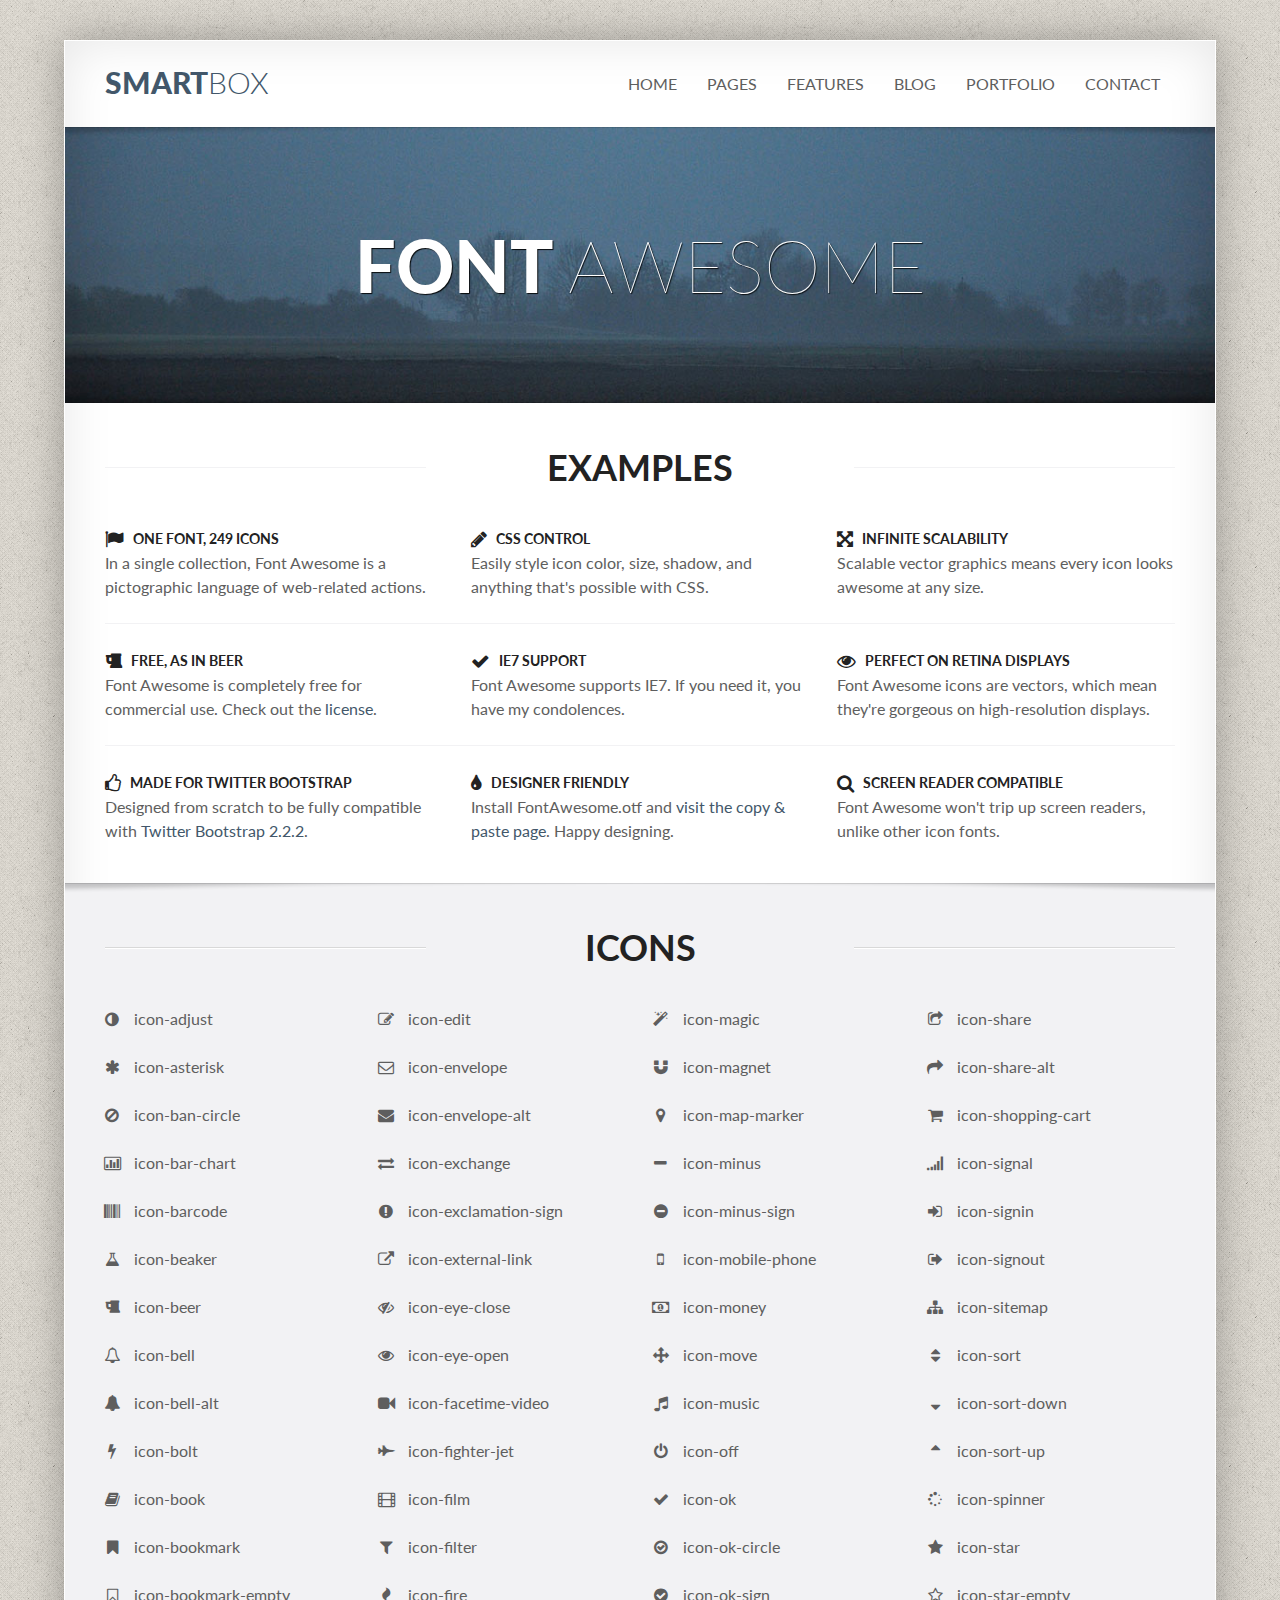
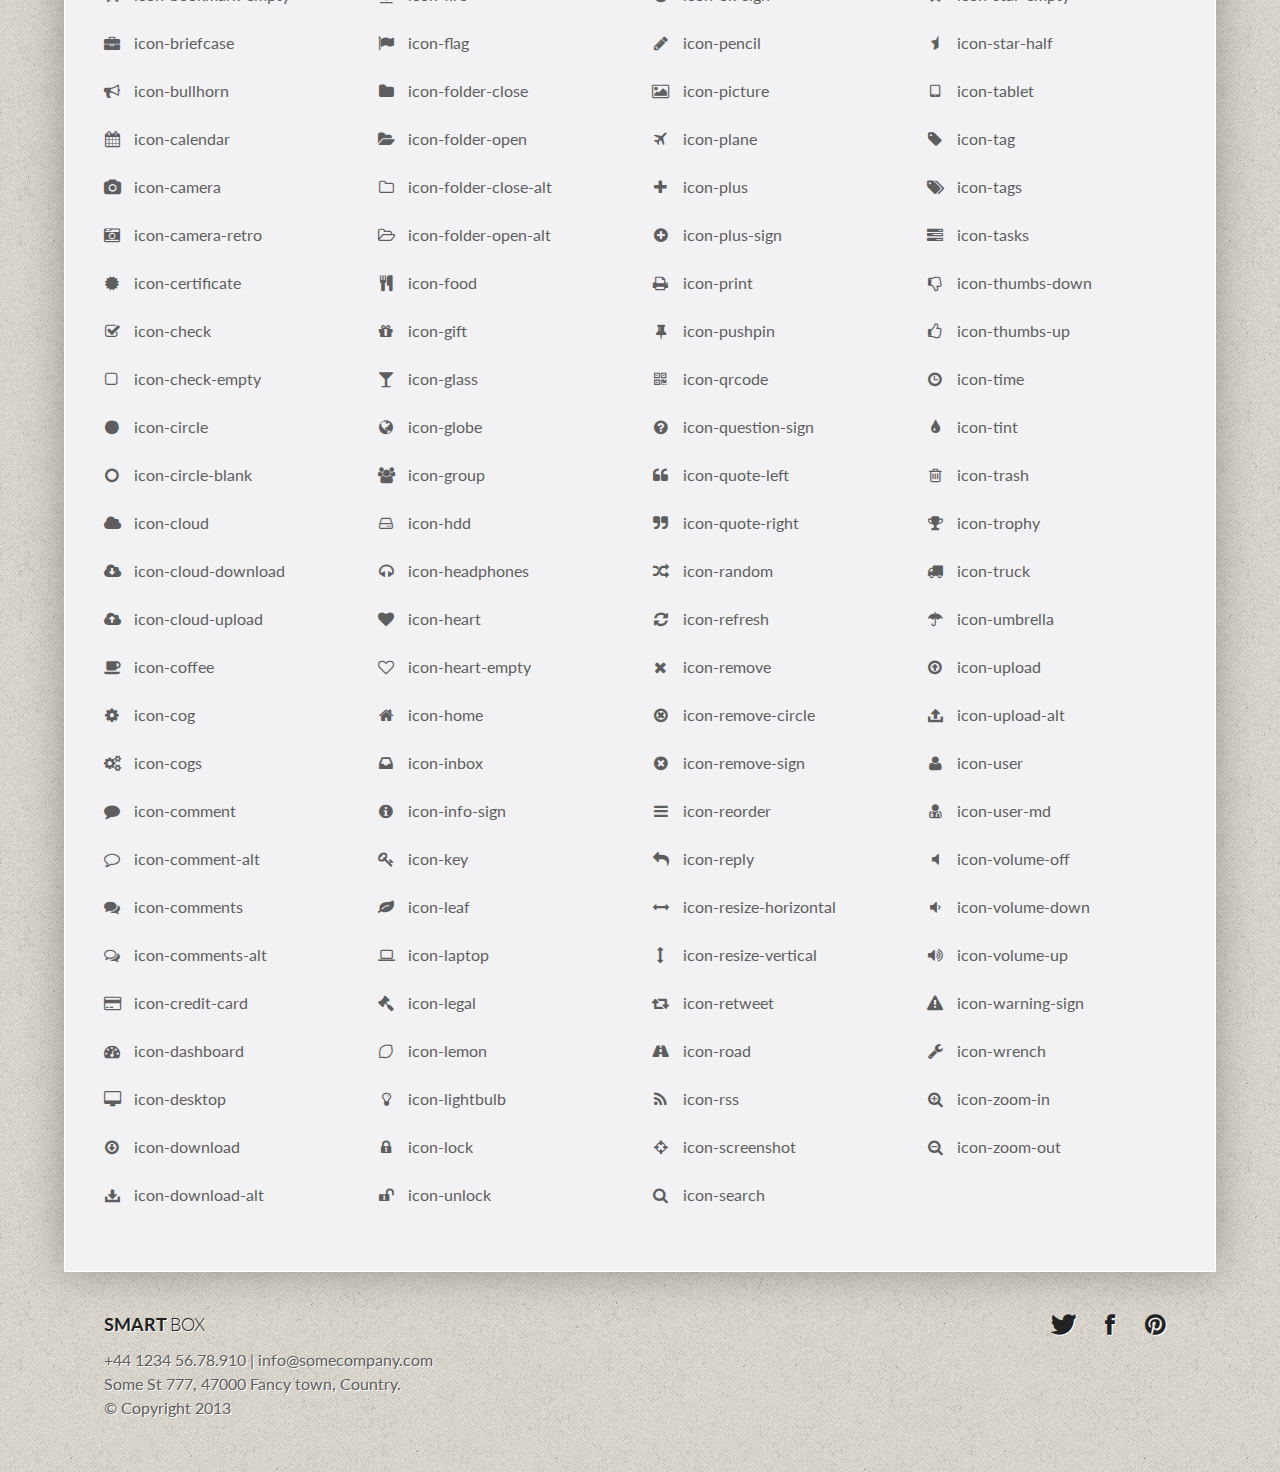
<file: icons.html>
<!DOCTYPE html>
<!--[if IE 8 ]> <html lang="en" class="ie8"> <![endif]-->
<!--[if (gt IE 8)]><!--> <html lang="en"> <!--<![endif]-->
<head>
  <meta charset="utf-8">
  <meta content="IE=edge,chrome=1" http-equiv="X-UA-Compatible">
  <title></title>
  <meta content="Bootsrap based theme" name="description">
  <meta content="width=device-width, initial-scale=1.0" name="viewport">
  <meta content="yes" name="apple-mobile-web-app-capable">
  <!--[if lt IE 9]>
    <script src="http://html5shim.googlecode.com/svn/trunk/html5.js"></script>
    <script src="javascripts/PIE.js"></script>
  <![endif]-->
  <link href="favicon.ico" rel="shortcut icon">
  <link href="apple-touch-icon-144x144-precomposed.png" rel="apple-touch-icon-precomposed" sizes="144x144">
  <link href="apple-touch-icon-114x114-precomposed.png" rel="apple-touch-icon-precomposed" sizes="114x114">
  <link href="apple-touch-icon-72x72-precomposed.png" rel="apple-touch-icon-precomposed" sizes="72x72">
  <link href="apple-touch-icon-57x57-precomposed.png" rel="apple-touch-icon-precomposed">
  <link href="stylesheets/bootstrap.css" media="screen" rel="stylesheet" type="text/css" />
  <link href="stylesheets/responsive.css" media="screen" rel="stylesheet" type="text/css" />
  <link href="stylesheets/font-awesome-all.css" media="screen" rel="stylesheet" type="text/css" />
  <link href="stylesheets/fancybox.css" media="screen" rel="stylesheet" type="text/css" />
  <link href="stylesheets/theme.css" media="screen" rel="stylesheet" type="text/css" />
  <link href="stylesheets/fonts.css" media="screen" rel="stylesheet" type="text/css" />
</head>
<body>
  <div class="wrapper">
    <!-- Page Header -->
    <header id="masthead">
      <nav class="navbar navbar-static-top">
        <div class="navbar-inner">
          <div class="container-fluid">
            <a class="btn btn-navbar" data-target=".nav-collapse" data-toggle="collapse">
              <span class="icon-bar"></span>
              <span class="icon-bar"></span>
              <span class="icon-bar"></span>
            </a>
            <h1 class="brand">
              <a href="index.html">
                Smart<span class="light">Box</span></a>
            </h1>
            <div class="nav-collapse collapse">
              <ul class="nav pull-right">
                <li class=""><a href="./">Home</a></li>
                <li class="dropdown">
                  <a class="dropdown-toggle" data-toggle="dropdown" href="#">Pages</a>
                  <ul class="dropdown-menu">
                    <li>
                      <a href="about.html">About Us</a>
                    </li>
                    <li>
                      <a href="services.html">Services</a>
                    </li>
                    <li>
                      <a href="faq.html">FAQ</a>
                    </li>
                    <li>
                      <a href="pricing.html">Pricing</a>
                    </li>
                    <li>
                      <a href="docs.html">Docs</a>
                    </li>
                    <li>
                      <a href="testimonials.html">Testimonials</a>
                    </li>
                    <li>
                      <a href="404.html">404</a>
                    </li>
                    <li>
                      <a href="sidebar-right.html">Right sidebar</a>
                    </li>
                    <li>
                      <a href="sidebar-left.html">Left sidebar</a>
                    </li>
                    <li>
                      <a href="fullbg.html">Full background</a>
                    </li>
                    <li>
                      <a href="altpage.html">Alternative</a>
                    </li>
                  </ul>
                </li>
                <li class="dropdown">
                  <a class="dropdown-toggle" data-toggle="dropdown" href="#">Features</a>
                  <ul class="dropdown-menu">
                    <li>
                      <a href="typography.html">Typography</a>
                    </li>
                    <li>
                      <a href="elements.html">Elements</a>
                    </li>
                    <li>
                      <a href="icons.html">Icons</a>
                    </li>
                    <li>
                      <a href="tables.html">Tables</a>
                    </li>
                  </ul>
                </li>
                <li class="dropdown">
                  <a class="dropdown-toggle" data-toggle="dropdown" href="#">Blog</a>
                  <ul class="dropdown-menu">
                    <li>
                      <a href="blog.html">Normal blog</a>
                    </li>
                    <li>
                      <a href="timeline.html">Timeline</a>
                    </li>
                    <li>
                      <a href="blog-fullwidth.html">Fullwidth blog</a>
                    </li>
                    <li>
                      <a href="post.html">Single post</a>
                    </li>
                  </ul>
                </li>
                <li class="dropdown">
                  <a class="dropdown-toggle" data-toggle="dropdown" href="#">Portfolio</a>
                  <ul class="dropdown-menu">
                    <li>
                      <a href="portfolio-3col.html">Three Columns</a>
                    </li>
                    <li>
                      <a href="portfolio-4col.html">Four Columns</a>
                    </li>
                    <li>
                      <a href="portfolio-item.html">Single Item</a>
                    </li>
                    <li>
                      <a href="portfolio-3col-squared.html">Squared Portfolio</a>
                    </li>
                  </ul>
                </li>
                <li class=""><a href="contact.html">Contact</a></li>
              </ul>
            </div>
          </div>
        </div>
      </nav>
    </header>
    <!-- Main Content -->
    <div id="content" role="main">
      <!-- Promo Section -->
      <section class="section section-alt">
        <div class="row-fluid">
          <div class="super-hero-unit">
            <figure>
              <img alt="some image" src="images/assets/landscapes/landscape-1-1250x300.jpg">
              <figcaption class="flex-caption">
                <h1 class="super animated fadeinup delayed">
                  Font
                  <span class="lighter">
                    Awesome
                  </span>
                </h1>
              </figcaption>
            </figure>
          </div>
        </div>
      </section>
      <section class="section section-padded">
        <div class="container-fluid">
          <div class="section-header">
            <h1>
              Examples
            </h1>
          </div>
          <div class="row-fluid">
            <div class="span4">
              <h4>
                <i class="icon-flag icon-large"></i>
                &nbsp;
                One font, 249 icons
              </h4>
              In a single collection, Font Awesome is a pictographic language of web-related actions.
            </div>
            <div class="span4">
              <h4>
                <i class="icon-pencil icon-large"></i>
                &nbsp;
                CSS control
              </h4>
              Easily style icon color, size, shadow, and anything that's possible with CSS.
            </div>
            <div class="span4">
              <h4>
                <i class="icon-fullscreen icon-large"></i>
                &nbsp;
                Infinite scalability
              </h4>
              Scalable vector graphics means every icon looks awesome at any size.
            </div>
          </div>
          <hr>
          <div class="row-fluid">
            <div class="span4">
              <h4>
                <i class="icon-beer icon-large"></i>
                &nbsp;
                Free, as in Beer
              </h4>
              Font Awesome is completely free for commercial use. Check out the
              <a href="#license">license</a>.
            </div>
            <div class="span4">
              <h4>
                <i class="icon-ok icon-large"></i>
                &nbsp;
                IE7 Support
              </h4>
              Font Awesome supports IE7. If you need it, you have my condolences.
            </div>
            <div class="span4">
              <h4>
                <i class="icon-eye-open icon-large"></i>
                &nbsp;
                Perfect on Retina Displays
              </h4>
              Font Awesome icons are vectors, which mean they're gorgeous on high-resolution displays.
            </div>
          </div>
          <hr>
          <div class="row-fluid">
            <div class="span4">
              <h4>
                <i class="icon-thumbs-up icon-large"></i>
                &nbsp;
                Made for Twitter Bootstrap
              </h4>
              Designed from scratch to be fully compatible with
              <a href="http://twitter.github.com/bootstrap/" target="_blank">Twitter Bootstrap 2.2.2</a>.
            </div>
            <div class="span4">
              <h4>
                <i class="icon-tint icon-large"></i>
                &nbsp;
                Designer Friendly
              </h4>
              Install FontAwesome.otf and
              <a href="design.html" target="_blank">visit the copy &amp; paste page</a>.
              Happy designing.
            </div>
            <div class="span4">
              <h4>
                <i class="icon-search icon-large"></i>
                &nbsp;
                Screen reader compatible
              </h4>
              Font Awesome won't trip up screen readers, unlike other icon fonts.
            </div>
          </div>
        </div>
      </section>
      <section class="section section-alt section-padded">
        <div class="container-fluid">
          <div class="section-header">
            <h1>
              Icons
            </h1>
          </div>
          <div class="row-fluid">
            <div class="span3">
              <ul class="icons">
                <li>
                  <i class="icon-adjust"></i>
                  icon-adjust
                </li>
                <li>
                  <i class="icon-asterisk"></i>
                  icon-asterisk
                </li>
                <li>
                  <i class="icon-ban-circle"></i>
                  icon-ban-circle
                </li>
                <li>
                  <i class="icon-bar-chart"></i>
                  icon-bar-chart
                </li>
                <li>
                  <i class="icon-barcode"></i>
                  icon-barcode
                </li>
                <li>
                  <i class="icon-beaker"></i>
                  icon-beaker
                </li>
                <li>
                  <i class="icon-beer"></i>
                  icon-beer
                </li>
                <li>
                  <i class="icon-bell"></i>
                  icon-bell
                </li>
                <li>
                  <i class="icon-bell-alt"></i>
                  icon-bell-alt
                </li>
                <li>
                  <i class="icon-bolt"></i>
                  icon-bolt
                </li>
                <li>
                  <i class="icon-book"></i>
                  icon-book
                </li>
                <li>
                  <i class="icon-bookmark"></i>
                  icon-bookmark
                </li>
                <li>
                  <i class="icon-bookmark-empty"></i>
                  icon-bookmark-empty
                </li>
                <li>
                  <i class="icon-briefcase"></i>
                  icon-briefcase
                </li>
                <li>
                  <i class="icon-bullhorn"></i>
                  icon-bullhorn
                </li>
                <li>
                  <i class="icon-calendar"></i>
                  icon-calendar
                </li>
                <li>
                  <i class="icon-camera"></i>
                  icon-camera
                </li>
                <li>
                  <i class="icon-camera-retro"></i>
                  icon-camera-retro
                </li>
                <li>
                  <i class="icon-certificate"></i>
                  icon-certificate
                </li>
                <li>
                  <i class="icon-check"></i>
                  icon-check
                </li>
                <li>
                  <i class="icon-check-empty"></i>
                  icon-check-empty
                </li>
                <li>
                  <i class="icon-circle"></i>
                  icon-circle
                </li>
                <li>
                  <i class="icon-circle-blank"></i>
                  icon-circle-blank
                </li>
                <li>
                  <i class="icon-cloud"></i>
                  icon-cloud
                </li>
                <li>
                  <i class="icon-cloud-download"></i>
                  icon-cloud-download
                </li>
                <li>
                  <i class="icon-cloud-upload"></i>
                  icon-cloud-upload
                </li>
                <li>
                  <i class="icon-coffee"></i>
                  icon-coffee
                </li>
                <li>
                  <i class="icon-cog"></i>
                  icon-cog
                </li>
                <li>
                  <i class="icon-cogs"></i>
                  icon-cogs
                </li>
                <li>
                  <i class="icon-comment"></i>
                  icon-comment
                </li>
                <li>
                  <i class="icon-comment-alt"></i>
                  icon-comment-alt
                </li>
                <li>
                  <i class="icon-comments"></i>
                  icon-comments
                </li>
                <li>
                  <i class="icon-comments-alt"></i>
                  icon-comments-alt
                </li>
                <li>
                  <i class="icon-credit-card"></i>
                  icon-credit-card
                </li>
                <li>
                  <i class="icon-dashboard"></i>
                  icon-dashboard
                </li>
                <li>
                  <i class="icon-desktop"></i>
                  icon-desktop
                </li>
                <li>
                  <i class="icon-download"></i>
                  icon-download
                </li>
                <li>
                  <i class="icon-download-alt"></i>
                  icon-download-alt
                </li>
              </ul>
            </div>
            <div class="span3">
              <ul class="icons">
                <li>
                  <i class="icon-edit"></i>
                  icon-edit
                </li>
                <li>
                  <i class="icon-envelope"></i>
                  icon-envelope
                </li>
                <li>
                  <i class="icon-envelope-alt"></i>
                  icon-envelope-alt
                </li>
                <li>
                  <i class="icon-exchange"></i>
                  icon-exchange
                </li>
                <li>
                  <i class="icon-exclamation-sign"></i>
                  icon-exclamation-sign
                </li>
                <li>
                  <i class="icon-external-link"></i>
                  icon-external-link
                </li>
                <li>
                  <i class="icon-eye-close"></i>
                  icon-eye-close
                </li>
                <li>
                  <i class="icon-eye-open"></i>
                  icon-eye-open
                </li>
                <li>
                  <i class="icon-facetime-video"></i>
                  icon-facetime-video
                </li>
                <li>
                  <i class="icon-fighter-jet"></i>
                  icon-fighter-jet
                </li>
                <li>
                  <i class="icon-film"></i>
                  icon-film
                </li>
                <li>
                  <i class="icon-filter"></i>
                  icon-filter
                </li>
                <li>
                  <i class="icon-fire"></i>
                  icon-fire
                </li>
                <li>
                  <i class="icon-flag"></i>
                  icon-flag
                </li>
                <li>
                  <i class="icon-folder-close"></i>
                  icon-folder-close
                </li>
                <li>
                  <i class="icon-folder-open"></i>
                  icon-folder-open
                </li>
                <li>
                  <i class="icon-folder-close-alt"></i>
                  icon-folder-close-alt
                </li>
                <li>
                  <i class="icon-folder-open-alt"></i>
                  icon-folder-open-alt
                </li>
                <li>
                  <i class="icon-food"></i>
                  icon-food
                </li>
                <li>
                  <i class="icon-gift"></i>
                  icon-gift
                </li>
                <li>
                  <i class="icon-glass"></i>
                  icon-glass
                </li>
                <li>
                  <i class="icon-globe"></i>
                  icon-globe
                </li>
                <li>
                  <i class="icon-group"></i>
                  icon-group
                </li>
                <li>
                  <i class="icon-hdd"></i>
                  icon-hdd
                </li>
                <li>
                  <i class="icon-headphones"></i>
                  icon-headphones
                </li>
                <li>
                  <i class="icon-heart"></i>
                  icon-heart
                </li>
                <li>
                  <i class="icon-heart-empty"></i>
                  icon-heart-empty
                </li>
                <li>
                  <i class="icon-home"></i>
                  icon-home
                </li>
                <li>
                  <i class="icon-inbox"></i>
                  icon-inbox
                </li>
                <li>
                  <i class="icon-info-sign"></i>
                  icon-info-sign
                </li>
                <li>
                  <i class="icon-key"></i>
                  icon-key
                </li>
                <li>
                  <i class="icon-leaf"></i>
                  icon-leaf
                </li>
                <li>
                  <i class="icon-laptop"></i>
                  icon-laptop
                </li>
                <li>
                  <i class="icon-legal"></i>
                  icon-legal
                </li>
                <li>
                  <i class="icon-lemon"></i>
                  icon-lemon
                </li>
                <li>
                  <i class="icon-lightbulb"></i>
                  icon-lightbulb
                </li>
                <li>
                  <i class="icon-lock"></i>
                  icon-lock
                </li>
                <li>
                  <i class="icon-unlock"></i>
                  icon-unlock
                </li>
              </ul>
            </div>
            <div class="span3">
              <ul class="icons">
                <li>
                  <i class="icon-magic"></i>
                  icon-magic
                </li>
                <li>
                  <i class="icon-magnet"></i>
                  icon-magnet
                </li>
                <li>
                  <i class="icon-map-marker"></i>
                  icon-map-marker
                </li>
                <li>
                  <i class="icon-minus"></i>
                  icon-minus
                </li>
                <li>
                  <i class="icon-minus-sign"></i>
                  icon-minus-sign
                </li>
                <li>
                  <i class="icon-mobile-phone"></i>
                  icon-mobile-phone
                </li>
                <li>
                  <i class="icon-money"></i>
                  icon-money
                </li>
                <li>
                  <i class="icon-move"></i>
                  icon-move
                </li>
                <li>
                  <i class="icon-music"></i>
                  icon-music
                </li>
                <li>
                  <i class="icon-off"></i>
                  icon-off
                </li>
                <li>
                  <i class="icon-ok"></i>
                  icon-ok
                </li>
                <li>
                  <i class="icon-ok-circle"></i>
                  icon-ok-circle
                </li>
                <li>
                  <i class="icon-ok-sign"></i>
                  icon-ok-sign
                </li>
                <li>
                  <i class="icon-pencil"></i>
                  icon-pencil
                </li>
                <li>
                  <i class="icon-picture"></i>
                  icon-picture
                </li>
                <li>
                  <i class="icon-plane"></i>
                  icon-plane
                </li>
                <li>
                  <i class="icon-plus"></i>
                  icon-plus
                </li>
                <li>
                  <i class="icon-plus-sign"></i>
                  icon-plus-sign
                </li>
                <li>
                  <i class="icon-print"></i>
                  icon-print
                </li>
                <li>
                  <i class="icon-pushpin"></i>
                  icon-pushpin
                </li>
                <li>
                  <i class="icon-qrcode"></i>
                  icon-qrcode
                </li>
                <li>
                  <i class="icon-question-sign"></i>
                  icon-question-sign
                </li>
                <li>
                  <i class="icon-quote-left"></i>
                  icon-quote-left
                </li>
                <li>
                  <i class="icon-quote-right"></i>
                  icon-quote-right
                </li>
                <li>
                  <i class="icon-random"></i>
                  icon-random
                </li>
                <li>
                  <i class="icon-refresh"></i>
                  icon-refresh
                </li>
                <li>
                  <i class="icon-remove"></i>
                  icon-remove
                </li>
                <li>
                  <i class="icon-remove-circle"></i>
                  icon-remove-circle
                </li>
                <li>
                  <i class="icon-remove-sign"></i>
                  icon-remove-sign
                </li>
                <li>
                  <i class="icon-reorder"></i>
                  icon-reorder
                </li>
                <li>
                  <i class="icon-reply"></i>
                  icon-reply
                </li>
                <li>
                  <i class="icon-resize-horizontal"></i>
                  icon-resize-horizontal
                </li>
                <li>
                  <i class="icon-resize-vertical"></i>
                  icon-resize-vertical
                </li>
                <li>
                  <i class="icon-retweet"></i>
                  icon-retweet
                </li>
                <li>
                  <i class="icon-road"></i>
                  icon-road
                </li>
                <li>
                  <i class="icon-rss"></i>
                  icon-rss
                </li>
                <li>
                  <i class="icon-screenshot"></i>
                  icon-screenshot
                </li>
                <li>
                  <i class="icon-search"></i>
                  icon-search
                </li>
              </ul>
            </div>
            <div class="span3">
              <ul class="icons">
                <li>
                  <i class="icon-share"></i>
                  icon-share
                </li>
                <li>
                  <i class="icon-share-alt"></i>
                  icon-share-alt
                </li>
                <li>
                  <i class="icon-shopping-cart"></i>
                  icon-shopping-cart
                </li>
                <li>
                  <i class="icon-signal"></i>
                  icon-signal
                </li>
                <li>
                  <i class="icon-signin"></i>
                  icon-signin
                </li>
                <li>
                  <i class="icon-signout"></i>
                  icon-signout
                </li>
                <li>
                  <i class="icon-sitemap"></i>
                  icon-sitemap
                </li>
                <li>
                  <i class="icon-sort"></i>
                  icon-sort
                </li>
                <li>
                  <i class="icon-sort-down"></i>
                  icon-sort-down
                </li>
                <li>
                  <i class="icon-sort-up"></i>
                  icon-sort-up
                </li>
                <li>
                  <i class="icon-spinner"></i>
                  icon-spinner
                </li>
                <li>
                  <i class="icon-star"></i>
                  icon-star
                </li>
                <li>
                  <i class="icon-star-empty"></i>
                  icon-star-empty
                </li>
                <li>
                  <i class="icon-star-half"></i>
                  icon-star-half
                </li>
                <li>
                  <i class="icon-tablet"></i>
                  icon-tablet
                </li>
                <li>
                  <i class="icon-tag"></i>
                  icon-tag
                </li>
                <li>
                  <i class="icon-tags"></i>
                  icon-tags
                </li>
                <li>
                  <i class="icon-tasks"></i>
                  icon-tasks
                </li>
                <li>
                  <i class="icon-thumbs-down"></i>
                  icon-thumbs-down
                </li>
                <li>
                  <i class="icon-thumbs-up"></i>
                  icon-thumbs-up
                </li>
                <li>
                  <i class="icon-time"></i>
                  icon-time
                </li>
                <li>
                  <i class="icon-tint"></i>
                  icon-tint
                </li>
                <li>
                  <i class="icon-trash"></i>
                  icon-trash
                </li>
                <li>
                  <i class="icon-trophy"></i>
                  icon-trophy
                </li>
                <li>
                  <i class="icon-truck"></i>
                  icon-truck
                </li>
                <li>
                  <i class="icon-umbrella"></i>
                  icon-umbrella
                </li>
                <li>
                  <i class="icon-upload"></i>
                  icon-upload
                </li>
                <li>
                  <i class="icon-upload-alt"></i>
                  icon-upload-alt
                </li>
                <li>
                  <i class="icon-user"></i>
                  icon-user
                </li>
                <li>
                  <i class="icon-user-md"></i>
                  icon-user-md
                </li>
                <li>
                  <i class="icon-volume-off"></i>
                  icon-volume-off
                </li>
                <li>
                  <i class="icon-volume-down"></i>
                  icon-volume-down
                </li>
                <li>
                  <i class="icon-volume-up"></i>
                  icon-volume-up
                </li>
                <li>
                  <i class="icon-warning-sign"></i>
                  icon-warning-sign
                </li>
                <li>
                  <i class="icon-wrench"></i>
                  icon-wrench
                </li>
                <li>
                  <i class="icon-zoom-in"></i>
                  icon-zoom-in
                </li>
                <li>
                  <i class="icon-zoom-out"></i>
                  icon-zoom-out
                </li>
              </ul>
            </div>
          </div>
        </div>
      </section>
    </div>
  </div>
  <!-- Page Footer -->
  <footer id="footer" role="contentinfo">
    <div class="wrapper wrapper-transparent">
      <div class="container-fluid">
        <div class="row-fluid">
          <div class="span6 small-screen-center">
            <h3>
              Smart
              <span class="light">
                Box
              </span>
            </h3>
            <p>
              +44 1234 56.78.910  |  info@somecompany.com
              <br>
              Some St  777, 47000 Fancy town, Country.
              <br>
              &copy; Copyright 2013
            </p>
          </div>
          <div class="span6">
            <ul class="unstyled inline text-right small-screen-center big social-icons">
              <li>
                <a data-iconcolor="#00a0d1" href="#">
                  <i class="icon-twitter"></i>
                </a>
              </li>
              <li>
                <a data-iconcolor="#3b5998" href="#">
                  <i class="icon-facebook"></i>
                </a>
              </li>
              <li>
                <a data-iconcolor="#910101" href="#">
                  <i class="icon-pinterest"></i>
                </a>
              </li>
            </ul>
          </div>
        </div>
      </div>
    </div>
  </footer>
  <script src="javascripts/jquery.min.js" type="text/javascript"></script>
  <script src="javascripts/bootstrap.js" type="text/javascript"></script>
  <script src="javascripts/jquery.flexslider-min.js" type="text/javascript"></script>
  <script src="javascripts/jquery.tweet.js" type="text/javascript"></script>
  <script src="javascripts/jquery.fancybox.pack.js" type="text/javascript"></script>
  <script src="javascripts/jquery.fancybox-media.js" type="text/javascript"></script>
  <script src="javascripts/script.js" type="text/javascript"></script>
<script type="text/javascript">
if (typeof gaJsHost == 'undefined') {
  var gaJsHost = (("https:" == document.location.protocol) ? "https://ssl." : "http://www.");
  document.write(unescape("%3Cscript src='" + gaJsHost + "google-analytics.com/ga.js' type='text/javascript'%3E%3C/script%3E"));
}
</script>
<script type="text/javascript">
try {
var pageTracker = _gat._getTracker("#########");
pageTracker._trackPageview();
} catch(err) {}</script>
</body>
</file>
<file: stylesheets/theme.css>
/*
 * **THEME_NAME_FULL** - **VERSION**
 * **THEME_URI**
 *
 * **LICENCE_NAME**
 * **LICENCE**
 *
 * **COPYRIGHT**
 */
/* ------------------------------------- */
/* --------- TABLE OF CONTENTS --------- */
/*
/* 1. GENERAL TYPOGRAPHY RULES
/* - 1.1 Body typography
/* - 1.2 Headers
/* - 1.3 Links
/* - 1.4 Lead text
/* - 1.5 Selection colors
/* - 1.6 form elements
/* - 1.7 Figures
/* - 1.8 Pre and code
/* - 1.9 hr
/* - 1.10 Font weight classes
/* - 1.11 Font size classes
/* - 1.12 Font color classes
/* - 1.13 Text aligns classes
/* - 1.14 Text transform classes
/*
/* 2. GENERAL LAYOUT RULES
/* - 2.1 body style
/* - 2.2 wrappers and containers
/* - 2.3 Sections
/* - 2.4 Push to edge elements
/*
/* 3. HEADER
/* - 3.1 Brand
/* - 3.2 Navigation bar
/* - 3.3 Menu bar
/*
/* 4. FOOTER
/*
/* 5. PAGE TEMPLATES
/* - 5.1 Blog
/* -- 5.1.1 Blog elements
/* -- 5.1.2 Blog comments
/* -- 5.1.3 Blog timeline
/* -- 5.1.4 Blog social buttons
/* - 5.2 Contact Page
/* - 5.3 Sidebar
/* -- 5.3.1 General widget
/* -- 5.3.2 Search widget
/* -- 5.3.3 List widget
/* -- 5.3.4 Tags widget
/* -- 5.3.5 Twitter widget
/* -- 5.3.6 WPML widget
/* - 5.4 Docs sidebar
/*
/* 6. THEME COMPONENTS
/* - 6.1 Round boxes
/* - 6.2 Flexslider
/* -- 6.2.1 Default styles
/* -- 6.2.2 Controls
/* -- 6.2.3 Direction arrow
/* -- 6.2.4 Figcaptions
/* - 6.3 Portfolio
/* -- 6.3.1 Portfolio filters
/* -- 6.3.2 Portfolio Item
/* -- 6.3.3 Portfolio Title
/* -- 6.3.4 Portfolio Plus icon
/* - 6.4 Social icons
/* - 6.5 Fade in links
/*
/* 7. BOOTSTRAP OVERRIDES
/* - 7.1 Hero unit
/* - 7.2 Super hero unit
/* - 7.3 Section headers
/* - 7.4 tooltips
/* - 7.5 Icons list
/* - 7.6 Inline list
/* - 7.7  Wells
/* -- 7.7.1 General well
/* -- 7.7.2 Blockquote well
/* -- 7.7.3 Package well
/* - 7.8 Accordion
/* - 7.9 Pagination
/* - 7.10 Affix
/* - 7.11 Thumbnails
/* - 7.12 Tabs
/* - 7.13 Alerts
/* - 7.14 Progress bars
/* - 7.15 Image styles
/*
/* 8. UTILITY CLASSES
/* - 8.1 Margin controls
/* - 8.2 Block behaviors
/* - 8.3 Responsive videos
/*
/* 9. MEDIA QUERIES
/* - 9.1 Big screens
/* - 9.2 Up to default desktop
/* -- 9.2.1 layout
/* -- 9.2.2 Header
/* -- 9.2.3 Docs sidebar
/* - 9.3 Portrait tablet to default desctop
/* - 9.4 Landscape phone to small desktop & porttrait tablet
/* -- 9.4.1 typography
/* -- 9.4.2 Layout
/* -- 9.4.3 Header
/* -- 9.4.4 Super hero unit
/* -- 9.4.5 Flexslider
/* -- 9.4.6 Icon lists
/* -- 9.4.7 Small screen helper classes
/* -- 9.4.8 Fix for form inputs
/* -- 9.4.9 Sidebar
/* -- 9.4.10 Blog Comments
/* -- 9.4.11 Docs sidebar
/* - 9.5 Up to landscape phone
/* -- 9.5.1 Typography
/* -- 9.5.2 Layout
/* -- 9.5.3 Map
/* -- 9.5.4 Timeline
/* -- 9.5.6 Blog
/* -- 9.5.7 Blog Comments
/* - 9.6 Up to portrait phone
/* -- 9.6.1 Typography
/* -- 9.6.2 Super hero unit
/* - 9.7 - Retina displays
/*
/* 10. THEME COLORS
/* - 10.1 Brown theme
/* - 10.2 Red theme
/*
/* 11. KEYFRAME ANIMATIONS */
/*
/* 12. INTERNET EXPLORER 8 FIXES
/*
/* --------- END TABLE OF CONTENTS --------- */
/* ----------------------------------------- */
/* 1. GENERAL TYPOGRAPHY RULES */
/* --------------------------- */
/* - 1.1 Body typography - */
body {
  -webkit-font-smoothing: antialiased;
}
body.hyphenated {
  -ms-word-break: break-all;
  word-break: break-all;
  word-break: break-word;
  -webkit-hyphens: auto;
  -moz-hyphens: auto;
  hyphens: auto;
}

/* - 1.2 Headers - */
h1, h2, h3, h4, h5 {
  color: #222222;
  text-transform: uppercase;
  margin: 0;
}
h1 small, h2 small, h3 small, h4 small, h5 small {
  text-transform: none;
  color: #444444;
}

h1 {
  font-size: 36px;
  line-height: 48px;
  margin-bottom: 24px;
}

h1 small {
  font-size: 24px;
}

h2 {
  font-size: 24px;
  line-height: 48px;
  margin-bottom: 12px;
}

h2 small {
  font-size: 16px;
}

h2.compact {
  line-height: 24px;
}

h3 {
  font-size: 18px;
  line-height: 24px;
  margin-bottom: 12px;
}

h3 small {
  font-size: 14px;
}

h4, h5, h6 {
  line-height: 24px;
}

h4 {
  font-size: 14px;
}

h4 small {
  font-size: 12px;
}

h5 {
  font-size: 12px;
}

h6 {
  font-size: 11px;
  color: #999999;
  text-transform: uppercase;
  margin: 0;
}

/* - 1.3 Links - */
a {
  color: #42576a;
  text-decoration: none;
}
a:hover {
  color: #567189;
  text-decoration: none;
}

.more-link {
  display: block;
  margin: 12px 0;
}

/* - 1.4 Lead text - */
.lead {
  font-weight: 300;
}

/* - 1.5 Selection colors - */
::selection {
  background: #42576a;
  color: white;
}

::-moz-selection {
  background: #42576a;
  color: white;
}

/* - 1.6 Form elements - */
select,
textarea,
input[type="text"],
input[type="password"],
input[type="datetime"],
input[type="datetime-local"],
input[type="date"],
input[type="month"],
input[type="time"],
input[type="week"],
input[type="number"],
input[type="email"],
input[type="url"],
input[type="search"],
input[type="tel"],
input[type="color"],
.uneditable-input {
  color: #444444;
  -webkit-box-shadow: 0px 0px 1px white inset;
  -moz-box-shadow: 0px 0px 1px white inset;
  box-shadow: 0px 0px 1px white inset;
  -webkit-appearance: none;
  text-shadow: 0px 1px 0px white;
}
select:focus,
textarea:focus,
input[type="text"]:focus,
input[type="password"]:focus,
input[type="datetime"]:focus,
input[type="datetime-local"]:focus,
input[type="date"]:focus,
input[type="month"]:focus,
input[type="time"]:focus,
input[type="week"]:focus,
input[type="number"]:focus,
input[type="email"]:focus,
input[type="url"]:focus,
input[type="search"]:focus,
input[type="tel"]:focus,
input[type="color"]:focus,
.uneditable-input:focus {
  border-color: white;
  -webkit-box-shadow: 0 0 8px rgba(66, 87, 106, 0.6);
  -moz-box-shadow: 0 0 8px rgba(66, 87, 106, 0.6);
  box-shadow: 0 0 8px rgba(66, 87, 106, 0.6);
}

/* - 1.7 Figures - */
figure {
  margin: 0 0 12px;
}

/* - 1.8 Pre and code - */
pre, code, var, kbd, samp, tt, dir, listing, plaintext, xmp, abbr, acronym, blockquote, q {
  font-size: 14px;
  word-break: normal;
  -webkit-hyphens: none;
  -moz-hyphens: none;
  hyphens: none;
}

pre {
  background-color: #fafafb;
  border-color: #d8d8d8 #d8d8d8 #e5e5e5 #d8d8d8;
  -webkit-box-shadow: 0px 0px 10px rgba(119, 119, 119, 0.2) inset;
  -moz-box-shadow: 0px 0px 10px rgba(119, 119, 119, 0.2) inset;
  box-shadow: 0px 0px 10px rgba(119, 119, 119, 0.2) inset;
  color: #42576a;
  text-shadow: none;
}

blockquote small {
  color: #a5a5a5;
}
.section-alt blockquote {
  border-color: #d8d8d8;
}

.section-dark blockquote {
  border-color: #656565;
}

/* - 1.9 hr - */
.section-alt hr {
  border-bottom-color: #d8d8d8;
}
hr.invisible {
  border-bottom-color: transparent;
}
.section-dark hr {
  border-top-color: #151515;
  border-bottom-color: #656565;
}

/* - 1.10 Font weight classes - */
.black {
  font-weight: 900;
}

.bold {
  font-weight: 700;
}

.regular {
  font-weight: 400;
}

.light {
  font-weight: 300;
}
.super .light {
  font-weight: 100;
}

.lighter {
  font-weight: 100;
}

/* - 1.11 Font size classes - */
.big {
  font-size: 1.5em;
}

.bigger {
  font-size: 2em;
}

.super {
  font-size: 72px;
  font-weight: 900;
  text-align: center;
  line-height: 1;
  margin-bottom: 0;
  text-transform: uppercase;
}

.hyper {
  font-size: 240px;
  font-weight: 900;
  text-align: center;
  margin-bottom: 0;
  text-transform: uppercase;
}

/* - 1.12 Font color classes - */
.gray {
  color: #777777 !important;
}

.blue {
  color: #42576a !important;
}

.red {
  color: #b14949 !important;
}

.white {
  color: white;
}

/* - 1.13 Text aligns classes - */
.text-left {
  text-align: left !important;
}

.text-right {
  text-align: right !important;
}

.text-center {
  text-align: center !important;
}

/* - 1.14 Text transform classes - */
.text-caps {
  text-transform: uppercase !important;
}

.text-italic {
  font-style: italic;
}

/* 2. GENERAL LAYOUT RULES */
/* ----------------------- */
/* - 2.1 body style - */
body {
  background: #f2f2f4 url(../images/backgrounds/bedge_grunge.png);
}

/* - 2.2 wrappers and containers - */
.wrapper {
  background: white;
  margin: 40px auto;
  width: 90%;
  max-width: 1250px;
  overflow: hidden;
  border: 1px solid white;
  border-color: rgba(255, 255, 255, 0.5);
  -webkit-box-shadow: 0px 0px 40px rgba(0, 0, 0, 0.3), 0px 0px 50px rgba(0, 0, 0, 0.1) inset;
  -moz-box-shadow: 0px 0px 40px rgba(0, 0, 0, 0.3), 0px 0px 50px rgba(0, 0, 0, 0.1) inset;
  box-shadow: 0px 0px 40px rgba(0, 0, 0, 0.3), 0px 0px 50px rgba(0, 0, 0, 0.1) inset;
  -webkit-box-sizing: border-box;
  -moz-box-sizing: border-box;
  box-sizing: border-box;
}
.fullwidth .wrapper {
  width: 100%;
  max-width: 100%;
  border-left: 0;
  border-right: 0;
}

.wrapper-transparent {
  background: none;
  margin-top: 0;
  border: 0;
  -webkit-box-shadow: none;
  -moz-box-shadow: none;
  box-shadow: none;
}

.top-wrapper {
  margin: 10px auto -40px;
}
.top-wrapper p, .top-wrapper ul {
  margin-bottom: 0;
}
.theme-dark .top-wrapper {
  color: #d8d8d8;
  text-shadow: 1px 1px 0px black;
}
.theme-dark .top-wrapper h1, .theme-dark .top-wrapper h2, .theme-dark .top-wrapper h3, .theme-dark .top-wrapper h4, .theme-dark .top-wrapper h5, .theme-dark .top-wrapper a {
  color: #f2f2f4;
}

.container-fluid {
  padding: 0 40px;
}
.fullwidth .container-fluid {
  border-sizing: border-box;
  max-width: 1168px;
  margin: 0 auto;
}

/* - 2.3 Sections */
.section {
  position: relative;
  -webkit-background-size: cover !important;
  -moz-background-size: cover !important;
  -o-background-size: cover !important;
  background-size: cover !important;
}

.section-alt {
  background-color: #f2f2f4;
}
.section-alt:before, .section-alt:after {
  content: "";
  position: absolute;
  width: 100%;
  height: 20px;
  left: 0;
  background-repeat: no-repeat;
  background-size: 100% 20px;
  z-index: 100;
}
.section-alt:before {
  top: 0;
  background-image: url(../images/top-shadow.png);
}
.section-alt:after {
  bottom: 0;
  background-image: url(../images/bottom-shadow.png);
}
.section-alt:last-child:after {
  background-image: none;
}

.section-dark {
  background-color: #444444;
  color: white !important;
  text-shadow: 1px 1px 1px rgba(0, 0, 0, 0.9);
}
.section-dark h1, .section-dark h2, .section-dark h3, .section-dark h4, .section-dark h5, .section-dark h6, .section-dark a {
  color: white !important;
}
.section-dark a:hover {
  color: #d8d8d8 !important;
}

.section-padded {
  padding: 40px 0;
}

/* - 2.4 Push to edge elements - */
.push-left, .push-right, .push-top, .push-bottom {
  position: relative;
}

.push-left {
  margin-left: -40px;
}

.push-right {
  margin-right: -40px;
}

.push-top {
  margin-top: -40px;
}

.push-bottom {
  margin-bottom: -40px;
}

/* 3. HEADER */
/* --------- */
/* - 3.1 Brand - */
#masthead .brand {
  font-weight: 900;
  font-size: 30px;
  line-height: 30px;
  padding: 25.5px 20px 29.5px;
  margin-top: 0;
  margin-bottom: 0;
}
#masthead .brand a {
  font-style: normal;
}

#masthead .navbar-inverse .brand a {
  color: white;
}

/* - 3.2 Navigation bar - */
#masthead .navbar-inner {
  padding-left: 0;
  padding-right: 0;
  background: none;
  -webkit-box-shadow: none;
  -moz-box-shadow: none;
  box-shadow: none;
}

#masthead .navbar-inverse .navbar-inner {
  background-color: #111111;
  background-image: -moz-linear-gradient(top, #222222, #111111);
  background-image: -webkit-gradient(linear, 0 0, 0 100%, from(#222222), to(#111111));
  background-image: -webkit-linear-gradient(top, #222222, #111111);
  background-image: -o-linear-gradient(top, #222222, #111111);
  background-image: linear-gradient(to bottom, #222222, #111111);
  background-repeat: repeat-x;
  filter: progid:DXImageTransform.Microsoft.gradient(startColorstr='#ff222222', endColorstr='#ff111111', GradientType=0);
}

/* - 3.3 Menu bar - */
#masthead .nav > li > a {
  text-transform: uppercase;
  text-shadow: none;
  font-style: normal;
}
#masthead .nav > li > a:focus {
  outline: none;
}
#masthead .nav > .active > a, #masthead .nav > .active > a:hover, #masthead .nav > .active > a:focus {
  -webkit-box-shadow: none;
  -moz-box-shadow: none;
  box-shadow: none;
  background-color: transparent;
}
#masthead .nav li.dropdown.open > .dropdown-toggle, #masthead .nav li.dropdown.active > .dropdown-toggle, #masthead .nav li.dropdown.open.active > .dropdown-toggle {
  background-color: transparent;
}
#masthead .dropdown-menu {
  background-color: rgba(68, 68, 68, 0.95);
  -webkit-border-radius: 0;
  -moz-border-radius: 0;
  -ms-border-radius: 0;
  -o-border-radius: 0;
  border-radius: 0;
  text-shadow: none;
  font-size: 14px;
}
#masthead .dropdown-menu a {
  font-style: normal;
}
#masthead .navbar .pull-right > li > .dropdown-menu .dropdown-menu, #masthead .navbar .nav > li > .dropdown-menu.pull-right .dropdown-menu {
  left: 100%;
  right: auto;
}

/* 4. FOOTER */
/* --------- */
#footer {
  text-shadow: 1px 1px 0px white;
}
#footer a {
  color: #222222;
}
#footer.theme-dark {
  color: #d8d8d8;
  text-shadow: 1px 1px 0px black;
}
#footer.theme-dark h1, #footer.theme-dark h2, #footer.theme-dark h3, #footer.theme-dark h4, #footer.theme-dark h5, #footer.theme-dark a {
  color: #f2f2f4;
}

/* 5. PAGE TEMPLATES */
/* ----------------- */
/* - 5.1 Blog - */
/* -- 5.1.1 Blog elements -- */
.single .post {
  padding-bottom: 24px;
  margin-bottom: 24px;
  border-bottom: 1px solid #dfdfe4;
}
.single .post .post-body {
  padding-bottom: 0;
  margin-bottom: 0;
  border: 0;
}

.post-head {
  margin-bottom: 12px;
}
.post-head h2 {
  margin-bottom: 0;
  line-height: 24px;
}
.post-head .post-extras {
  font-size: 12px;
  font-weight: 400;
}
.post-head .post-extras a {
  color: #777777;
}
.post-head .post-extras i {
  font-size: 12px;
  color: #b9b9b9;
  padding: 0 2px 0 10px;
}
.post-head .post-extras i:first-child {
  padding-left: 0;
}

.post-info {
  margin-bottom: 24px;
}

.post-body {
  margin-bottom: 48px;
  padding-bottom: 48px;
  border-bottom: 1px solid #dcdce1;
}

.post-media {
  margin-bottom: 24px !important;
}
.post-media img {
  -webkit-transition: all 0.2s;
  -moz-transition: all 0.2s;
  -o-transition: all 0.2s;
  transition: all 0.2s;
  backface-visibility: hidden;
  -webkit-backface-visibility: hidden;
  -moz-backface-visibility: hidden;
}
.post-media a:hover img {
  opacity: 0.8;
}

.post-navigation {
  padding-bottom: 24px;
  margin-bottom: 24px;
  border-bottom: 1px solid #dfdfe4;
}
.post-navigation .pager {
  margin: 0;
}
.post-navigation .pager li > a {
  padding: 5px 10px;
  background-color: #fafafa;
  border: 1px solid #d8d8d8;
  -webkit-border-radius: 0;
  -moz-border-radius: 0;
  -ms-border-radius: 0;
  -o-border-radius: 0;
  border-radius: 0;
}
.post-navigation .pager i {
  width: 1em;
}
.post-navigation .pager .previous a i {
  text-align: left;
}
.post-navigation .pager .next a i {
  text-align: right;
}

/* -- 5.1.2 Blog comments -- */
.comments {
  margin-bottom: 24px;
  padding-bottom: 24px;
  border-bottom: 1px solid #dfdfe4;
}

.media-comment {
  margin-top: 24px;
  position: relative;
}
.media-comment .media-comment {
  margin-top: 24px;
}
.media-comment .round-box {
  margin-right: 24px;
}
.media-comment:after {
  content: "";
  position: absolute;
  width: 13px;
  height: 22px;
  background-image: url(../images/comment-arrow.png);
  background-size: 13px 22px;
  top: 12px;
  left: 61px;
}

.comments-form input, .comments-form textarea {
  max-width: 80%;
}
.media-comment .comments-form {
  margin-left: 0;
  margin-top: 20px;
  padding: 20px;
  position: relative;
}
.media-comment .comments-form h3 {
  margin-left: 0px;
}
.media-comment .comments-form input, .media-comment .comments-form textarea {
  background-color: white;
}
.media-comment .comments-form textarea {
  width: 99%;
  max-width: 99%;
}
.media-comment .comments-form:before {
  display: block;
  position: absolute;
  content: "";
  height: 1px;
  background-color: white;
  -webkit-box-shadow: 0px -1px 0px #f2f2f4;
  -moz-box-shadow: 0px -1px 0px #f2f2f4;
  box-shadow: 0px -1px 0px #f2f2f4;
  top: 0;
  left: -10px;
  right: -10px;
}

.media-inner {
  padding: 10px;
  background-color: #fafafa;
  border: 1px solid #d8d8d8;
}
.media-inner p:last-child {
  margin-bottom: 0;
}

/* -- 5.1.3 Blog timeline -- */
#timeline {
  list-style-type: none;
  padding-bottom: 24px;
  margin: 0;
  position: relative;
  *zoom: 1;
}
#timeline:after {
  content: "";
  display: table;
  clear: both;
}
#timeline .timeline-item {
  margin-bottom: 0;
  width: 50%;
  clear: both;
}
#timeline .post {
  margin-right: 80px;
}
#timeline .post-body {
  margin-bottom: 0;
  padding-bottom: 0;
  border-bottom: 0;
}
#timeline .post-body *:last-child {
  margin-bottom: 0;
}
#timeline .post-title {
  margin-bottom: 12px;
}
#timeline .post-info {
  position: absolute;
  margin-bottom: 0;
  width: 160px;
  left: 100%;
  top: 50%;
  margin-top: -63px;
  z-index: 1;
}
#timeline .post-info .round-box {
  margin-bottom: 0;
}
#timeline .post-info h5 {
  margin: 0 2px;
}
#timeline .post-arrow {
  position: absolute;
  width: 13px;
  height: 22px;
  background-image: url(../images/timeline-arrow-right.png);
  background-size: 13px 22px;
  top: 50%;
  margin-top: -11px;
  left: 100%;
}
#timeline .timeline-item:nth-child(even) {
  float: right;
}
#timeline .timeline-item:nth-child(even) .post {
  margin-left: 80px;
  margin-right: 0;
}
#timeline .timeline-item:nth-child(even) .post-info {
  left: auto;
  right: 100%;
}
#timeline .timeline-item:nth-child(even) .post-arrow {
  background-image: url(../images/timeline-arrow-left.png);
  left: auto;
  right: 100%;
}
#timeline:before, #timeline:after {
  position: absolute;
  display: block;
  content: "";
  height: 100%;
  width: 0px;
  top: -40px;
  left: 50%;
  margin-left: -2px;
  z-index: 0;
  border: 2px solid #d8d8d8;
}
#timeline:before {
  border-style: dashed;
  top: auto;
  bottom: -40px;
  -webkit-box-shadow: none;
  -moz-box-shadow: none;
  box-shadow: none;
}

.post-info h5 {
  background-color: white;
}
.section-alt .post-info h5 {
  background-color: #f2f2f4;
}

.section-alt #timeline:before, .section-alt #timeline:after {
  border-color: white;
}

/* -- 5.1.4 Blog social buttons -- */
.blog-social-buttons {
  text-align: right;
  margin-top: 24px;
}
.blog-social-buttons .blog-social-button {
  display: inline-block;
  margin-left: 10px;
}

/* - 5.2 Contact Page */
#map {
  height: 400px;
}
#map img {
  max-width: inherit;
}

.contact-form .control-group {
  margin-bottom: 0;
}
.contact-form .error .tooltip-inner {
  background-color: #b14949;
  background-color: rgba(177, 73, 73, 0.95);
}
.contact-form .error .top .tooltip-arrow {
  border-top-color: #b14949;
  border-top-color: rgba(177, 73, 73, 0.95);
}
.contact-form .error .right .tooltip-arrow {
  border-right-color: #b14949;
  border-right-color: rgba(177, 73, 73, 0.95);
}
.contact-form .error .bottom .tooltip-arrow {
  border-bottom-color: #b14949;
  border-bottom-color: rgba(177, 73, 73, 0.95);
}
.contact-form .error .left .tooltip-arrow {
  border-left-color: #b14949;
  border-left-color: rgba(177, 73, 73, 0.95);
}
.contact-form .success .tooltip-inner {
  background-color: #5e9a6b;
  background-color: rgba(94, 154, 107, 0.9);
}
.contact-form .success .top .tooltip-arrow {
  border-top-color: #5e9a6b;
  border-top-color: rgba(94, 154, 107, 0.9);
}
.contact-form .success .right .tooltip-arrow {
  border-right-color: #5e9a6b;
  border-right-color: rgba(94, 154, 107, 0.9);
}
.contact-form .success .bottom .tooltip-arrow {
  border-bottom-color: #5e9a6b;
  border-bottom-color: rgba(94, 154, 107, 0.9);
}
.contact-form .success .left .tooltip-arrow {
  border-left-color: #5e9a6b;
  border-left-color: rgba(94, 154, 107, 0.9);
}

.contact-details {
  background: url(../images/contact.png) no-repeat top right;
}

/* - 5.3 Sidebar - */
/* -- 5.3.1 General widget -- */
.sidebar .sidebar-widget {
  padding-bottom: 24px;
  margin-bottom: 24px;
  border-bottom: 1px solid #dfdfe4;
}
.sidebar .sidebar-widget:last-child {
  border-bottom: 0;
}

/* -- 5.3.2 Search widget --*/
.widget_search form {
  margin: 0;
}
.widget_search .input-append {
  position: relative;
  margin-bottom: 0;
}
.widget_search .input-append input {
  width: 100%;
}
.widget_search .input-append i {
  display: block;
  height: 1em;
  width: 1em;
  position: absolute;
  right: 1em;
  top: 50%;
  margin-top: -0.5em;
  font-size: 16px;
  z-index: 100;
  text-shadow: 0px 1px 0px white;
}

/* -- 5.3.3 List widget --*/
.widget_recent_entries ul, .widget_recent_comments ul, .widget_archive ul, .widget_categories ul, .widget_meta ul, .widget_pages ul, .widget_twitter ul, .widget_nav_menu ul {
  margin-left: 0px;
  list-style-type: none;
  margin-bottom: 0;
}
.widget_recent_entries li, .widget_recent_comments li, .widget_archive li, .widget_categories li, .widget_meta li, .widget_pages li, .widget_twitter li, .widget_nav_menu li {
  margin-bottom: 12px;
}
.widget_recent_entries p, .widget_recent_comments p, .widget_archive p, .widget_categories p, .widget_meta p, .widget_pages p, .widget_twitter p, .widget_nav_menu p {
  text-indent: 0;
  margin-bottom: 0;
}
.widget_recent_entries h4, .widget_recent_comments h4, .widget_archive h4, .widget_categories h4, .widget_meta h4, .widget_pages h4, .widget_twitter h4, .widget_nav_menu h4 {
  text-transform: none;
}
.widget_recent_entries .more-link, .widget_recent_entries .info, .widget_recent_comments .more-link, .widget_recent_comments .info, .widget_archive .more-link, .widget_archive .info, .widget_categories .more-link, .widget_categories .info, .widget_meta .more-link, .widget_meta .info, .widget_pages .more-link, .widget_pages .info, .widget_twitter .more-link, .widget_twitter .info, .widget_nav_menu .more-link, .widget_nav_menu .info {
  text-indent: 0;
  display: block;
}
.widget_recent_entries .more-link:before, .widget_recent_entries .info:before, .widget_recent_comments .more-link:before, .widget_recent_comments .info:before, .widget_archive .more-link:before, .widget_archive .info:before, .widget_categories .more-link:before, .widget_categories .info:before, .widget_meta .more-link:before, .widget_meta .info:before, .widget_pages .more-link:before, .widget_pages .info:before, .widget_twitter .more-link:before, .widget_twitter .info:before, .widget_nav_menu .more-link:before, .widget_nav_menu .info:before {
  content: "-";
}
.widget_recent_entries .info, .widget_recent_comments .info, .widget_archive .info, .widget_categories .info, .widget_meta .info, .widget_pages .info, .widget_twitter .info, .widget_nav_menu .info {
  color: #919191;
}
.widget_recent_entries .sub-menu, .widget_recent_comments .sub-menu, .widget_archive .sub-menu, .widget_categories .sub-menu, .widget_meta .sub-menu, .widget_pages .sub-menu, .widget_twitter .sub-menu, .widget_nav_menu .sub-menu {
  margin-top: 12px;
  margin-bottom: 0;
  padding-left: 12px;
  font-style: italic;
}

.widget_recent_comments ul, .widget_archive ul, .widget_categories ul, .widget_meta ul, .widget_pages ul, .widget_nav_menu ul {
  margin-left: 12px;
}

.widget_archive h4 {
  font-weight: 300;
}
.widget_archive h4 a {
  font-weight: bold;
}

/* -- 5.3.4 Tags widget --*/
.widget_tag_cloud ul {
  margin: 0;
  padding: 0;
  list-style: none;
  *zoom: 1;
}
.widget_tag_cloud ul:after {
  content: "";
  display: table;
  clear: both;
}
.widget_tag_cloud ul li, .widget_tag_cloud ul a {
  float: left;
  height: 24px;
  line-height: 24px;
  position: relative;
  font-size: 11px;
}
.widget_tag_cloud ul li {
  margin-bottom: 12px;
}
.widget_tag_cloud ul a {
  margin-left: 20px;
  padding: 0 10px 0 12px;
  background: #e1e1e6;
  text-decoration: none;
  text-shadow: 1px 1px 0px #fff;
  box-shadow: 1px 1px 1px rgba(119, 119, 119, 0.5);
}
.widget_tag_cloud ul a:before {
  content: "";
  float: left;
  position: absolute;
  top: 0;
  left: -12px;
  width: 0;
  height: 0;
  border-color: transparent #e1e1e6 transparent transparent;
  border-style: solid;
  border-width: 12px 12px 12px 0;
}
.widget_tag_cloud ul a:after {
  content: "";
  position: absolute;
  top: 10px;
  left: 0;
  float: left;
  width: 4px;
  height: 4px;
  -webkit-border-radius: 2px;
  -moz-border-radius: 2px;
  -ms-border-radius: 2px;
  -o-border-radius: 2px;
  border-radius: 2px;
  background: #fff;
  -webkit-box-shadow: -1px -1px 2px #bbbbc5;
  -moz-box-shadow: -1px -1px 2px #bbbbc5;
  box-shadow: -1px -1px 2px #bbbbc5;
}
.widget_tag_cloud ul a:hover {
  background-color: #567189;
  color: white;
  text-shadow: none;
}
.widget_tag_cloud ul a:hover:before {
  border-color: transparent #567189 transparent transparent;
}

/* -- 5.3.5 Twitter widget --*/
.widget_twitter ul {
  margin-left: 24px;
}
.widget_twitter li {
  position: relative;
}
.widget_twitter i {
  display: block;
  position: absolute;
  width: 24px;
  font-size: 14px;
  text-align: left;
  left: -24px;
  top: 6px;
  color: #d8d8d8;
}

/* -- 5.3.5 WPML widget --*/
.widget_smartbox_wpml_language_selector li.active a {
  font-weight: 700;
}

/* - 5.4 Docs sidebar - */
.docs-sidebar-nav {
  max-width: 240px;
  margin-top: 12px;
}
.docs-sidebar-nav li {
  line-height: 24px;
  margin-bottom: 12px;
}
.docs-sidebar-nav li a {
  color: #bfbfbf;
  border-right: 2px solid #bfbfbf;
  text-align: right;
  padding: 0 16px 0;
  text-transform: uppercase;
  text-shadow: none;
}
.docs-sidebar-nav li.active a, .docs-sidebar-nav li:hover a, .docs-sidebar-nav li.active:hover a {
  color: #42576a;
  border-color: #42576a;
  background: none;
  text-shadow: none;
}

.affix {
  position: fixed;
  width: 17%;
  top: 0;
}

/* 6. THEME COMPONENTS */
/* ------------------- */
/* - 6.1 Round boxes - */
.round-box {
  text-align: center;
  margin-bottom: 12px;
  position: relative;
  z-index: 100;
}
.round-box .box-inner {
  display: inline-block;
  position: relative;
  margin: 0 auto;
  width: 120px;
  max-width: 100%;
  -webkit-border-radius: 50%;
  -moz-border-radius: 50%;
  -ms-border-radius: 50%;
  -o-border-radius: 50%;
  border-radius: 50%;
}
.round-box .box-inner:after {
  content: "";
  position: absolute;
  top: 0;
  bottom: 0;
  left: 0;
  right: 0;
  -webkit-box-shadow: 0px 0px 5px rgba(0, 0, 0, 0.7) inset;
  -moz-box-shadow: 0px 0px 5px rgba(0, 0, 0, 0.7) inset;
  box-shadow: 0px 0px 5px rgba(0, 0, 0, 0.7) inset;
  -webkit-border-radius: 50%;
  -moz-border-radius: 50%;
  -ms-border-radius: 50%;
  -o-border-radius: 50%;
  border-radius: 50%;
}
.round-box img {
  margin: 0;
  -webkit-transition: all 0.2s;
  -moz-transition: all 0.2s;
  -o-transition: all 0.2s;
  transition: all 0.2s;
}
.round-box a:hover img {
  opacity: .8;
}
.round-box i {
  font-size: 52px;
  color: white;
  line-height: 1em;
  text-shadow: 1px 1px 1px black;
  display: block;
  position: absolute;
  width: 1em;
  height: 1em;
  top: 50%;
  left: 50%;
  margin-top: -0.5em;
  margin-left: -0.5em;
}
.round-box .tag {
  font-size: 12px;
  color: white;
  line-height: 48px;
  text-transform: uppercase;
  text-align: center;
  width: 48px;
  height: 48px;
  -webkit-border-radius: 50%;
  -moz-border-radius: 50%;
  -ms-border-radius: 50%;
  -o-border-radius: 50%;
  border-radius: 50%;
  position: absolute;
  top: 10px;
  right: 50%;
  margin-right: -75px;
  background-color: #b14949;
  background-color: rgba(177, 73, 73, 0.8);
  -webkit-box-shadow: none;
  -moz-box-shadow: none;
  box-shadow: none;
}
.round-box .tag i {
  font-size: 12px;
  display: inline-block;
  position: relative;
  top: 0;
  left: 0;
  margin: 0;
  text-shadow: none;
}
.round-box.box-mini {
  margin-bottom: 8px;
}
.round-box.box-mini .box-inner {
  width: 48px;
}
.round-box.box-mini i {
  font-size: 16px;
}
.round-box.box-small {
  margin-bottom: 8px;
}
.round-box.box-small .box-inner {
  width: 78px;
}
.round-box.box-small i {
  font-size: 24px;
}
.round-box.box-medium .box-inner {
  width: 100px;
}
.round-box.box-medium i {
  font-size: 24px;
}
.round-box.box-medium .tag {
  margin-right: -70px;
}
.round-box.box-big .box-inner {
  width: 200px;
}
.round-box.box-big .tag {
  margin-right: -95px;
}
.round-box.box-huge .box-inner {
  width: 250px;
}
.round-box.box-huge .tag {
  margin-right: -105px;
}
.round-box.no-rounded .box-inner {
  -webkit-border-radius: 0;
  -moz-border-radius: 0;
  -ms-border-radius: 0;
  -o-border-radius: 0;
  border-radius: 0;
}
.round-box.no-rounded .box-inner:after {
  -webkit-border-radius: 0;
  -moz-border-radius: 0;
  -ms-border-radius: 0;
  -o-border-radius: 0;
  border-radius: 0;
  -webkit-box-shadow: 0px 0px 5px rgba(0, 0, 0, 0.2) inset;
  -moz-box-shadow: 0px 0px 5px rgba(0, 0, 0, 0.2) inset;
  box-shadow: 0px 0px 5px rgba(0, 0, 0, 0.2) inset;
}
.round-box.no-rounded .box-inner .img-circle {
  -webkit-border-radius: 0;
  -moz-border-radius: 0;
  -ms-border-radius: 0;
  -o-border-radius: 0;
  border-radius: 0;
}
.round-box.box-small-icon i {
  font-size: 24px;
}
.round-box.box-colored .box-inner {
  background: #42576a;
}

/* - 6.2 Flexslider - */
/* -- 6.2.1 Default styles -- */
.flex-container a:active, .flexslider a:active, .flex-container a:focus, .flexslider a:focus {
  outline: none;
}

.flexslider .slides, .flex-control-nav, .flex-direction-nav {
  margin: 0;
  padding: 0;
  list-style: none;
}

.flexslider {
  margin: 0;
  padding: 0;
  position: relative;
}

.flexslider .slides > li {
  display: none;
  -webkit-backface-visibility: hidden;
}

.flexslider .slides img {
  max-width: 100%;
  display: block;
  margin: 0 auto;
}

.flex-pauseplay span {
  text-transform: capitalize;
}

.slides:after {
  content: ".";
  display: block;
  clear: both;
  visibility: hidden;
  line-height: 0;
  height: 0;
}

html[xmlns] .slides {
  display: block;
}

* html .slides {
  height: 1%;
}

.no-js .slides > li:first-child {
  display: block;
}

.flexslider {
  min-height: 100px;
}
.flexslider .flex-caption {
  opacity: 0;
}
.flexslider figure {
  margin-bottom: 0;
}
.flexslider .flex-active-slide .flex-caption {
  opacity: 1;
  -webkit-animation-name: reset, fadeIn;
  -moz-animation-name: reset, fadeIn;
  -o-animation-name: reset, fadeIn;
  -ms-animation-name: reset, fadeIn;
  animation-name: reset, fadeIn;
  -webkit-animation-duration: 2s;
  -moz-animation-duration: 2s;
  -o-animation-duration: 2s;
  -ms-animation-duration: 2s;
  animation-duration: 2s;
  -webkit-animation-timing-function: ease-in;
  -moz-animation-timing-function: ease-in;
  -o-animation-timing-function: ease-in;
  -ms-animation-timing-function: ease-in;
  animation-timing-function: ease-in;
  -webkit-animation-iteration-count: 1;
  -moz-animation-iteration-count: 1;
  -o-animation-iteration-count: 1;
  -ms-animation-iteration-count: 1;
  animation-iteration-count: 1;
  -webkit-animation-delay: 0, .5s;
  -moz-animation-delay: 0, .5s;
  -o-animation-delay: 0, .5s;
  -ms-animation-delay: 0, .5s;
  animation-delay: 0, .5s;
}

/* -- 6.2.2 Controls -- */
.flex-control-nav {
  position: absolute;
  bottom: 0;
  margin: 0;
  padding: 0;
  list-style-type: none;
}
.flex-control-nav li {
  display: inline-block;
  margin: 0 .5em;
  cursor: pointer;
  position: relative;
  z-index: 1000;
}
.flex-control-nav a {
  display: inline-block;
  width: .5em;
  height: .5em;
  -webkit-border-radius: 50%;
  -moz-border-radius: 50%;
  -ms-border-radius: 50%;
  -o-border-radius: 50%;
  border-radius: 50%;
  background: rgba(255, 255, 255, 0.1);
  border: 2px solid #d8d8d8;
  text-indent: -9000em;
}
.flex-control-nav a.flex-active {
  background: white;
  border-color: rgba(94, 94, 94, 0.7);
}
.flex-controls-outside .flex-control-nav {
  position: relative;
}
.flex-controls-left .flex-control-nav {
  left: 0;
  text-align: left;
}
.flex-controls-right .flex-control-nav {
  right: 0;
  text-align: right;
}
.flex-controls-center .flex-control-nav {
  width: 100%;
  text-align: center;
}

/* -- 6.2.3 Direction arrow -- */
.flex-direction-nav a {
  display: block;
  position: absolute;
  width: 30px;
  height: 70px;
  top: 50%;
  margin-top: -35px;
  opacity: 0.8;
  -webkit-transition: all 0.2s;
  -moz-transition: all 0.2s;
  -o-transition: all 0.2s;
  transition: all 0.2s;
}
.flex-direction-nav a:hover {
  opacity: 1;
}

.flex-prev {
  background: url(../images/flex-prev-simple.png);
  left: 0;
}
.flex-directions-fancy .flex-prev {
  background: url(../images/flex-prev.png);
}
.flex-directions-outside .flex-prev {
  left: -40px;
}

.flex-next {
  background: url(../images/flex-next-simple.png);
  right: 0;
}
.flex-directions-fancy .flex-next {
  background: url(../images/flex-next.png);
}
.flex-directions-outside .flex-next {
  right: -40px;
}

/* -- 6.2.4 Figcaptions -- */
.flexslider figure {
  position: relative;
  margin: 0;
}
.flexslider figcaption {
  display: inline-block;
  position: absolute;
  top: 100%;
  left: 0;
  margin-top: -72px;
  background: black;
  background: rgba(0, 0, 0, 0.8);
  color: white;
  padding: 6px 12px;
}
.flexslider figcaption p {
  margin-bottom: 0;
}

/* - 6.3 Portfolio - */
/* -- 6.3.1 Portfolio filters -- */
.portfolio-filters {
  margin: 0px 0 48px;
  color: #848484;
}
.portfolio-filters a {
  color: #848484;
  padding: 0 6px;
}
.portfolio-filters a:hover, .portfolio-filters a.active {
  color: #42576a;
}

/* -- 6.3.2 Portfolio Item -- */
.portfolio > li {
  margin-bottom: 48px;
}
.portfolio > li img {
  -webkit-backface-visibility: hidden;
  -webkit-transition: all 0.2s;
  -moz-transition: all 0.2s;
  -o-transition: all 0.2s;
  transition: all 0.2s;
}
.portfolio > li.inactive img {
  opacity: 0.65;
  -webkit-filter: grayscale(100%);
  -moz-filter: grayscale(100%);
  filter: grayscale(100%);
}

/* -- 6.3.3 Portfolio Title -- */
.portfolio figcaption {
  text-align: center;
  margin: 12px auto 0;
  max-width: 250px;
}

.portfolio figure a {
  overflow: hidden;
}

/* -- 6.3.4 Portfolio Plus icon -- */
.portfolio .plus-icon {
  width: 36px;
  height: 36px;
  background: url(../images/plus-icon.png);
  margin-left: -18px;
  margin-top: -18px;
  background-size: 36px 36px;
  top: -36px;
}

.portfolio .inactive .plus-icon {
  display: none;
}

/* - 6.4 Social icons - */
.social-icons a {
  -webkit-transition: all 0.3s;
  -moz-transition: all 0.3s;
  -o-transition: all 0.3s;
  transition: all 0.3s;
}

/* - 6.5 Fade in links -*/
.fadein-links a {
  display: inline-block;
  opacity: 0.8;
  -webkit-transition: opacity 0.2s;
  -moz-transition: opacity 0.2s;
  -o-transition: opacity 0.2s;
  transition: opacity 0.2s;
}
.fadein-links a:hover {
  opacity: 1;
}

/* 7. BOOTSTRAP OVERRIDES */
/* ---------------------- */
/* - 7.1 Hero unit - */
.hero-unit {
  -webkit-border-radius: 0;
  -moz-border-radius: 0;
  -ms-border-radius: 0;
  -o-border-radius: 0;
  border-radius: 0;
}

/* - 7.2 Super hero unit - */
.super-hero-unit {
  position: relative;
  color: white;
  text-shadow: 1px 1px 1px rgba(0, 0, 0, 0.9);
}
.super-hero-unit h1, .super-hero-unit .super, .super-hero-unit p, .super-hero-unit a {
  color: white;
  margin-bottom: 0;
}
.super-hero-unit .lead {
  margin-bottom: 24px;
}
.super-hero-unit span.lead {
  display: block;
}
.super-hero-unit figure {
  position: relative;
  margin: 0;
  min-height: 100px;
}
.super-hero-unit figure figcaption {
  display: block;
  position: absolute;
  width: 100%;
  top: 50%;
  left: 0;
  margin-top: -36px;
  background: none;
  padding: 0;
}
.super-hero-unit.super-hero-light {
  text-shadow: -1px -1px 0px white;
}
.super-hero-unit.super-hero-light h1, .super-hero-unit.super-hero-light p, .super-hero-unit.super-hero-light .super {
  color: #444444;
}
.super-hero-unit.super-marged h1, .super-hero-unit.super-marged .super {
  margin-bottom: 48px;
}
.fullwidth .super-hero-unit > figure > img, .fullwidth .super-hero-unit > figure > a > img {
  width: 100%;
}

/* - 7.3 Section headers - */
.section-header {
  text-align: center;
  position: relative;
  border-bottom: 0;
  margin-top: 0;
  padding-bottom: 0;
  margin-bottom: 36px;
}
.section-header h1 {
  text-align: center;
  display: inline-block;
  border-bottom: 0;
  padding: 0 24px;
  background-color: white;
  position: relative;
  z-index: 1;
  margin-bottom: 0;
}
.section-header h1 small {
  font-size: inherit;
  text-transform: uppercase;
}
.section-alt .section-header h1 {
  background-color: #f2f2f4;
}
.section-header:before, .section-header:after {
  content: "";
  position: absolute;
  width: 30%;
  height: 1px;
  background-color: #f2f2f4;
  -webkit-box-shadow: 0px 1px 0px white;
  -moz-box-shadow: 0px 1px 0px white;
  box-shadow: 0px 1px 0px white;
  top: 50%;
  z-index: 0;
}
.section-alt .section-header:before, .section-alt .section-header:after {
  background-color: #d8d8d8;
}
.section-header:before {
  left: 0;
}
.section-header:after {
  right: 0;
}
.section-dark .section-header h1 {
  background-color: #444444;
  color: white;
}
.section-dark .section-header h1 small {
  color: white;
}
.section-dark .section-header:before, .section-dark .section-header:after {
  background-color: #151515;
  -webkit-box-shadow: 0px 1px 0px #656565;
  -moz-box-shadow: 0px 1px 0px #656565;
  box-shadow: 0px 1px 0px #656565;
}

/* - 7.4 tooltips - */
.tooltip-inner {
  border-radius: 0;
}

/* - 7.5 Icons list */
ul.icons li {
  margin-bottom: 24px;
}
ul.icons p {
  text-indent: 0;
}
ul.icons.lead {
  text-indent: -0.5em;
}
ul.icons.list-compact li {
  margin-bottom: 12px;
}
ul.icons.icons-small i {
  font-size: .5em;
  vertical-align: middle;
}

/* - 7.6 Inline list - */
ul.inline {
  margin-left: 0;
  list-style-type: none;
}
ul.inline li {
  display: inline-block;
  padding: 0 5px;
}

/* - 7.7  Wells - */
/* -- 7.7.1 General well -- */
.well {
  border-color: white;
  -webkit-border-radius: 0;
  -moz-border-radius: 0;
  -ms-border-radius: 0;
  -o-border-radius: 0;
  border-radius: 0;
  background-color: #fcfcfc;
  -webkit-box-shadow: 0 0px 10px rgba(0, 0, 0, 0.05) inset, 0 1px 3px rgba(0, 0, 0, 0.125);
  -moz-box-shadow: 0 0px 10px rgba(0, 0, 0, 0.05) inset, 0 1px 3px rgba(0, 0, 0, 0.125);
  box-shadow: 0 0px 10px rgba(0, 0, 0, 0.05) inset, 0 1px 3px rgba(0, 0, 0, 0.125);
  position: relative;
}
.section-dark .well {
  color: #777777;
  text-shadow: none;
}

/* -- 7.7.2 Blockquote well -- */
.blockquote-well {
  margin-bottom: 72px;
}
.blockquote-well .round-box {
  position: absolute;
  left: 50%;
  margin-left: -60px;
  top: 100%;
  margin-top: -60px;
}
.blockquote-well blockquote {
  border-color: #dfdfe4;
  margin-bottom: 58px;
}
.blockquote-well blockquote p {
  font-size: 16px;
  line-height: 1.5;
}

/* -- 7.6.3 Package well -- */
.well-package {
  padding-top: 80px;
  margin-top: 100px;
  margin-bottom: 24px;
  text-align: center;
}

.well-package-heading {
  color: white;
  line-height: 140px;
  text-shadow: 1px 1px 0px rgba(0, 0, 0, 0.5);
  position: absolute;
  width: 140px;
  height: 140px;
  left: 50%;
  top: 0;
  margin-left: -70px;
  margin-top: -70px;
  -webkit-border-radius: 50%;
  -moz-border-radius: 50%;
  -ms-border-radius: 50%;
  -o-border-radius: 50%;
  border-radius: 50%;
  background-color: #222222;
  background-color: rgba(34, 34, 34, 0.9);
}
.well-package-heading .tag {
  font-size: 12px;
  color: white;
  line-height: 36px;
  text-transform: uppercase;
  text-align: center;
  width: 36px;
  height: 36px;
  -webkit-border-radius: 50%;
  -moz-border-radius: 50%;
  -ms-border-radius: 50%;
  -o-border-radius: 50%;
  border-radius: 50%;
  position: absolute;
  top: 10px;
  right: 50%;
  margin-right: -75px;
  background-color: #b14949;
  background-color: rgba(177, 73, 73, 0.8);
  -webkit-box-shadow: none;
  -moz-box-shadow: none;
  box-shadow: none;
}

.well-package-price {
  font-size: 25px;
  color: #42576a;
  line-height: 1em;
  font-weight: 900;
  padding: 10px;
}
.well-package-price small {
  font-size: 16px;
  font-weight: 300;
}

.well-package-list {
  margin: 0;
  padding: 0;
  list-style-type: none;
  margin-bottom: 24px;
}
.well-package-list li {
  border-bottom: 1px solid #f2f2f4;
  -webkit-box-shadow: 0px 1px 0px white;
  -moz-box-shadow: 0px 1px 0px white;
  box-shadow: 0px 1px 0px white;
  padding: 12px 0;
}

/* - 7.8 Accordion - */
.accordion-group {
  border: 0;
  margin-bottom: 12px;
}

.accordion-heading {
  font-size: 18px;
  position: relative;
  border: 1px solid #f2f2f4;
  -webkit-box-shadow: 0 0px 10px rgba(0, 0, 0, 0.05) inset, 0 0px 5px rgba(0, 0, 0, 0.05);
  -moz-box-shadow: 0 0px 10px rgba(0, 0, 0, 0.05) inset, 0 0px 5px rgba(0, 0, 0, 0.05);
  box-shadow: 0 0px 10px rgba(0, 0, 0, 0.05) inset, 0 0px 5px rgba(0, 0, 0, 0.05);
}
.accordion-heading .accordion-toggle:after {
  position: absolute;
  display: block;
  font-family: FontAwesome;
  content: "\f106";
  font-size: 14px;
  line-height: 1em;
  right: 1em;
  top: 50%;
  margin-top: -0.5em;
}
.accordion-heading .accordion-toggle.collapsed:after {
  content: "\f107";
}

.accordion-inner {
  background-color: #f2f2f4;
  -webkit-box-shadow: 0 0px 10px rgba(0, 0, 0, 0.05) inset;
  -moz-box-shadow: 0 0px 10px rgba(0, 0, 0, 0.05) inset;
  box-shadow: 0 0px 10px rgba(0, 0, 0, 0.05) inset;
}

/* - 7.9 Pagination - */
.pagination {
  margin: 0 0 24px;
}
.pagination ul {
  -webkit-box-shadow: 0 2px 8px rgba(0, 0, 0, 0.05);
  -moz-box-shadow: 0 2px 8px rgba(0, 0, 0, 0.05);
  box-shadow: 0 2px 8px rgba(0, 0, 0, 0.05);
}
.pagination ul > li > a {
  -webkit-box-shadow: 0 -2px 5px rgba(0, 0, 0, 0.05) inset;
  -moz-box-shadow: 0 -2px 5px rgba(0, 0, 0, 0.05) inset;
  box-shadow: 0 -2px 5px rgba(0, 0, 0, 0.05) inset;
  text-shadow: 0px 1px 0px white;
}
.pagination ul > li.active > a {
  color: #bfbfbf;
  -webkit-box-shadow: 0px 0px 3px #d8d8d8 inset;
  -moz-box-shadow: 0px 0px 3px #d8d8d8 inset;
  box-shadow: 0px 0px 3px #d8d8d8 inset;
}

/* - 7.10 Affix - */
.affix-bottom {
  position: absolute;
  bottom: 20px;
  margin-bottom: 20px;
}

/* - 7.11 Thumbnails - */
.thumbnails > .span2:nth-child(2n+1), .thumbnails > .span3:nth-child(4n+1), .thumbnails > .span4:nth-child(3n+1) {
  margin-left: 0;
  clear: both;
}

/* - 7.12 Tabs - */
.nav-tabs {
  margin-bottom: 0;
}
.nav-tabs > li > a {
  border-radius: 0 !important;
}
.nav-tabs > li > a:hover {
  border: 1px solid #dddddd;
  text-shadow: none !important;
  color: #777777 !important;
}
.nav-tabs > li.active a {
  color: #777777 !important;
  text-shadow: none !important;
}

.tab-content {
  background-color: white;
  padding: 12px;
  color: #444444 !important;
  border-left: 1px solid #d8d8d8;
  border-bottom: 1px solid #d8d8d8;
  border-right: 1px solid #d8d8d8;
  text-shadow: none !important;
}

.tabs-below > .nav-tabs > li > a:hover {
  border-bottom-color: #ddd;
}
.tabs-below .tab-content {
  border-top: 1px solid #d8d8d8;
  border-bottom: 0;
}

.tabs-left > .nav-tabs {
  margin-right: 0;
  border-right: 0;
}
.tabs-left > .nav-tabs > li > a:hover {
  border-color: #ddd;
}
.tabs-left .tab-content {
  border-top: 1px solid #d8d8d8;
}

.tabs-right > .nav-tabs {
  margin-left: 0;
  border-left: 0;
}
.tabs-right > .nav-tabs > li > a:hover {
  border-color: #ddd;
}
.tabs-right .tab-content {
  border-top: 1px solid #d8d8d8;
}

.tab-pills .tab-content {
  border-top: 1px solid #d8d8d8;
}

/* - 7.13 Alerts - */
.alert-danger, .alert-error {
  color: white;
  text-shadow: none;
}
.alert-danger h1, .alert-danger h2, .alert-danger h3, .alert-danger h4, .alert-danger h5, .alert-error h1, .alert-error h2, .alert-error h3, .alert-error h4, .alert-error h5 {
  color: white;
}

/* - 7.14 Progress bars -*/
.progress {
  background: #f2f2f4;
}

/* - 7.15 Image styles - */
.img-polaroid {
  border-color: #d8d8d8;
  -webkit-transition: all 0.2s;
  -moz-transition: all 0.2s;
  -o-transition: all 0.2s;
  transition: all 0.2s;
}
.img-polaroid:hover {
  -webkit-box-shadow: 0 1px 5px rgba(0, 0, 0, 0.15);
  -moz-box-shadow: 0 1px 5px rgba(0, 0, 0, 0.15);
  box-shadow: 0 1px 5px rgba(0, 0, 0, 0.15);
}

/* 8. UTILITY CLASSES */
/* ------------------ */
/* - 8.1 Margin controls - */
.no-margin {
  margin: 0 !important;
}

.margin-bottom {
  margin-bottom: 24px !important;
}

.margin-top {
  margin-top: 24px !important;
}

.margin-left {
  margin-left: 24px !important;
}

.margin-right {
  margin-right: 24px !important;
}

/* - 8.2 Block behaviors */
.block {
  display: block !important;
}

.inline-block {
  display: inline-block !important;
}

/* - 8.3 Responsive videos -*/
.videoWrapper {
  position: relative;
  padding-bottom: 56.25%;
  /* 16:9 */
  padding-top: 25px;
  height: 0;
  margin-bottom: 24px;
}

.videoWrapper iframe {
  position: absolute;
  top: 0;
  left: 0;
  width: 100%;
  height: 100%;
}

/* 9. MEDIA QUERIES */
/* ---------------- */
/* - 9.1 Big screens - */
/* - 9.2 Up to default desktop - */
@media (max-width: 979px) {
  /* -- 9.2.1 layout -- */
  .wrapper {
    width: 100%;
    margin: 0 0 40px;
    border: 0;
  }

  .top-wrapper {
    margin: 10px 0;
  }
  .top-wrapper .span6 {
    min-height: 0;
  }

  /* -- 9.2.2 Header -- */
  #masthead .nav > .active > a, .navbar .nav > .active > a:hover, .navbar .nav > .active > a:focus {
    -webkit-box-shadow: 0 2px 5px rgba(0, 0, 0, 0.125) inset;
    -moz-box-shadow: 0 2px 5px rgba(0, 0, 0, 0.125) inset;
    box-shadow: 0 2px 5px rgba(0, 0, 0, 0.125) inset;
    background-color: #f2f2f4;
  }

  #masthead .nav-collapse .nav > li > a, #masthead .nav-collapse .dropdown-menu a {
    padding: 9px 15px !important;
  }

  /* -- 9.2.3 Docs sidebar -- */
  .docs-sidebar-nav.affix-bottom, .docs-sidebar-nav.affix {
    width: 17%;
  }
}
/* - 9.3 Portrait tablet to default desctop - */
@media (min-width: 768px) and (max-width: 979px) {
  .docs-sidebar-nav.affix-bottom, .docs-sidebar-nav.affix {
    width: 17.75%;
  }
}
/* - 9.4 Landscape phone to small desktop & porttrait tablet - */
@media (max-width: 767px) {
  /* -- 9.4.1 Typography -- */
  h1 {
    font-size: 24px;
    line-height: 36px;
  }

  h1 small {
    font-size: 16px;
  }

  h2 {
    font-size: 21px;
    line-height: 36px;
  }

  h2 small {
    font-size: 14px;
  }

  h3 {
    font-size: 18px;
    line-height: 36px;
  }

  h3 small {
    font-size: 14px;
  }

  .super {
    font-size: 48px;
  }

  .hyper {
    font-size: 70px;
  }

  /* -- 9.4.2 Layout -- */
  body {
    padding: 0;
  }

  .container-fluid {
    padding: 0 20px;
  }

  .push-left, .push-right, .push-top, .push-bottom {
    margin-top: auto;
    margin-right: auto;
    margin-bottom: 24px;
    margin-left: auto;
  }

  .top-wrapper .span6 {
    margin: 0;
    padding: 6px 0;
  }
  .top-wrapper .unstyled li {
    margin-bottom: 0;
  }

  /* -- 9.4.3 Header -- */
  #masthead .navbar-fixed-top, #masthead .navbar-fixed-bottom, #masthead .navbar-static-top {
    margin: 0;
  }
  #masthead .nav > li > a {
    font-size: 16px;
  }
  #masthead .nav .dropdown-menu {
    -webkit-box-shadow: 0 2px 5px rgba(0, 0, 0, 0.125) inset;
    -moz-box-shadow: 0 2px 5px rgba(0, 0, 0, 0.125) inset;
    box-shadow: 0 2px 5px rgba(0, 0, 0, 0.125) inset;
    background-color: #f2f2f4;
    -webkit-border-radius: 0px;
    -moz-border-radius: 0px;
    -ms-border-radius: 0px;
    -o-border-radius: 0px;
    border-radius: 0px;
  }
  #masthead .navbar-inverse .dropdown-menu {
    background-color: #222222;
    -webkit-box-shadow: 0 2px 5px rgba(0, 0, 0, 0.9) inset;
    -moz-box-shadow: 0 2px 5px rgba(0, 0, 0, 0.9) inset;
    box-shadow: 0 2px 5px rgba(0, 0, 0, 0.9) inset;
  }

  /* -- 9.4.4 Super hero unit -- */
  .super-hero-unit figure {
    min-height: 70px;
  }
  .super-hero-unit figcaption {
    margin-top: -24px;
  }

  /* -- 9.4.5 Flexslider -- */
  .flex-direction-nav .flex-prev, .flex-direction-nav .flex-next {
    width: 20px;
    height: 47px;
    margin-top: -24px;
    background-size: 20px 47px;
  }

  .flex-directions-outside .flex-prev {
    left: -20px;
  }
  .flex-directions-outside .flex-next {
    right: -20px;
  }

  /* -- 9.4.6 Icon lists -- */
  .unstyled li {
    margin-bottom: 48px;
  }

  /* -- 9.4.7 Small screen helper classes -- */
  .small-screen-center {
    text-align: center !important;
  }

  /* -- 9.4.8 Fix for form inputs -- */
  .row-fluid .controls-row [class*="span"] + [class*="span"] {
    margin-left: 0;
  }

  /* -- 9.4.9 Sidebar -- */
  .sidebar {
    margin-top: 24px;
    padding-top: 24px;
    border-top: 1px solid #f2f2f4;
  }

  /* -- 9.4.10 Blog Comments -- */
  .comments h3 {
    margin-left: 0;
  }

  .comments hr {
    margin-left: 0;
  }

  .comments-form input, .comments-form textarea {
    max-width: 99%;
  }

  /* -- 9.4.11 Docs sidebar -- */
  .docs-sidebar-nav, .docs-sidebar-nav.affix, .docs-sidebar-nav.affix-top, .docs-sidebar-nav.affix-bottom {
    position: relative;
    width: 100%;
    max-width: inherit;
    margin-top: 0px;
    margin-bottom: 24px;
    padding: 0;
    border-bottom: 1px solid #f2f2f4;
  }
  .docs-sidebar-nav li, .docs-sidebar-nav.affix li, .docs-sidebar-nav.affix-top li, .docs-sidebar-nav.affix-bottom li {
    line-height: 24px;
    margin-bottom: 24px;
  }
  .docs-sidebar-nav li a, .docs-sidebar-nav.affix li a, .docs-sidebar-nav.affix-top li a, .docs-sidebar-nav.affix-bottom li a {
    border-right: 0;
    text-align: center;
    padding-right: 0px;
  }
}
/* - 9.5 Up to landscape phone  - */
@media (max-width: 480px) {
  /* -- 9.5.1 Typography -- */
  .super {
    font-size: 36px;
    line-superheight: 1em;
  }

  .hyper {
    font-size: 48px;
    line-height: 1em;
  }

  /* -- 9.5.2 Layout -- */
  .super-hero-unit figure figcaption {
    margin-top: -16px;
  }

  /* -- 9.5.3 Map -- */
  #map {
    height: 200px;
  }

  /* -- 9.5.4 Timeline -- */
  #timeline {
    padding-top: 1px;
  }
  #timeline .timeline-item {
    width: 100%;
  }
  #timeline .post {
    margin-right: 0;
    margin-top: 124px;
    z-index: 1;
  }
  #timeline .timeline-item:first-child .post {
    margin-top: 72px;
  }
  #timeline .post-info {
    top: auto;
    bottom: 100%;
    left: 0;
    margin: 0 auto 12px;
    width: 100%;
  }
  #timeline .post-info h5 {
    position: absolute;
    left: 0;
    top: 50%;
    margin-top: -12px;
    background-color: transparent;
  }
  #timeline .post-info h5:last-child {
    left: auto;
    right: 0;
  }
  #timeline .post-arrow {
    width: 22px;
    height: 13px;
    background-image: url(../images/timeline-arrow-top.png);
    background-size: 22px 13px;
    top: auto;
    bottom: 100%;
    margin-top: 0px;
    left: 50%;
    margin-left: -11px;
  }
  #timeline .timeline-item:nth-child(even) {
    float: none;
  }
  #timeline .timeline-item:nth-child(even) .post {
    margin-left: 0;
  }
  #timeline .timeline-item:nth-child(even) .post-info {
    left: 0;
    margin: 0 auto 12px;
  }
  #timeline .timeline-item:nth-child(even) .post-arrow {
    background-image: url(../images/timeline-arrow-top.png);
    right: auto;
    left: 50%;
  }

  /* -- 9.5.6 Blog -- */
  .post-extras {
    text-align: center;
  }

  /* -- 9.5.7 Blog Comments -- */
  .media-comment .media-inner {
    padding-top: 20px;
  }
  .media-comment:after {
    display: none;
  }
  .media-comment .round-box {
    position: relative;
    margin: 0;
    bottom: -22px;
  }
  .media-comment .comment-reply {
    float: right;
  }
}
/* - 9.6 Up to portrait phone  - */
@media (max-width: 320px) {
  /* -- 9.6.1 Typography -- */
  body {
    font-size: 14px;
  }

  h1 {
    font-size: 21px;
    line-height: 24px;
  }

  h1 small {
    font-size: 14px;
  }

  h2 {
    font-size: 18px;
    line-height: 24px;
  }

  h2 small {
    font-size: 12px;
  }

  h3 {
    font-size: 16px;
    line-height: 24px;
  }

  h3 small {
    font-size: 11px;
  }

  .super {
    font-size: 24px;
    line-height: 1;
  }

  .hyper {
    font-size: 36px;
  }

  /* -- 9.6.2 Super hero unit -- */
  .super-hero-unit figure figcaption {
    margin-top: -12px;
  }
}
/* - 9.7 - Retina displays - */
@media only screen and (-Webkit-min-device-pixel-ratio: 1.5), only screen and (-moz-min-device-pixel-ratio: 1.5), only screen and (-o-min-device-pixel-ratio: 3 / 2), only screen and (min-device-pixel-ratio: 1.5) {
  body {
    background-image: url(../images/backgrounds/bedge_grunge_@2X.png);
    background-size: 588px 375px;
  }
}
/* 10. THEME COLORS */
/* ---------------- */
/* - 10.1 Brown theme - */
.theme-brown a {
  color: #764520;
}
.theme-brown a:hover {
  color: #9e5c2b;
}
.theme-brown ::selection {
  background: #764520;
}
.theme-brown ::-moz-selection {
  background: #764520;
}
.theme-brown select:focus,
.theme-brown textarea:focus,
.theme-brown input[type="text"]:focus,
.theme-brown input[type="password"]:focus,
.theme-brown input[type="datetime"]:focus,
.theme-brown input[type="datetime-local"]:focus,
.theme-brown input[type="date"]:focus,
.theme-brown input[type="month"]:focus,
.theme-brown input[type="time"]:focus,
.theme-brown input[type="week"]:focus,
.theme-brown input[type="number"]:focus,
.theme-brown input[type="email"]:focus,
.theme-brown input[type="url"]:focus,
.theme-brown input[type="search"]:focus,
.theme-brown input[type="tel"]:focus,
.theme-brown input[type="color"]:focus,
.theme-brown .uneditable-input:focus {
  -webkit-box-shadow: 0 0 8px rgba(119, 119, 119, 0.6);
  -moz-box-shadow: 0 0 8px rgba(119, 119, 119, 0.6);
  box-shadow: 0 0 8px rgba(119, 119, 119, 0.6);
}
.theme-brown .btn {
  color: #444444;
}
.theme-brown .btn:hover {
  color: #444444;
}
.theme-brown .btn-success, .theme-brown .btn-warning, .theme-brown .btn-info, .theme-brown .btn-inverse, .theme-brown .btn-danger {
  color: white;
}
.theme-brown .btn-success:hover, .theme-brown .btn-warning:hover, .theme-brown .btn-info:hover, .theme-brown .btn-inverse:hover, .theme-brown .btn-danger:hover {
  color: white;
}
.theme-brown .btn-primary {
  color: white;
  text-shadow: 0 -1px 0 rgba(0, 0, 0, 0.25);
  background-color: #26160a;
  background-image: -moz-linear-gradient(top, #4e2e15, #26160a);
  background-image: -webkit-gradient(linear, 0 0, 0 100%, from(#4e2e15), to(#26160a));
  background-image: -webkit-linear-gradient(top, #4e2e15, #26160a);
  background-image: -o-linear-gradient(top, #4e2e15, #26160a);
  background-image: linear-gradient(to bottom, #4e2e15, #26160a);
  background-repeat: repeat-x;
  filter: progid:DXImageTransform.Microsoft.gradient(startColorstr='#FF4E2E15', endColorstr='#FF26160A', GradientType=0);
  border-color: #26160a #26160a black;
  border-color: rgba(0, 0, 0, 0.1) rgba(0, 0, 0, 0.1) rgba(0, 0, 0, 0.25);
  filter: progid:DXImageTransform.Microsoft.gradient(enabled=false);
}
.theme-brown .btn-primary:hover {
  color: white;
}
.theme-brown .navbar .nav > .active > a,
.theme-brown .navbar .nav > .active > a:hover,
.theme-brown .navbar .nav > .active > a:focus,
.theme-brown .navbar .nav > li > a:focus,
.theme-brown .navbar .nav > li > a:hover,
.theme-brown .navbar .nav li.dropdown.open > .dropdown-toggle,
.theme-brown .navbar .nav li.dropdown.active > .dropdown-toggle,
.theme-brown .navbar .nav li.dropdown.open.active > .dropdown-toggle {
  color: #764520;
}
.theme-brown .post-extras i {
  color: #764520;
}
.theme-brown .tags-widget ul a:hover {
  background-color: #9e5c2b;
}
.theme-brown .tags-widget ul a:hover:before {
  border-color: transparent #9e5c2b transparent transparent;
}
.theme-brown .nav-pills > .active > a, .theme-brown .nav-pills > .active > a:hover {
  background-color: #764520;
}
.theme-brown .docs-sidebar-nav li.active a, .theme-brown .docs-sidebar-nav li:hover a, .theme-brown .docs-sidebar-nav li.active:hover a {
  color: #764520;
  border-color: #764520;
}
.theme-brown .portfolio-filters a:hover, .theme-brown .portfolio-filters a.active {
  color: #f4a868;
}
.theme-brown .well-package-price {
  color: #f4a868;
}
.theme-brown .round-box.box-colored .box-inner {
  background: #764520;
}

/* - 10.2 Red theme - */
.theme-red a {
  color: #650800;
}
.theme-red a:hover {
  color: #980c00;
}
.theme-red ::selection {
  background: #650800;
}
.theme-red ::-moz-selection {
  background: #650800;
}
.theme-red select:focus,
.theme-red textarea:focus,
.theme-red input[type="text"]:focus,
.theme-red input[type="password"]:focus,
.theme-red input[type="datetime"]:focus,
.theme-red input[type="datetime-local"]:focus,
.theme-red input[type="date"]:focus,
.theme-red input[type="month"]:focus,
.theme-red input[type="time"]:focus,
.theme-red input[type="week"]:focus,
.theme-red input[type="number"]:focus,
.theme-red input[type="email"]:focus,
.theme-red input[type="url"]:focus,
.theme-red input[type="search"]:focus,
.theme-red input[type="tel"]:focus,
.theme-red input[type="color"]:focus,
.theme-red .uneditable-input:focus {
  -webkit-box-shadow: 0 0 8px rgba(119, 119, 119, 0.6);
  -moz-box-shadow: 0 0 8px rgba(119, 119, 119, 0.6);
  box-shadow: 0 0 8px rgba(119, 119, 119, 0.6);
}
.theme-red .btn {
  color: #444444;
}
.theme-red .btn:hover {
  color: #444444;
}
.theme-red .btn-success, .theme-red .btn-warning, .theme-red .btn-info, .theme-red .btn-inverse, .theme-red .btn-danger {
  color: white;
}
.theme-red .btn-success:hover, .theme-red .btn-warning:hover, .theme-red .btn-info:hover, .theme-red .btn-inverse:hover, .theme-red .btn-danger:hover {
  color: white;
}
.theme-red .btn-primary {
  color: white;
  text-shadow: 0 -1px 0 rgba(0, 0, 0, 0.25);
  background-color: #a24343;
  background-image: -moz-linear-gradient(top, #b14949, #8d3a3a);
  background-image: -webkit-gradient(linear, 0 0, 0 100%, from(#b14949), to(#8d3a3a));
  background-image: -webkit-linear-gradient(top, #b14949, #8d3a3a);
  background-image: -o-linear-gradient(top, #b14949, #8d3a3a);
  background-image: linear-gradient(to bottom, #b14949, #8d3a3a);
  background-repeat: repeat-x;
  filter: progid:DXImageTransform.Microsoft.gradient(startColorstr='#FFB14949', endColorstr='#FF8D3A3A', GradientType=0);
  border-color: #8d3a3a  #8d3a3a #572424;
  border-color: rgba(0, 0, 0, 0.1) rgba(0, 0, 0, 0.1) rgba(0, 0, 0, 0.25);
  filter: progid:DXImageTransform.Microsoft.gradient(enabled=false);
}
.theme-red .btn-primary:hover {
  color: white;
  background-color: #8d3a3a;
}
.theme-red .navbar .nav > .active > a,
.theme-red .navbar .nav > .active > a:hover,
.theme-red .navbar .nav > .active > a:focus,
.theme-red .navbar .nav > li > a:focus,
.theme-red .navbar .nav > li > a:hover,
.theme-red .navbar .nav li.dropdown.open > .dropdown-toggle,
.theme-red .navbar .nav li.dropdown.active > .dropdown-toggle,
.theme-red .navbar .nav li.dropdown.open.active > .dropdown-toggle {
  color: #650800;
}
.theme-red .post-extras i {
  color: #650800;
}
.theme-red .tags-widget ul a:hover {
  background-color: #980c00;
}
.theme-red .tags-widget ul a:hover:before {
  border-color: transparent #980c00 transparent transparent;
}
.theme-red .nav-pills > .active > a, .theme-red .nav-pills > .active > a:hover {
  background-color: #650800;
}
.theme-red .docs-sidebar-nav li.active a, .theme-red .docs-sidebar-nav li:hover a, .theme-red .docs-sidebar-nav li.active:hover a {
  color: #650800;
  border-color: #650800;
}
.theme-red .portfolio-filters a:hover, .theme-red .portfolio-filters a.active {
  color: #650800;
}
.theme-red .well-package-price {
  color: #650800;
}
.theme-red .round-box.box-colored .box-inner {
  background: #764520;
}

/* 11. KEYFRAME ANIMATIONS */
/* ----------------------- */
/* animation classes */
.animated {
  -webkit-animation-duration: 1s;
  -moz-animation-duration: 1s;
  -o-animation-duration: 1s;
  animation-duration: 1s;
  -webkit-animation-fill-mode: both;
  -moz-animation-fill-mode: both;
  -o-animation-fill-mode: both;
  animation-fill-mode: both;
}

.animated.slow {
  -webkit-animation-duration: 2s;
  -moz-animation-duration: 2s;
  -o-animation-duration: 2s;
  animation-duration: 2s;
}

.animated.slower {
  -webkit-animation-duration: 4s;
  -moz-animation-duration: 4s;
  -o-animation-duration: 4s;
  animation-duration: 4s;
}

.animated.long {
  -webkit-animation-iteration-count: 4;
  -moz-animation-iteration-count: 4;
  -o-animation-iteration-count: 4;
  animation-iteration-count: 4;
}

.animated.forever {
  -webkit-animation-iteration-count: infinite;
  -moz-animation-iteration-count: infinite;
  -o-animation-iteration-count: infinite;
  animation-iteration-count: infinite;
}

.animated.delayed {
  -webkit-animation-delay: .5s;
  -moz-animation-delay: .5s;
  -o-animation-delay: .5s;
  -ms-animation-delay: .5s;
  animation-delay: .5s;
}

.animated.delayedmore {
  -webkit-animation-delay: 1s;
  -moz-animation-delay: 1s;
  -o-animation-delay: 1s;
  -ms-animation-delay: 1s;
  animation-delay: 1s;
}

/* reset animation */
@-webkit-keyframes reset {
  0% {
    opacity: 0;
  }

  100% {
    opacity: 0;
  }
}

@-moz-keyframes reset {
  0% {
    opacity: 0;
  }

  100% {
    opacity: 0;
  }
}

@-o-keyframes reset {
  0% {
    opacity: 0;
  }

  100% {
    opacity: 0;
  }
}

@-ms-keyframes reset {
  0% {
    opacity: 0;
  }

  100% {
    opacity: 0;
  }
}

@keyframes reset {
  0% {
    opacity: 0;
  }

  100% {
    opacity: 0;
  }
}

.reset {
  -webkit-animation-name: reset;
  -moz-animation-name: reset;
  -o-animation-name: reset;
  animation-name: reset;
}

/* fade In */
@-webkit-keyframes fadeIn {
  0% {
    opacity: 0;
  }

  100% {
    opacity: 1;
  }
}

@-moz-keyframes fadeIn {
  0% {
    opacity: 0;
  }

  100% {
    opacity: 1;
  }
}

@-o-keyframes fadeIn {
  0% {
    opacity: 0;
  }

  100% {
    opacity: 1;
  }
}

@-ms-keyframes fadeIn {
  0% {
    opacity: 0;
  }

  100% {
    opacity: 1;
  }
}

@keyframes fadeIn {
  0% {
    opacity: 0;
  }

  100% {
    opacity: 1;
  }
}

.fadein {
  -webkit-animation-name: fadeIn;
  -moz-animation-name: fadeIn;
  -o-animation-name: fadeIn;
  animation-name: fadeIn;
}

/* fade In Up */
@-webkit-keyframes fadeInUp {
  0% {
    opacity: 0;
    -webkit-transform: translateY(20px);
  }

  100% {
    opacity: 1;
    -webkit-transform: translateY(0);
  }
}

@-moz-keyframes fadeInUp {
  0% {
    opacity: 0;
    -moz-transform: translateY(20px);
  }

  100% {
    opacity: 1;
    -moz-transform: translateY(0);
  }
}

@-o-keyframes fadeInUp {
  0% {
    opacity: 0;
    -o-transform: translateY(20px);
  }

  100% {
    opacity: 1;
    -o-transform: translateY(0);
  }
}

@-ms-keyframes fadeInUp {
  0% {
    opacity: 0;
    -ms-transform: translateY(20px);
  }

  100% {
    opacity: 1;
    -ms-transform: translateY(0);
  }
}

@keyframes fadeInUp {
  0% {
    opacity: 0;
    transform: translateY(20px);
  }

  100% {
    opacity: 1;
    transform: translateY(0);
  }
}

.fadeinup {
  -webkit-animation-name: fadeInUp;
  -moz-animation-name: fadeInUp;
  -o-animation-name: fadeInUp;
  animation-name: fadeInUp;
}

/* flash */
@-webkit-keyframes flash {
  0%, 50%, 100% {
    opacity: 1;
  }

  25%, 75% {
    opacity: 0;
  }
}

@-moz-keyframes flash {
  0%, 50%, 100% {
    opacity: 1;
  }

  25%, 75% {
    opacity: 0;
  }
}

@-o-keyframes flash {
  0%, 50%, 100% {
    opacity: 1;
  }

  25%, 75% {
    opacity: 0;
  }
}

@keyframes flash {
  0%, 50%, 100% {
    opacity: 1;
  }

  25%, 75% {
    opacity: 0;
  }
}

.flash {
  -webkit-animation-name: flash;
  -moz-animation-name: flash;
  -o-animation-name: flash;
  animation-name: flash;
}

/* 12. INTERNET EXPLORER 8 FIXES */
/* ----------------------------- */
/* -- ie8 hacks -- */
.ie8 .box-mini .img-circle {
  min-width: 48px;
}

.ie8 .blockquote-well .round-box .img-circle {
  min-width: 100px;
}

/* avoid overlapping of elements */
.ie8 .media-comment .round-box {
  width: 48px;
}

/* opacity class for PIE images */
.ie8 .opaque {
  opacity: .8;
  filter: alpha(opacity=80);
  -ms-filter: "progid:DXImageTransform.Microsoft.Alpha(Opacity=80)";
}

.ie8 .portfolio span.tag {
  -pie-background: rgba(232, 72, 29, 0.8);
}

/* full width image class for ie8 */
.ie8 .iefullbg {
  position: fixed;
  top: 0px;
  left: 0px;
  z-index: -1;
  width: 100%;
  height: 100%;
  zoom: 1;
  background: none;
  background-image: none;
  filter: progid:DXImageTransform.Microsoft.AlphaImageLoader(enabled=true ,src='images/assets/landscapes/landscape-5-2000x1200.jpg',sizingMethod=scale);
  -ms-filter: "progid:DXImageTransform.Microsoft.AlphaImageLoader( enabled='true', src='images/assets/landscapes/landscape-5-2000x1200.jpg',sizingMethod='scale')";
}
</file>
<file: stylesheets/fonts.css>
@import url(http://fonts.googleapis.com/css?family=Lato:100,300,400,700,900,300italic,400italic);
body {
  font-family: 'Lato', sans-serif;
  font-weight: 400;
}
body input, body textarea {
  font-family: 'Lato', sans-serif;
  font-weight: 300;
}
</file>
<file: stylesheets/responsive.css>
/*
 * Bootstrap Responsive v2.3.1
 *
 * Copyright 2012 Twitter, Inc
 * Licensed under the Apache License v2.0
 * http://www.apache.org/licenses/LICENSE-2.0
 *
 * Designed and built with all the love in the world @twitter by @mdo and @fat.
 */
@-ms-viewport {
  width: device-width;
}

.hidden {
  display: none;
  visibility: hidden;
}

.visible-phone {
  display: none !important;
}

.visible-tablet {
  display: none !important;
}

.hidden-desktop {
  display: none !important;
}

.visible-desktop {
  display: inherit !important;
}

@media (min-width: 768px) and (max-width: 979px) {
  .hidden-desktop {
    display: inherit !important;
  }

  .visible-desktop {
    display: none !important;
  }

  .visible-tablet {
    display: inherit !important;
  }

  .hidden-tablet {
    display: none !important;
  }
}

@media (max-width: 767px) {
  .hidden-desktop {
    display: inherit !important;
  }

  .visible-desktop {
    display: none !important;
  }

  .visible-phone {
    display: inherit !important;
  }

  .hidden-phone {
    display: none !important;
  }
}

.visible-print {
  display: none !important;
}

@media print {
  .visible-print {
    display: inherit !important;
  }

  .hidden-print {
    display: none !important;
  }
}

.clearfix {
  *zoom: 1;
}

.clearfix:before,
.clearfix:after {
  display: table;
  content: "";
  line-height: 0;
}

.clearfix:after {
  clear: both;
}

.hide-text {
  font: 0/0 a;
  color: transparent;
  text-shadow: none;
  background-color: transparent;
  border: 0;
}

.input-block-level {
  display: block;
  width: 100%;
  min-height: 34px;
  -webkit-box-sizing: border-box;
  -moz-box-sizing: border-box;
  box-sizing: border-box;
}

@media (min-width: 1200px) {
  .row {
    margin-left: -30px;
    *zoom: 1;
  }

  .row:before,
  .row:after {
    display: table;
    content: "";
    line-height: 0;
  }

  .row:after {
    clear: both;
  }

  [class*="span"] {
    float: left;
    min-height: 1px;
    margin-left: 30px;
  }

  .container,
  .navbar-static-top .container,
  .navbar-fixed-top .container,
  .navbar-fixed-bottom .container {
    width: 1170px;
  }

  .span12 {
    width: 1170px;
  }

  .span11 {
    width: 1070px;
  }

  .span10 {
    width: 970px;
  }

  .span9 {
    width: 870px;
  }

  .span8 {
    width: 770px;
  }

  .span7 {
    width: 670px;
  }

  .span6 {
    width: 570px;
  }

  .span5 {
    width: 470px;
  }

  .span4 {
    width: 370px;
  }

  .span3 {
    width: 270px;
  }

  .span2 {
    width: 170px;
  }

  .span1 {
    width: 70px;
  }

  .offset12 {
    margin-left: 1230px;
  }

  .offset11 {
    margin-left: 1130px;
  }

  .offset10 {
    margin-left: 1030px;
  }

  .offset9 {
    margin-left: 930px;
  }

  .offset8 {
    margin-left: 830px;
  }

  .offset7 {
    margin-left: 730px;
  }

  .offset6 {
    margin-left: 630px;
  }

  .offset5 {
    margin-left: 530px;
  }

  .offset4 {
    margin-left: 430px;
  }

  .offset3 {
    margin-left: 330px;
  }

  .offset2 {
    margin-left: 230px;
  }

  .offset1 {
    margin-left: 130px;
  }

  .row-fluid {
    width: 100%;
    *zoom: 1;
  }

  .row-fluid:before,
  .row-fluid:after {
    display: table;
    content: "";
    line-height: 0;
  }

  .row-fluid:after {
    clear: both;
  }

  .row-fluid [class*="span"] {
    display: block;
    width: 100%;
    min-height: 34px;
    -webkit-box-sizing: border-box;
    -moz-box-sizing: border-box;
    box-sizing: border-box;
    float: left;
    margin-left: 2.5641%;
    *margin-left: 2.51091%;
  }

  .row-fluid [class*="span"]:first-child {
    margin-left: 0;
  }

  .row-fluid .controls-row [class*="span"]+[class*="span"] {
    margin-left: 2.5641%;
  }

  .row-fluid .span12 {
    width: 100%;
    *width: 99.94681%;
  }

  .row-fluid .span11 {
    width: 91.45299%;
    *width: 91.3998%;
  }

  .row-fluid .span10 {
    width: 82.90598%;
    *width: 82.85279%;
  }

  .row-fluid .span9 {
    width: 74.35897%;
    *width: 74.30578%;
  }

  .row-fluid .span8 {
    width: 65.81197%;
    *width: 65.75877%;
  }

  .row-fluid .span7 {
    width: 57.26496%;
    *width: 57.21177%;
  }

  .row-fluid .span6 {
    width: 48.71795%;
    *width: 48.66476%;
  }

  .row-fluid .span5 {
    width: 40.17094%;
    *width: 40.11775%;
  }

  .row-fluid .span4 {
    width: 31.62393%;
    *width: 31.57074%;
  }

  .row-fluid .span3 {
    width: 23.07692%;
    *width: 23.02373%;
  }

  .row-fluid .span2 {
    width: 14.52991%;
    *width: 14.47672%;
  }

  .row-fluid .span1 {
    width: 5.98291%;
    *width: 5.92971%;
  }

  .row-fluid .offset12 {
    margin-left: 105.12821%;
    *margin-left: 105.02182%;
  }

  .row-fluid .offset12:first-child {
    margin-left: 102.5641%;
    *margin-left: 102.45772%;
  }

  .row-fluid .offset11 {
    margin-left: 96.5812%;
    *margin-left: 96.47481%;
  }

  .row-fluid .offset11:first-child {
    margin-left: 94.01709%;
    *margin-left: 93.91071%;
  }

  .row-fluid .offset10 {
    margin-left: 88.03419%;
    *margin-left: 87.92781%;
  }

  .row-fluid .offset10:first-child {
    margin-left: 85.47009%;
    *margin-left: 85.3637%;
  }

  .row-fluid .offset9 {
    margin-left: 79.48718%;
    *margin-left: 79.3808%;
  }

  .row-fluid .offset9:first-child {
    margin-left: 76.92308%;
    *margin-left: 76.81669%;
  }

  .row-fluid .offset8 {
    margin-left: 70.94017%;
    *margin-left: 70.83379%;
  }

  .row-fluid .offset8:first-child {
    margin-left: 68.37607%;
    *margin-left: 68.26969%;
  }

  .row-fluid .offset7 {
    margin-left: 62.39316%;
    *margin-left: 62.28678%;
  }

  .row-fluid .offset7:first-child {
    margin-left: 59.82906%;
    *margin-left: 59.72268%;
  }

  .row-fluid .offset6 {
    margin-left: 53.84615%;
    *margin-left: 53.73977%;
  }

  .row-fluid .offset6:first-child {
    margin-left: 51.28205%;
    *margin-left: 51.17567%;
  }

  .row-fluid .offset5 {
    margin-left: 45.29915%;
    *margin-left: 45.19276%;
  }

  .row-fluid .offset5:first-child {
    margin-left: 42.73504%;
    *margin-left: 42.62866%;
  }

  .row-fluid .offset4 {
    margin-left: 36.75214%;
    *margin-left: 36.64575%;
  }

  .row-fluid .offset4:first-child {
    margin-left: 34.18803%;
    *margin-left: 34.08165%;
  }

  .row-fluid .offset3 {
    margin-left: 28.20513%;
    *margin-left: 28.09875%;
  }

  .row-fluid .offset3:first-child {
    margin-left: 25.64103%;
    *margin-left: 25.53464%;
  }

  .row-fluid .offset2 {
    margin-left: 19.65812%;
    *margin-left: 19.55174%;
  }

  .row-fluid .offset2:first-child {
    margin-left: 17.09402%;
    *margin-left: 16.98763%;
  }

  .row-fluid .offset1 {
    margin-left: 11.11111%;
    *margin-left: 11.00473%;
  }

  .row-fluid .offset1:first-child {
    margin-left: 8.54701%;
    *margin-left: 8.44063%;
  }

  input,
  textarea,
  .uneditable-input {
    margin-left: 0;
  }

  .controls-row [class*="span"]+[class*="span"] {
    margin-left: 30px;
  }

  input.span12,
  textarea.span12,
  .uneditable-input.span12 {
    width: 1156px;
  }

  input.span11,
  textarea.span11,
  .uneditable-input.span11 {
    width: 1056px;
  }

  input.span10,
  textarea.span10,
  .uneditable-input.span10 {
    width: 956px;
  }

  input.span9,
  textarea.span9,
  .uneditable-input.span9 {
    width: 856px;
  }

  input.span8,
  textarea.span8,
  .uneditable-input.span8 {
    width: 756px;
  }

  input.span7,
  textarea.span7,
  .uneditable-input.span7 {
    width: 656px;
  }

  input.span6,
  textarea.span6,
  .uneditable-input.span6 {
    width: 556px;
  }

  input.span5,
  textarea.span5,
  .uneditable-input.span5 {
    width: 456px;
  }

  input.span4,
  textarea.span4,
  .uneditable-input.span4 {
    width: 356px;
  }

  input.span3,
  textarea.span3,
  .uneditable-input.span3 {
    width: 256px;
  }

  input.span2,
  textarea.span2,
  .uneditable-input.span2 {
    width: 156px;
  }

  input.span1,
  textarea.span1,
  .uneditable-input.span1 {
    width: 56px;
  }

  .thumbnails {
    margin-left: -30px;
  }

  .thumbnails>li {
    margin-left: 30px;
  }

  .row-fluid .thumbnails {
    margin-left: 0;
  }
}

@media (min-width: 768px) and (max-width: 979px) {
  .row {
    margin-left: -20px;
    *zoom: 1;
  }

  .row:before,
  .row:after {
    display: table;
    content: "";
    line-height: 0;
  }

  .row:after {
    clear: both;
  }

  [class*="span"] {
    float: left;
    min-height: 1px;
    margin-left: 20px;
  }

  .container,
  .navbar-static-top .container,
  .navbar-fixed-top .container,
  .navbar-fixed-bottom .container {
    width: 724px;
  }

  .span12 {
    width: 724px;
  }

  .span11 {
    width: 662px;
  }

  .span10 {
    width: 600px;
  }

  .span9 {
    width: 538px;
  }

  .span8 {
    width: 476px;
  }

  .span7 {
    width: 414px;
  }

  .span6 {
    width: 352px;
  }

  .span5 {
    width: 290px;
  }

  .span4 {
    width: 228px;
  }

  .span3 {
    width: 166px;
  }

  .span2 {
    width: 104px;
  }

  .span1 {
    width: 42px;
  }

  .offset12 {
    margin-left: 764px;
  }

  .offset11 {
    margin-left: 702px;
  }

  .offset10 {
    margin-left: 640px;
  }

  .offset9 {
    margin-left: 578px;
  }

  .offset8 {
    margin-left: 516px;
  }

  .offset7 {
    margin-left: 454px;
  }

  .offset6 {
    margin-left: 392px;
  }

  .offset5 {
    margin-left: 330px;
  }

  .offset4 {
    margin-left: 268px;
  }

  .offset3 {
    margin-left: 206px;
  }

  .offset2 {
    margin-left: 144px;
  }

  .offset1 {
    margin-left: 82px;
  }

  .row-fluid {
    width: 100%;
    *zoom: 1;
  }

  .row-fluid:before,
  .row-fluid:after {
    display: table;
    content: "";
    line-height: 0;
  }

  .row-fluid:after {
    clear: both;
  }

  .row-fluid [class*="span"] {
    display: block;
    width: 100%;
    min-height: 34px;
    -webkit-box-sizing: border-box;
    -moz-box-sizing: border-box;
    box-sizing: border-box;
    float: left;
    margin-left: 2.76243%;
    *margin-left: 2.70924%;
  }

  .row-fluid [class*="span"]:first-child {
    margin-left: 0;
  }

  .row-fluid .controls-row [class*="span"]+[class*="span"] {
    margin-left: 2.76243%;
  }

  .row-fluid .span12 {
    width: 100%;
    *width: 99.94681%;
  }

  .row-fluid .span11 {
    width: 91.43646%;
    *width: 91.38327%;
  }

  .row-fluid .span10 {
    width: 82.87293%;
    *width: 82.81974%;
  }

  .row-fluid .span9 {
    width: 74.30939%;
    *width: 74.2562%;
  }

  .row-fluid .span8 {
    width: 65.74586%;
    *width: 65.69266%;
  }

  .row-fluid .span7 {
    width: 57.18232%;
    *width: 57.12913%;
  }

  .row-fluid .span6 {
    width: 48.61878%;
    *width: 48.56559%;
  }

  .row-fluid .span5 {
    width: 40.05525%;
    *width: 40.00206%;
  }

  .row-fluid .span4 {
    width: 31.49171%;
    *width: 31.43852%;
  }

  .row-fluid .span3 {
    width: 22.92818%;
    *width: 22.87499%;
  }

  .row-fluid .span2 {
    width: 14.36464%;
    *width: 14.31145%;
  }

  .row-fluid .span1 {
    width: 5.8011%;
    *width: 5.74791%;
  }

  .row-fluid .offset12 {
    margin-left: 105.52486%;
    *margin-left: 105.41848%;
  }

  .row-fluid .offset12:first-child {
    margin-left: 102.76243%;
    *margin-left: 102.65605%;
  }

  .row-fluid .offset11 {
    margin-left: 96.96133%;
    *margin-left: 96.85494%;
  }

  .row-fluid .offset11:first-child {
    margin-left: 94.1989%;
    *margin-left: 94.09251%;
  }

  .row-fluid .offset10 {
    margin-left: 88.39779%;
    *margin-left: 88.29141%;
  }

  .row-fluid .offset10:first-child {
    margin-left: 85.63536%;
    *margin-left: 85.52898%;
  }

  .row-fluid .offset9 {
    margin-left: 79.83425%;
    *margin-left: 79.72787%;
  }

  .row-fluid .offset9:first-child {
    margin-left: 77.07182%;
    *margin-left: 76.96544%;
  }

  .row-fluid .offset8 {
    margin-left: 71.27072%;
    *margin-left: 71.16434%;
  }

  .row-fluid .offset8:first-child {
    margin-left: 68.50829%;
    *margin-left: 68.4019%;
  }

  .row-fluid .offset7 {
    margin-left: 62.70718%;
    *margin-left: 62.6008%;
  }

  .row-fluid .offset7:first-child {
    margin-left: 59.94475%;
    *margin-left: 59.83837%;
  }

  .row-fluid .offset6 {
    margin-left: 54.14365%;
    *margin-left: 54.03726%;
  }

  .row-fluid .offset6:first-child {
    margin-left: 51.38122%;
    *margin-left: 51.27483%;
  }

  .row-fluid .offset5 {
    margin-left: 45.58011%;
    *margin-left: 45.47373%;
  }

  .row-fluid .offset5:first-child {
    margin-left: 42.81768%;
    *margin-left: 42.7113%;
  }

  .row-fluid .offset4 {
    margin-left: 37.01657%;
    *margin-left: 36.91019%;
  }

  .row-fluid .offset4:first-child {
    margin-left: 34.25414%;
    *margin-left: 34.14776%;
  }

  .row-fluid .offset3 {
    margin-left: 28.45304%;
    *margin-left: 28.34666%;
  }

  .row-fluid .offset3:first-child {
    margin-left: 25.69061%;
    *margin-left: 25.58422%;
  }

  .row-fluid .offset2 {
    margin-left: 19.8895%;
    *margin-left: 19.78312%;
  }

  .row-fluid .offset2:first-child {
    margin-left: 17.12707%;
    *margin-left: 17.02069%;
  }

  .row-fluid .offset1 {
    margin-left: 11.32597%;
    *margin-left: 11.21958%;
  }

  .row-fluid .offset1:first-child {
    margin-left: 8.56354%;
    *margin-left: 8.45715%;
  }

  input,
  textarea,
  .uneditable-input {
    margin-left: 0;
  }

  .controls-row [class*="span"]+[class*="span"] {
    margin-left: 20px;
  }

  input.span12,
  textarea.span12,
  .uneditable-input.span12 {
    width: 710px;
  }

  input.span11,
  textarea.span11,
  .uneditable-input.span11 {
    width: 648px;
  }

  input.span10,
  textarea.span10,
  .uneditable-input.span10 {
    width: 586px;
  }

  input.span9,
  textarea.span9,
  .uneditable-input.span9 {
    width: 524px;
  }

  input.span8,
  textarea.span8,
  .uneditable-input.span8 {
    width: 462px;
  }

  input.span7,
  textarea.span7,
  .uneditable-input.span7 {
    width: 400px;
  }

  input.span6,
  textarea.span6,
  .uneditable-input.span6 {
    width: 338px;
  }

  input.span5,
  textarea.span5,
  .uneditable-input.span5 {
    width: 276px;
  }

  input.span4,
  textarea.span4,
  .uneditable-input.span4 {
    width: 214px;
  }

  input.span3,
  textarea.span3,
  .uneditable-input.span3 {
    width: 152px;
  }

  input.span2,
  textarea.span2,
  .uneditable-input.span2 {
    width: 90px;
  }

  input.span1,
  textarea.span1,
  .uneditable-input.span1 {
    width: 28px;
  }
}

@media (max-width: 767px) {
  body {
    padding-left: 20px;
    padding-right: 20px;
  }

  .navbar-fixed-top,
  .navbar-fixed-bottom,
  .navbar-static-top {
    margin-left: -20px;
    margin-right: -20px;
  }

  .container-fluid {
    padding: 0;
  }

  .dl-horizontal dt {
    float: none;
    clear: none;
    width: auto;
    text-align: left;
  }

  .dl-horizontal dd {
    margin-left: 0;
  }

  .container {
    width: auto;
  }

  .row-fluid {
    width: 100%;
  }

  .row,
  .thumbnails {
    margin-left: 0;
  }

  .thumbnails>li {
    float: none;
    margin-left: 0;
  }

  [class*="span"],
  .uneditable-input[class*="span"],
  .row-fluid [class*="span"] {
    float: none;
    display: block;
    width: 100%;
    margin-left: 0;
    -webkit-box-sizing: border-box;
    -moz-box-sizing: border-box;
    box-sizing: border-box;
  }

  .span12,
  .row-fluid .span12 {
    width: 100%;
    -webkit-box-sizing: border-box;
    -moz-box-sizing: border-box;
    box-sizing: border-box;
  }

  .row-fluid [class*="offset"]:first-child {
    margin-left: 0;
  }

  .input-large,
  .input-xlarge,
  .input-xxlarge,
  input[class*="span"],
  select[class*="span"],
  textarea[class*="span"],
  .uneditable-input {
    display: block;
    width: 100%;
    min-height: 34px;
    -webkit-box-sizing: border-box;
    -moz-box-sizing: border-box;
    box-sizing: border-box;
  }

  .input-prepend input,
  .input-append input,
  .input-prepend input[class*="span"],
  .input-append input[class*="span"] {
    display: inline-block;
    width: auto;
  }

  .controls-row [class*="span"]+[class*="span"] {
    margin-left: 0;
  }

  .modal {
    position: fixed;
    top: 20px;
    left: 20px;
    right: 20px;
    width: auto;
    margin: 0;
  }

  .modal.fade {
    top: -100px;
  }

  .modal.fade.in {
    top: 20px;
  }
}

@media (max-width: 480px) {
  .nav-collapse {
    -webkit-transform: translate3d(0, 0, 0);
  }

  .page-header h1 small {
    display: block;
    line-height: 24px;
  }

  input[type="checkbox"],
  input[type="radio"] {
    border: 1px solid #ccc;
  }

  .form-horizontal .control-label {
    float: none;
    width: auto;
    padding-top: 0;
    text-align: left;
  }

  .form-horizontal .controls {
    margin-left: 0;
  }

  .form-horizontal .control-list {
    padding-top: 0;
  }

  .form-horizontal .form-actions {
    padding-left: 10px;
    padding-right: 10px;
  }

  .media .pull-left,
  .media .pull-right {
    float: none;
    display: block;
    margin-bottom: 10px;
  }

  .media-object {
    margin-right: 0;
    margin-left: 0;
  }

  .modal {
    top: 10px;
    left: 10px;
    right: 10px;
  }

  .modal-header .close {
    padding: 10px;
    margin: -10px;
  }

  .carousel-caption {
    position: static;
  }
}

@media (max-width: 979px) {
  body {
    padding-top: 0;
  }

  .navbar-fixed-top,
  .navbar-fixed-bottom {
    position: static;
  }

  .navbar-fixed-top {
    margin-bottom: 24px;
  }

  .navbar-fixed-bottom {
    margin-top: 24px;
  }

  .navbar-fixed-top .navbar-inner,
  .navbar-fixed-bottom .navbar-inner {
    padding: 5px;
  }

  .navbar .container {
    width: auto;
    padding: 0;
  }

  .navbar .brand {
    padding-left: 10px;
    padding-right: 10px;
    margin: 0 0 0 -5px;
  }

  .nav-collapse {
    clear: both;
  }

  .nav-collapse .nav {
    float: none;
    margin: 0 0 12px;
  }

  .nav-collapse .nav>li {
    float: none;
  }

  .nav-collapse .nav>li>a {
    margin-bottom: 2px;
  }

  .nav-collapse .nav>.divider-vertical {
    display: none;
  }

  .nav-collapse .nav .nav-header {
    color: #5e5e5e;
    text-shadow: none;
  }

  .nav-collapse .nav>li>a,
  .nav-collapse .dropdown-menu a {
    padding: 9px 15px;
    font-weight: bold;
    color: #5e5e5e;
    -webkit-border-radius: 3px;
    -moz-border-radius: 3px;
    border-radius: 3px;
  }

  .nav-collapse .btn {
    padding: 4px 10px 4px;
    font-weight: normal;
    -webkit-border-radius: 0px;
    -moz-border-radius: 0px;
    border-radius: 0px;
  }

  .nav-collapse .dropdown-menu li+li a {
    margin-bottom: 2px;
  }

  .nav-collapse .nav>li>a:hover,
  .nav-collapse .nav>li>a:focus,
  .nav-collapse .dropdown-menu a:hover,
  .nav-collapse .dropdown-menu a:focus {
    background-color: white;
  }

  .navbar-inverse .nav-collapse .nav>li>a,
  .navbar-inverse .nav-collapse .dropdown-menu a {
    color: #d8d8d8;
  }

  .navbar-inverse .nav-collapse .nav>li>a:hover,
  .navbar-inverse .nav-collapse .nav>li>a:focus,
  .navbar-inverse .nav-collapse .dropdown-menu a:hover,
  .navbar-inverse .nav-collapse .dropdown-menu a:focus {
    background-color: #111111;
  }

  .nav-collapse.in .btn-group {
    margin-top: 5px;
    padding: 0;
  }

  .nav-collapse .dropdown-menu {
    position: static;
    top: auto;
    left: auto;
    float: none;
    display: none;
    max-width: none;
    margin: 0 15px;
    padding: 0;
    background-color: transparent;
    border: none;
    -webkit-border-radius: 0;
    -moz-border-radius: 0;
    border-radius: 0;
    -webkit-box-shadow: none;
    -moz-box-shadow: none;
    box-shadow: none;
  }

  .nav-collapse .open>.dropdown-menu {
    display: block;
  }

  .nav-collapse .dropdown-menu:before,
  .nav-collapse .dropdown-menu:after {
    display: none;
  }

  .nav-collapse .dropdown-menu .divider {
    display: none;
  }

  .nav-collapse .nav>li>.dropdown-menu:before,
  .nav-collapse .nav>li>.dropdown-menu:after {
    display: none;
  }

  .nav-collapse .navbar-form,
  .nav-collapse .navbar-search {
    float: none;
    padding: 12px 15px;
    margin: 12px 0;
    border-top: 1px solid white;
    border-bottom: 1px solid white;
    -webkit-box-shadow: inset 0 1px 0 rgba(255, 255, 255, 0.1), 0 1px 0 rgba(255, 255, 255, 0.1);
    -moz-box-shadow: inset 0 1px 0 rgba(255, 255, 255, 0.1), 0 1px 0 rgba(255, 255, 255, 0.1);
    box-shadow: inset 0 1px 0 rgba(255, 255, 255, 0.1), 0 1px 0 rgba(255, 255, 255, 0.1);
  }

  .navbar-inverse .nav-collapse .navbar-form,
  .navbar-inverse .nav-collapse .navbar-search {
    border-top-color: #111111;
    border-bottom-color: #111111;
  }

  .navbar .nav-collapse .nav.pull-right {
    float: none;
    margin-left: 0;
  }

  .nav-collapse,
  .nav-collapse.collapse {
    overflow: hidden;
    height: 0;
  }

  .navbar .btn-navbar {
    display: block;
  }

  .navbar-static .navbar-inner {
    padding-left: 10px;
    padding-right: 10px;
  }

  #masthead .brand {
    padding: 10px 5px 15px !important;
  }

  #masthead .brand {
    font-size: 25px!important;
  }
}

@media (min-width: 980px) {
  .nav-collapse.collapse {
    height: auto !important;
    overflow: visible !important;
  }
}
</file>
